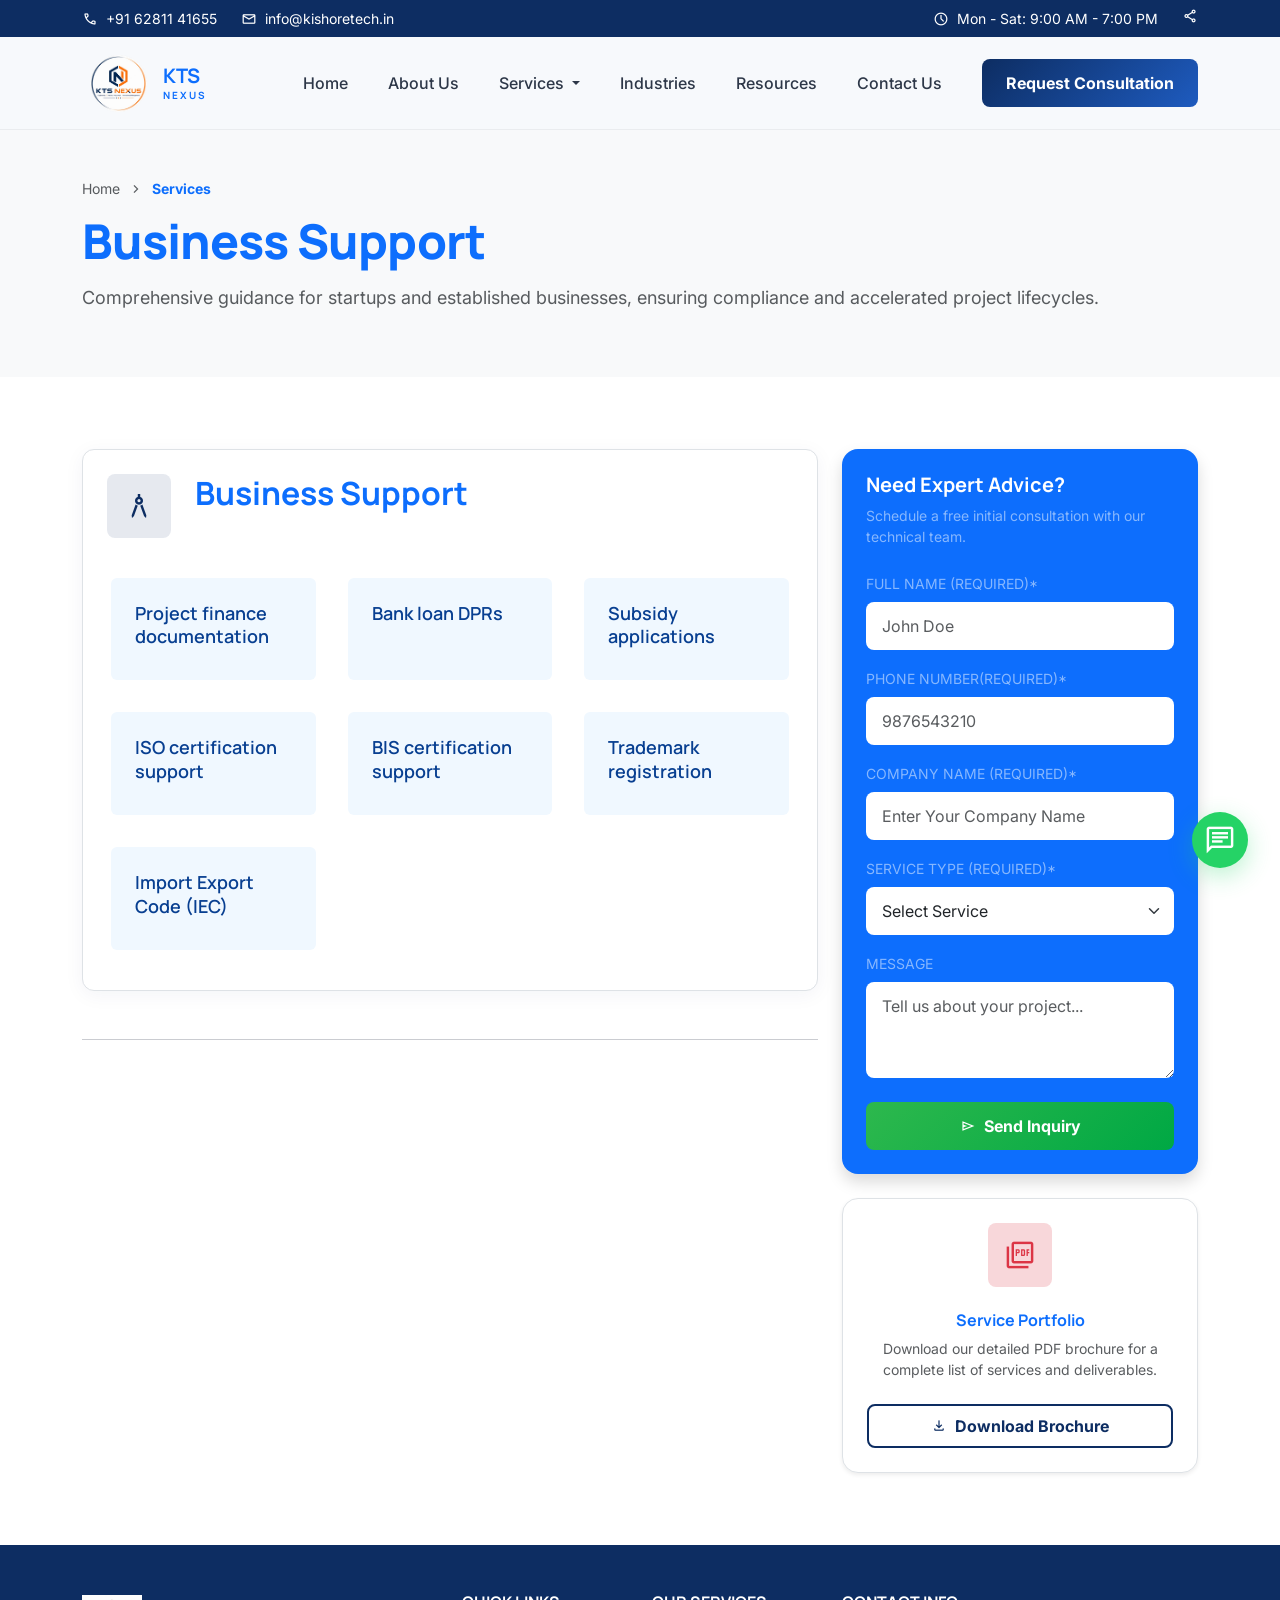
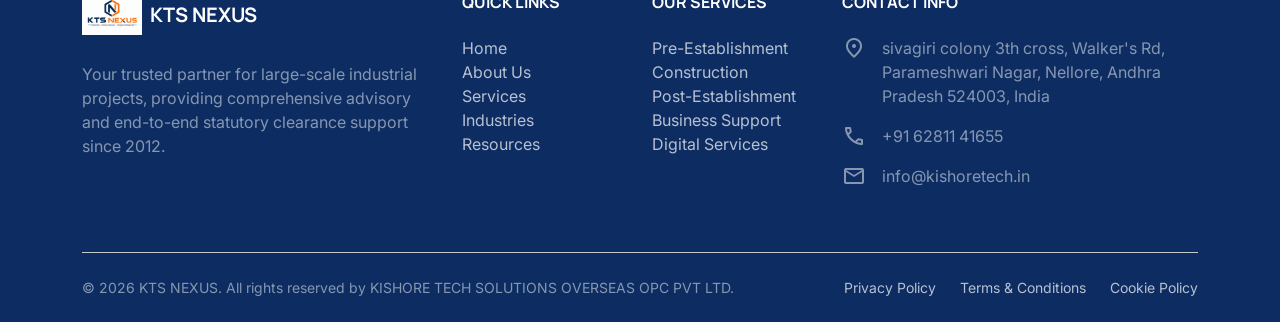
<file: business.html>
<!DOCTYPE html>
<html lang="en">
<head>
    <meta charset="UTF-8">
    <meta name="viewport" content="width=device-width, initial-scale=1.0">
    <title>Services - KTS NEXUS Solutions | Industrial Consultancy Experts</title>
    <meta name="description" content="Explore our comprehensive industrial consultancy services, including DPR preparation, environmental compliance documentation, and statutory government approvals.">
    <!-- Google Fonts -->
    <link href="https://fonts.googleapis.com/css2?family=Inter:wght@400;500;600;700&family=Manrope:wght@600;700;800&display=swap" rel="stylesheet">
    <!-- Material Symbols -->
    <link href="https://fonts.googleapis.com/css2?family=Material+Symbols+Outlined:opsz,wght,FILL,GRAD@24,400,0,0" rel="stylesheet">
    <!-- Bootstrap 5.3 CSS -->
    <link href="https://cdn.jsdelivr.net/npm/bootstrap@5.3.3/dist/css/bootstrap.min.css" rel="stylesheet">
    <!-- Custom CSS -->
    <link rel="stylesheet" href="css/style.css">
    <link rel="stylesheet" href="css/responsive.css">
    <link rel="stylesheet" href="css/animations.css">

<style>
.service-card{cursor:pointer;transition:.3s}
.service-card:hover{transform:translateY(-6px)}
.service-card.active{background:#0d6efd!important}
.service-card.active h3{color:#fff!important}
#serviceDetails{animation:fade .4s}
@keyframes fade{from{opacity:0;transform:translateY(20px)}to{opacity:1;transform:translateY(0)}}
</style>

</head>
<body>

    <!-- Top Information Bar -->
    <div class="top-info-bar d-none d-md-block">
        <div class="container d-flex justify-content-between align-items-center">
            <div class="d-flex gap-4">
                <span class="d-flex align-items-center gap-2">
                    <span class="material-symbols-outlined fs-6">call</span> +91 62811 41655
                </span>
                <span class="d-flex align-items-center gap-2">
                    <span class="material-symbols-outlined fs-6">mail</span> info@kishoretech.in
                </span>
            </div>
            <div class="d-flex gap-4 align-items-center">
                <span class="d-flex align-items-center gap-2">
                    <span class="material-symbols-outlined fs-6">schedule</span> Mon - Sat: 9:00 AM - 7:00 PM
                </span>
                <div class="d-flex gap-2">
                    <a href="#" class="text-white text-decoration-none"><span class="material-symbols-outlined fs-6">share</span></a>
                </div>
            </div>
        </div>
    </div>

    <!-- Sticky Navigation Bar -->
    <nav class="navbar navbar-expand-lg sticky-top main-navbar py-3">
        <div class="container">
            <a class="navbar-brand d-flex align-items-center gap-2 text-primary" href="index.html">
             <div class="text-white rounded p-2 fw-bold d-flex align-items-center justify-content-center" style="width: 73px; height: 50px;">
                     <img src="images/logo.png" alt="Logo" class="img-fluid">
                </div>
               <div>
                    <span class="d-block h5 mb-0 fw-bold">KTS</span>
                    <span class="d-block text-secondary-color text-uppercase fw-bold" style="font-size: 10px; letter-spacing: 2px;">NEXUS</span>
                </div>
            </a>
            <button class="navbar-toggler" type="button" data-bs-toggle="collapse" data-bs-target="#mainNavbar" aria-controls="mainNavbar" aria-expanded="false" aria-label="Toggle navigation">
                <span class="material-symbols-outlined text-primary fs-2">menu</span>
            </button>
            <div class="collapse navbar-collapse" id="mainNavbar">
                <ul class="navbar-nav ms-auto mb-2 mb-lg-0 align-items-lg-center gap-2">
                    <li class="nav-item"><a class="nav-link active" href="index.html">Home</a></li>
                    <li class="nav-item"><a class="nav-link" href="about.html">About Us</a></li>
                    <!-- Mega Menu Dropdown -->
                    <li class="nav-item dropdown mega-menu-dropdown">
                        <a class="nav-link dropdown-toggle d-flex align-items-center gap-1" href="#" id="servicesDropdown" role="button" aria-expanded="false">
                            Services
                        </a>
                        <div class="mega-menu-container" aria-labelledby="servicesDropdown">
                            <div class="d-flex flex-column gap-2">
                                <a class="dropdown-item py-2 fw-bold text-primary" href="pre-establishment.html">Pre-Establishment Approvals</a>
                                <a class="dropdown-item py-2 fw-bold text-primary" href="contruction.html">Construction & Installation</a>
                                <a class="dropdown-item py-2 fw-bold text-primary" href="post-establishment.html">Post-Establishment Compliance</a>
                                <a class="dropdown-item py-2 fw-bold text-primary" href="business.html">Business Support</a>
                                <a class="dropdown-item py-2 fw-bold text-primary" href="digital.html">Digital Services</a>
                            </div>
                        </div>
                    </li>
                    <li class="nav-item"><a class="nav-link" href="industries.html">Industries</a></li>
                    <li class="nav-item"><a class="nav-link" href="resources.html">Resources</a></li>
                    <li class="nav-item"><a class="nav-link" href="contact.html">Contact Us</a></li>
                    <li class="nav-item ms-lg-3">
                        <a href="consultation.html" class="btn btn-primary-gradient px-4 py-2.5 rounded-lg btn-ripple text-white text-decoration-none d-inline-block">Request Consultation</a>
                    </li>
                </ul>
            </div>
        </div>
    </nav>

    <!-- Page Header & Breadcrumbs -->
    <section class="relative py-5 bg-light overflow-hidden">
        <div class="container relative z-10 reveal animate-fade-in-up">
            <nav class="mb-3 d-flex align-items-center gap-2 text-muted small">
                <a href="index.html" class="text-decoration-none text-muted">Home</a>
                <span class="material-symbols-outlined fs-6">chevron_right</span>
                <span class="text-primary fw-bold">Services</span>
            </nav>
            <h1 class="font-display-lg text-primary mb-3">Business Support</h1>
            <p class="font-body-lg text-muted max-w-2xl">
               Comprehensive guidance for startups and established businesses, ensuring compliance and accelerated project lifecycles.
            </p>
        </div>
    </section>

    <!-- Main Content Grid -->
    <main class="py-5 bg-white">
        <div class="container py-4">
            <div class="row g-4">
                <!-- Service Cards Column -->
                <div class="col-lg-8">
                    <div class="d-flex flex-column gap-5">
                        
                        <!-- Industrial Consultancy -->
                        <article class="custom-card p-4 border reveal" id="dpr">
                            <div class="d-flex align-items-start gap-4 mb-4">
                                <div class="icon-wrapper bg-primary-tint shrink-0 mb-0">
                                    <span class="material-symbols-outlined fs-2">architecture</span>
                                </div>
                                <div>
                                    <h2 class="font-headline-lg text-primary mb-2">Business Support</h2>
                                    <!-- <p class="text-muted mb-0">Expert guidance on project viability and economic frameworks.</p> -->
                                </div>
                            </div>
                            <div class="row g-4">
                                <div class="col-md-4 p-3" id="tev">
                                    <div class="p-4 rounded hover-lift h-100 service-card" data-service="finance"style="background-color: #F0F8FF">
                                        <h3 class="font-headline-md text-primary mb-2" style="font-size: 1.125rem; color: rgb(8 63 145) !important;">Project finance documentation</h3>
                                        <!-- <p class="text-muted small">Preparation of Bankable Detailed Project Reports for financial closures.</p> -->
                                    </div>
                                </div>
                                <div class="col-md-4 p-3" id="advisory">
                                    <div class="p-4 rounded hover-lift h-100 service-card" data-service="Bank" style="background-color: #F0F8FF">
                                        <h3 class="font-headline-md text-primary mb-2" style="font-size: 1.125rem; color: rgb(8 63 145) !important;">Bank loan DPRs</h3>
                                        <!-- <p class="text-muted small">In-depth TEV reports to assess project risks, capital output ratio, and sustainability.</p> -->
                                    </div>
                                </div>
                                <div class="col-md-4 p-3" id="advisory">
                                    <div class="p-4 rounded hover-lift h-100 service-card" data-service="Subsidy" style="background-color: #F0F8FF">
                                        <h3 class="font-headline-md text-primary mb-2" style="font-size: 1.125rem; color: rgb(8 63 145) !important;">Subsidy applications</h3>
                                        <!-- <p class="text-muted small">In-depth TEV reports to assess project risks, capital output ratio, and sustainability.</p> -->
                                    </div>
                                </div>
                            </div>
                            <div class="row g-4">
                                <div class="col-md-4 p-3" id="tev">
                                    <div class="p-4 rounded hover-lift h-100 service-card" data-service="ISO" style="background-color: #F0F8FF">
                                        <h3 class="font-headline-md text-primary mb-2" style="font-size: 1.125rem; color: rgb(8 63 145) !important;">ISO certification support</h3>
                                      
                                    </div>
                                </div>
                                <div class="col-md-4 p-3" id="advisory">
                                    <div class="p-4 rounded hover-lift h-100 service-card" data-service="BIS" style="background-color: #F0F8FF">
                                        <h3 class="font-headline-md text-primary mb-2" style="font-size: 1.125rem; color: rgb(8 63 145) !important;">BIS certification support</h3>
                                        <!-- <p class="text-muted small">In-depth TEV reports to assess project risks, capital output ratio, and sustainability.</p> -->
                                    </div>
                                </div>
                                <div class="col-md-4 p-3" id="advisory">
                                    <div class="p-4 rounded hover-lift h-100 service-card" data-service="Trademark" style="background-color: #F0F8FF">
                                        <h3 class="font-headline-md text-primary mb-2" style="font-size: 1.125rem; color: rgb(8 63 145) !important;">Trademark registration</h3>
                                        <!-- <p class="text-muted small">In-depth TEV reports to assess project risks, capital output ratio, and sustainability.</p> -->
                                    </div>
                                </div>
                            </div>

                            <div class="row g-4">
                                <div class="col-md-4 p-3" id="tev">
                                    <div class="p-4 rounded hover-lift h-100 service-card" data-service="ImportExport" style="background-color: #F0F8FF">
                                        <h3 class="font-headline-md text-primary mb-2" style="font-size: 1.125rem; color: rgb(8 63 145) !important;">Import Export Code (IEC)</h3>
                                        <!-- <p class="text-muted small">Preparation of Bankable Detailed Project Reports for financial closures.</p> -->
                                    </div>
                                </div>
                            </div>
                            </div>
                        
<hr class="my-5">
<div id="serviceDetails" class="card shadow-sm border-0 d-none">
<div class="card-body p-4">
<h3 id="serviceTitle" class="text-primary mb-3"></h3>
<div id="serviceContent"></div>
</div></div>

</article>

                        <!-- Documentation -->
                        <!-- <article class="custom-card p-4 border reveal" id="emp">
                            <div class="d-flex align-items-start gap-4 mb-4">
                                <div class="icon-wrapper bg-primary-tint shrink-0 mb-0">
                                    <span class="material-symbols-outlined fs-2">description</span>
                                </div>
                                <div>
                                    <h2 class="font-headline-lg text-primary mb-2">Technical Documentation</h2>
                                    <p class="text-muted mb-0">Mandatory environmental and operational reporting for regulatory bodies.</p>
                                </div>
                            </div>
                            <div class="row g-4">
                                <div class="col-md-6">
                                    <div class="p-4 rounded bg-light hover-lift h-100">
                                        <h3 class="font-headline-md text-primary mb-2" style="font-size: 1.125rem;">EMP Preparation</h3>
                                        <p class="text-muted small">Comprehensive Environmental Management Plans to ensure full compliance with green targets.</p>
                                    </div>
                                </div>
                                <div class="col-md-6">
                                    <div class="p-4 rounded bg-light hover-lift h-100">
                                        <h3 class="font-headline-md text-primary mb-2" style="font-size: 1.125rem;">EIA Coordination</h3>
                                        <p class="text-muted small">End-to-end Environmental Impact Assessment reporting coordinated with accredited agencies.</p>
                                    </div>
                                </div>
                            </div>
                        </article> -->

                        <!-- Government Approvals -->
                        <!-- <article class="custom-card p-4 border reveal" id="pollution">
                            <div class="d-flex align-items-start gap-4 mb-4">
                                <div class="icon-wrapper bg-primary-tint shrink-0 mb-0">
                                    <span class="material-symbols-outlined fs-2">verified</span>
                                </div>
                                <div>
                                    <h2 class="font-headline-lg text-primary mb-2">Government Approvals</h2>
                                    <p class="text-muted mb-0">Liaising for statutory clearances and operational licenses.</p>
                                </div>
                            </div>
                            <div class="row g-3">
                                <div class="col-md-6">
                                    <div class="d-flex gap-3 p-3 rounded bg-light">
                                        <span class="material-symbols-outlined text-secondary-color">check_circle</span>
                                        <div>
                                            <h4 class="h6 fw-bold text-primary mb-1">Pollution Control</h4>
                                            <p class="text-muted small mb-0">CTE/CTO approvals and APPCB compliance.</p>
                                        </div>
                                    </div>
                                </div>
                                <div class="col-md-6" id="license">
                                    <div class="d-flex gap-3 p-3 rounded bg-light">
                                        <span class="material-symbols-outlined text-secondary-color">check_circle</span>
                                        <div>
                                            <h4 class="h6 fw-bold text-primary mb-1">Factory & Labour</h4>
                                            <p class="text-muted small mb-0">Factory license registration and site layout plans.</p>
                                        </div>
                                    </div>
                                </div>
                                <div class="col-md-6">
                                    <div class="d-flex gap-3 p-3 rounded bg-light">
                                        <span class="material-symbols-outlined text-secondary-color">check_circle</span>
                                        <div>
                                            <h4 class="h6 fw-bold text-primary mb-1">Fire & Safety</h4>
                                            <p class="text-muted small mb-0">Fire NOC approval design and coordination.</p>
                                        </div>
                                    </div>
                                </div>
                                <div class="col-md-6" id="fssai">
                                    <div class="d-flex gap-3 p-3 rounded bg-light">
                                        <span class="material-symbols-outlined text-secondary-color">check_circle</span>
                                        <div>
                                            <h4 class="h6 fw-bold text-primary mb-1">Food Industry</h4>
                                            <p class="text-muted small mb-0">FSSAI state & central licensing support.</p>
                                        </div>
                                    </div>
                                </div>
                            </div>
                        </article> -->

                    </div>
                <!-- </div> -->

                <!-- Sidebar Column -->
                <div class="col-lg-4">
                    <div class="sticky-top" style="top: 100px; z-index: 10;">
                        <!-- Contact form card -->
                        <div class="bg-primary text-white rounded-4 p-4 mb-4 shadow">
                            <h3 class="h5 fw-bold text-white mb-2">Need Expert Advice?</h3>
                            <p class="text-white-50 small mb-4">Schedule a free initial consultation with our technical team.</p>
                            
                            <form class="needs-validation text-white" novalidate>
                                <div class="mb-3">
                                    <label class="form-label small text-uppercase text-white-50">Full Name (Required)*</label>
                                    <input type="text" class="form-control bg-white-10 border-0" placeholder="John Doe" required>
                                    <div class="invalid-feedback">Enter your name.</div>
                                </div>
                                <div class="mb-3">
                                    <label class="form-label small text-uppercase text-white-50">Phone Number(Required)*</label>
                                    <input type="text" class="form-control bg-white-10 border-0" placeholder="9876543210" required>
                                    <div class="invalid-feedback">Enter your phone number.</div>
                                </div>
                                <div class="mb-3">
                                    <label class="form-label small text-uppercase text-white-50">Company Name (Required)*</label>
                                    <input type="text" class="form-control bg-white-10 border-0" placeholder="Enter Your Company Name" required>
                                    <div class="invalid-feedback">Enter your Company name.</div>
                                </div>
                                <div class="mb-3">
                                    <label class="form-label small text-uppercase text-white-50">Service Type (Required)*</label>
                                    <select class="form-select bg-white-10 border-0 text-dark" required>
                                        <option value="" disabled selected>Select Service</option>
                                        <option>Project finance documentation</option>
                                        <option>Bank loan DPRs</option>
                                        <option>Subsidy applications</option>
                                        <option>ISO certification support</option>
                                        <option>BIS certification support</option>
                                        <option>Trademark registration</option>
                                        <option>Import Export Code (IEC)</option>
                                    </select>
                                    <div class="invalid-feedback">Select an industry.</div>
                                </div>
                                <div class="mb-4">
                                    <label class="form-label small text-uppercase text-white-50">Message</label>
                                    <textarea class="form-control bg-white-10 border-0" placeholder="Tell us about your project..." rows="3" required></textarea>
                                    <div class="invalid-feedback">Share a quick description.</div>
                                </div>
                                <button type="submit" class="btn btn-secondary-gradient w-100 py-2.5 rounded-lg btn-ripple d-flex align-items-center justify-content-center gap-2">
                                    <span class="material-symbols-outlined fs-6">send</span> Send Inquiry
                                </button>
                            </form>
                        </div>

                        <!-- Download Brochure Card -->
                        <div class="bg-white rounded-4 p-4 border text-center shadow-sm">
                            <div class="icon-wrapper bg-danger-subtle text-danger mx-auto">
                                <span class="material-symbols-outlined fs-2">picture_as_pdf</span>
                            </div>
                            <h3 class="h6 fw-bold text-primary mb-2">Service Portfolio</h3>
                            <p class="text-muted small mb-4">Download our detailed PDF brochure for a complete list of services and deliverables.</p>
                            <a href="#" class="btn btn-outline-custom w-100 py-2 rounded-lg d-inline-flex align-items-center justify-content-center gap-2">
                                <span class="material-symbols-outlined fs-6">download</span> Download Brochure
                            </a>
                        </div>
                    </div>
                </div>
            </div>
        </div>
    </main>

    <!-- Footer -->
    <footer class="pt-5 pb-4">
        <div class="container">
            <div class="row g-4 mb-5">
                <div class="col-lg-4">
                    <div class="d-flex align-items-center gap-2 text-white mb-4">
                         <div class="text-primary rounded p-1.5 fw-bold d-flex align-items-center justify-content-center" style="width: 60px; height: 45px;">
                              <img src="images/logo_2.jpeg" alt="Logo" class="img-fluid">  
                        </div>
                        <h4 class="h5 fw-bold text-white mb-0">KTS NEXUS</h4>
                    </div>
                    <p class="text-white-50 leading-relaxed pr-lg-4">Your trusted partner for large-scale industrial projects, providing comprehensive advisory and end-to-end statutory clearance support since 2012.</p>
                    <div class="d-flex gap-3">
                        <!-- <a href="#" class="w-10 h-10 rounded-circle bg-white-10 d-flex align-items-center justify-content-center" style="width: 40px; height: 40px; background: rgba(255,255,255,0.08);"><span class="material-symbols-outlined text-white fs-6">share</span></a> -->
                    </div>
                </div>
                <div class="col-md-4 col-lg-2">
                    <h5 class="h6 text-uppercase fw-bold text-white mb-4">Quick Links</h5>
                    <ul class="list-unstyled space-y-3">
                        <li class="mb-2.5"><a href="index.html">Home</a></li>
                        <li class="mb-2.5"><a href="about.html">About Us</a></li>
                        <li class="mb-2.5"><a href="services.html">Services</a></li>
                        <li class="mb-2.5"><a href="industries.html">Industries</a></li>
                        <li class="mb-2.5"><a href="resources.html">Resources</a></li>
                    </ul>
                </div>
                <div class="col-md-4 col-lg-2">
                    <h5 class="h6 text-uppercase fw-bold text-white mb-4">Our Services</h5>
                    <ul class="list-unstyled space-y-3">
                        <li class="mb-2.5"><a href="pre-establishment.html">Pre-Establishment</a></li>
                        <li class="mb-2.5"><a href="contruction.html">Construction</a></li>
                        <li class="mb-2.5"><a href="post-establishment.html">Post-Establishment</a></li>
                        <li class="mb-2.5"><a href="business.html">Business Support</a></li>
                        <li class="mb-2.5"><a href="digital.html">Digital Services</a></li>
                    </ul>
                </div>
                <div class="col-md-4 col-lg-4">
                    <h5 class="h6 text-uppercase fw-bold text-white mb-4">Contact Info</h5>
                    <ul class="list-unstyled text-white-50">
                        <li class="d-flex gap-3 mb-3 align-items-start">
                            <span class="material-symbols-outlined text-secondary-color">location_on</span>
                            <span>sivagiri colony 3th cross, Walker's Rd, Parameshwari Nagar, Nellore, Andhra Pradesh 524003, India</span>
                        </li>
                        <li class="d-flex gap-3 mb-3 align-items-center">
                            <span class="material-symbols-outlined text-secondary-color">call</span>
                            <span>+91 62811 41655</span>
                        </li>
                        <li class="d-flex gap-3 align-items-center">
                            <span class="material-symbols-outlined text-secondary-color">mail</span>
                            <span>info@kishoretech.in</span>
                        </li>
                    </ul>
                </div>
            </div>
            
            <div class="border-top border-secondary-subtle pt-4 d-flex flex-column flex-md-row justify-content-between align-items-center text-white-50 small">
                <p class="mb-0">© 2026 KTS NEXUS. All rights reserved by KISHORE TECH SOLUTIONS OVERSEAS OPC PVT LTD.</p>
                <div class="d-flex gap-4 mt-3 mt-md-0">
                    <a href="#">Privacy Policy</a>
                    <a href="#">Terms & Conditions</a>
                    <a href="#">Cookie Policy</a>
                </div>
            </div>
        </div>
    </footer>

    <!-- WhatsApp Floating Action Button -->
    <a href="https://wa.me/916281141655" class="whatsapp-fab" target="_blank">
        <span class="material-symbols-outlined fs-2">chat</span>
    </a>

    <!-- Bootstrap 5.3 JS Bundle -->
    <script src="https://cdn.jsdelivr.net/npm/bootstrap@5.3.3/dist/js/bootstrap.bundle.min.js"></script>
    <!-- Custom Scripts -->
    <script src="js/navigation.js"></script>
    <script src="js/scroll.js"></script>
    <script src="js/animation.js"></script>
    <script src="js/form.js"></script>

<script>
const services={
"finance":{title:"Project Finance Documentation",content:"<p>Comprehensive preparation of bankable project financial dossiers, debt syndication proposals, capital structuring, and cash flow projections. We assist industrial promoters in structuring loan applications and presenting robust financial models to commercial banks and financial institutions.</p><ul><li>Debt Syndication & Structuring</li><li>Financial Modeling & Cash Flow Statements</li><li>Lender's Independent Engineer (LIE) Documentation</li><li>Working Capital & Term Loan Proposal Files</li></ul>"},
"Bank":{title:"Bank Loan DPRs",content:"<p>Formulation of Detailed Project Reports (DPRs) and Techno-Economic Viability (TEV) study reports tailored for securing project loans and credit lines from public and private banks. Our reports thoroughly evaluate financial ratios, break-even points, and payback periods.</p><ul><li>Detailed Project Reports (DPR)</li><li>Techno-Economic Viability (TEV) Studies</li><li>Debt-Equity Ratio & Sensitivity Analysis</li><li>CMA Data Preparation for Bank Sanctions</li></ul>"},
"Subsidy":{title:"Subsidy Applications",content:"<p>End-to-end management of state and central government industrial incentive and subsidy applications. We handle capital investment subsidies, interest subvention schemes, power tariff concessions, and GST reimbursement filings under industrial policies.</p><ul><li>Central & State Industrial Policy Subsidies</li><li>Capital Investment & Technology Upgradation Subsidies</li><li>Interest Subvention & Power Tariff Concession Filings</li><li>Claim Verification & Subsidy Disbursement Follow-ups</li></ul>"},
"ISO":{title:"ISO Certification Support",content:"<p>Complete consultancy and audit support for obtaining international quality, environmental, and safety certifications including ISO 9001, ISO 14001, and ISO 45001. We guide organizations through Gap Analysis, SOP drafting, internal audits, and external certification audits.</p><ul><li>ISO 9001 (Quality Management System)</li><li>ISO 14001 (Environmental Management)</li><li>ISO 45001 (Occupational Health & Safety)</li><li>Gap Analysis & Internal Audit Preparation</li></ul>"},
"BIS":{title:"BIS Certification Support",content:"<p>Assistance in obtaining mandatory and voluntary Bureau of Indian Standards (BIS) certifications and ISI marks for manufactured products. We help setting up testing lab requirements, documentation, factory audit readiness, and license grant procedures.</p><ul><li>ISI Mark Certification & Testing Documentation</li><li>Compulsory Registration Scheme (CRS) Assistance</li><li>Factory Inspection & Testing Lab Guidance</li><li>BIS Product Manual & Quality Control Compliance</li></ul>"},
"Trademark":{title:"Trademark Registration",content:"<p>End-to-end intellectual property protection services including trademark search, brand registration filing, opposition response, and portfolio management. Secure exclusive legal rights to your brand logo, name, and industrial designs.</p><ul><li>Comprehensive Trademark Availability Search</li><li>Class-wise Application Filing & Documentation</li><li>Objection & Examination Report Responses</li><li>Brand Protection & Trademark Renewal Filings</li></ul>"},
"ImportExport":{title:"Import Export Code (IEC)",content:"<p>Swift procurement and modification of Import Export Code (IEC) from the Directorate General of Foreign Trade (DGFT). Essential clearance for expanding business operations, importing industrial machinery, and exporting manufactured products globally.</p><ul><li>New IEC License Application</li><li>DGFT Portal Profile Verification & Updates</li><li>IEC Amendment & Branch Addition</li><li>RCMC & Export Promotion Council Registration</li></ul>"}
};
document.querySelectorAll(".service-card").forEach(card=>{
card.onclick=()=>{
document.querySelectorAll(".service-card").forEach(c=>c.classList.remove("active"));
card.classList.add("active");
const s=services[card.dataset.service];
document.getElementById("serviceTitle").innerHTML=s.title;
document.getElementById("serviceContent").innerHTML=s.content;
document.getElementById("serviceDetails").classList.remove("d-none");
document.getElementById("serviceDetails").scrollIntoView({behavior:"smooth",block:"start"});
};
});
</script>

</body>
</html>
</file>
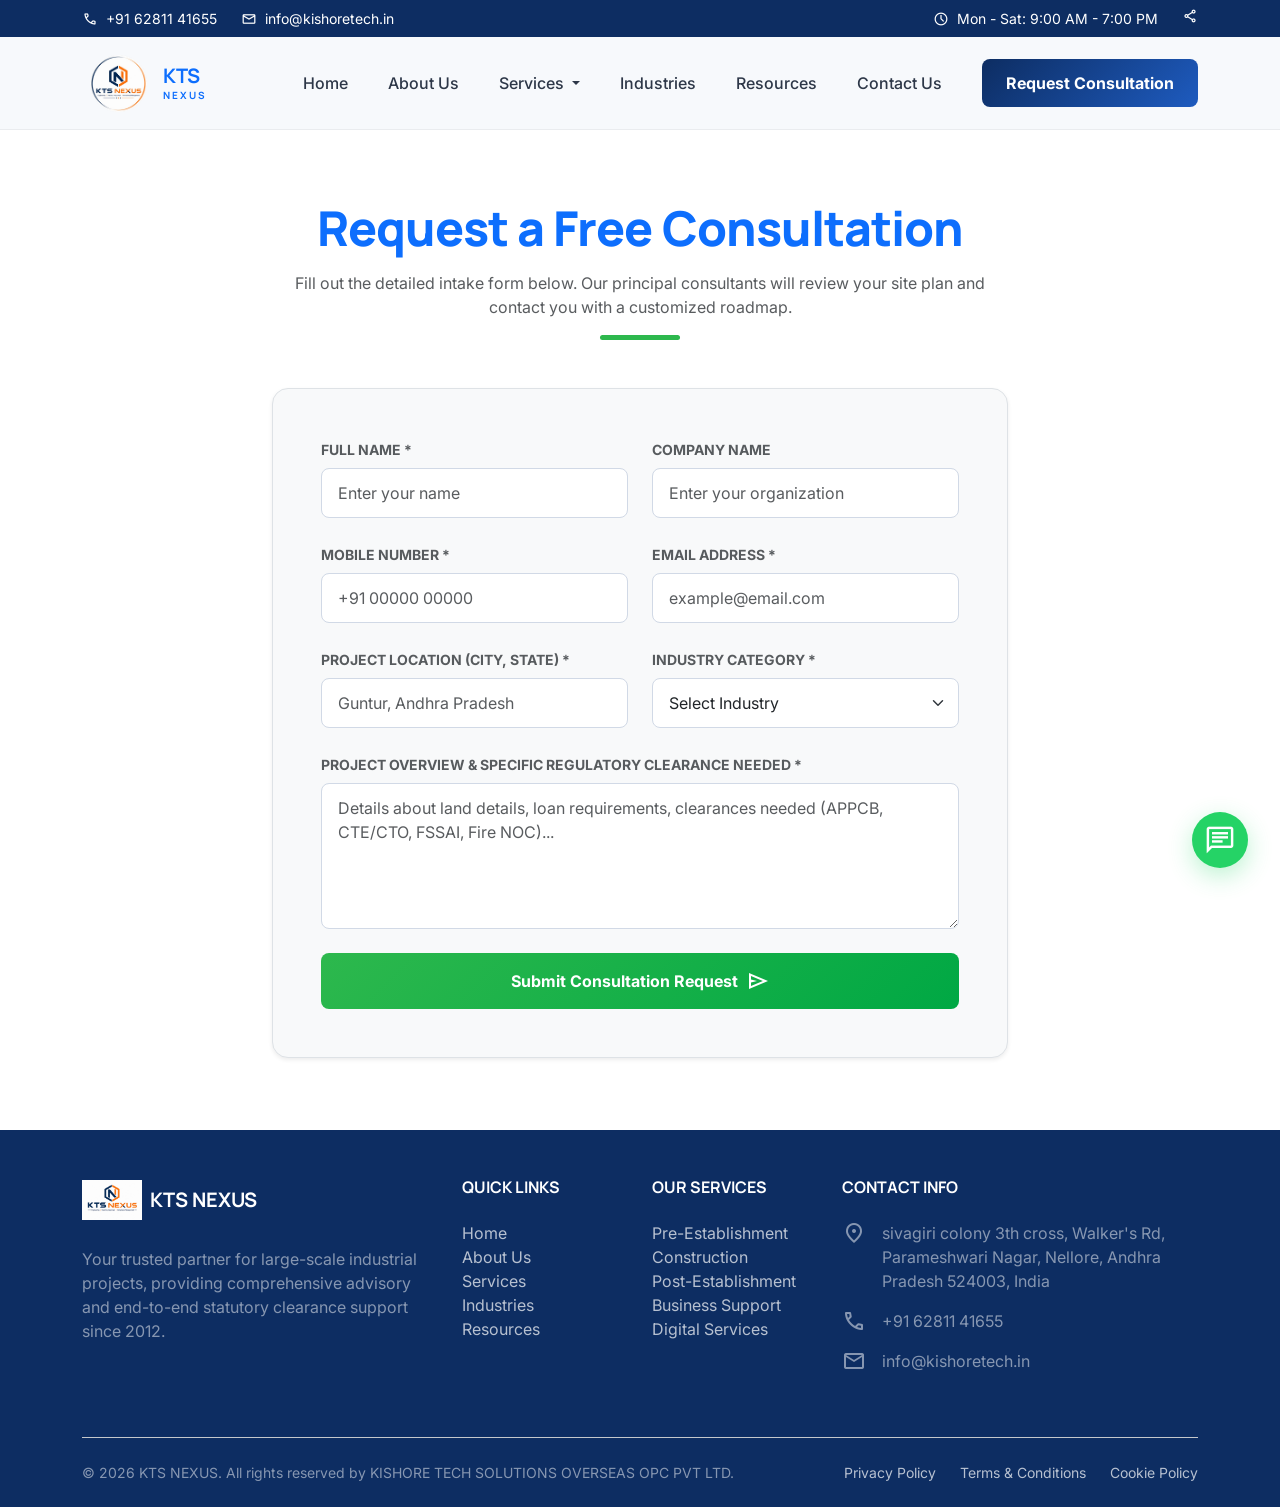
<file: consultation.html>
<!DOCTYPE html>
<html lang="en">
<head>
    <meta charset="UTF-8">
    <meta name="viewport" content="width=device-width, initial-scale=1.0">
    <title>KTS NEXUS Solutions | Industrial Advisory & Project Consultancy</title>
    <meta name="description" content="Expert industrial consultancy services preparing bankable DPRs, EMP documentation, and securing statutory approvals for diverse industrial sectors.">
    <!-- Google Fonts -->
    <link href="https://fonts.googleapis.com/css2?family=Inter:wght@400;500;600;700&family=Manrope:wght@600;700;800&display=swap" rel="stylesheet">
    <!-- Material Symbols -->
    <link href="https://fonts.googleapis.com/css2?family=Material+Symbols+Outlined:opsz,wght,FILL,GRAD@24,400,0,0" rel="stylesheet">
    <!-- Bootstrap 5.3 CSS -->
    <link href="https://cdn.jsdelivr.net/npm/bootstrap@5.3.3/dist/css/bootstrap.min.css" rel="stylesheet">
    <!-- Custom CSS -->
    <link rel="stylesheet" href="css/style.css">
    <link rel="stylesheet" href="css/responsive.css">
    <link rel="stylesheet" href="css/animations.css">
</head>
<body>

    <!-- Top Information Bar -->
    <div class="top-info-bar d-none d-md-block">
        <div class="container d-flex justify-content-between align-items-center">
            <div class="d-flex gap-4">
                <span class="d-flex align-items-center gap-2">
                    <span class="material-symbols-outlined fs-6">call</span> +91 62811 41655
                </span>
                <span class="d-flex align-items-center gap-2">
                    <span class="material-symbols-outlined fs-6">mail</span> info@kishoretech.in
                </span>
            </div>
            <div class="d-flex gap-4 align-items-center">
                <span class="d-flex align-items-center gap-2">
                    <span class="material-symbols-outlined fs-6">schedule</span> Mon - Sat: 9:00 AM - 7:00 PM
                </span>
                <div class="d-flex gap-2">
                    <a href="#" class="text-white text-decoration-none"><span class="material-symbols-outlined fs-6">share</span></a>
                </div>
            </div>
        </div>
    </div>

    <!-- Sticky Navigation Bar -->
    <nav class="navbar navbar-expand-lg sticky-top main-navbar py-3">
        <div class="container">
            <a class="navbar-brand d-flex align-items-center gap-2 text-primary" href="index.html">
            <div class="text-white rounded p-2 fw-bold d-flex align-items-center justify-content-center" style="width: 73px; height: 50px;">
                     <img src="images/logo.png" alt="Logo" class="img-fluid">
                </div>
                    <div>
                    <span class="d-block h5 mb-0 fw-bold">KTS</span>
                    <span class="d-block text-secondary-color text-uppercase fw-bold" style="font-size: 10px; letter-spacing: 2px;">NEXUS</span>
                </div>
            </a>
            <button class="navbar-toggler" type="button" data-bs-toggle="collapse" data-bs-target="#mainNavbar" aria-controls="mainNavbar" aria-expanded="false" aria-label="Toggle navigation">
                <span class="material-symbols-outlined text-primary fs-2">menu</span>
            </button>
            <div class="collapse navbar-collapse" id="mainNavbar">
                <ul class="navbar-nav ms-auto mb-2 mb-lg-0 align-items-lg-center gap-2">
                    <li class="nav-item"><a class="nav-link active" href="index.html">Home</a></li>
                    <li class="nav-item"><a class="nav-link" href="about.html">About Us</a></li>
                    <!-- Mega Menu Dropdown -->
                    <li class="nav-item dropdown mega-menu-dropdown">
                        <a class="nav-link dropdown-toggle d-flex align-items-center gap-1" href="#" id="servicesDropdown" role="button" aria-expanded="false">
                            Services
                        </a>
                        <div class="mega-menu-container" aria-labelledby="servicesDropdown">
                            <div class="d-flex flex-column gap-2">
                                <a class="dropdown-item py-2 fw-bold text-primary" href="pre-establishment.html">Pre-Establishment Approvals</a>
                                <a class="dropdown-item py-2 fw-bold text-primary" href="contruction.html">Construction & Installation</a>
                                <a class="dropdown-item py-2 fw-bold text-primary" href="post-establishment.html">Post-Establishment Compliance</a>
                                <a class="dropdown-item py-2 fw-bold text-primary" href="business.html">Business Support</a>
                                <a class="dropdown-item py-2 fw-bold text-primary" href="digital.html">Digital Services</a>
                            </div>
                        </div>
                    </li>
                    <li class="nav-item"><a class="nav-link" href="industries.html">Industries</a></li>
                    <li class="nav-item"><a class="nav-link" href="resources.html">Resources</a></li>
                    <li class="nav-item"><a class="nav-link" href="contact.html">Contact Us</a></li>
                    <li class="nav-item ms-lg-3">
                        <a href="consultation.html" class="btn btn-primary-gradient px-4 py-2.5 rounded-lg btn-ripple text-white text-decoration-none d-inline-block">Request Consultation</a>
                    </li>
                </ul>
            </div>
        </div>
    </nav>

    <!-- Main Content -->
    <main class="py-5 bg-white">
        <div class="container py-4">
            <div class="row justify-content-center">
                <div class="col-lg-8 reveal">
                    <div class="text-center mb-5">
                        <h1 class="font-display-lg text-primary mb-3">Request a Free Consultation</h1>
                        <p class="text-muted">Fill out the detailed intake form below. Our principal consultants will review your site plan and contact you with a customized roadmap.</p>
                        <div class="mx-auto rounded-pill" style="width: 80px; height: 5px; background-color: var(--secondary-color);"></div>
                    </div>

                    <div class="bg-light p-5 rounded-4 border shadow-sm">
                        <form class="needs-validation row g-4" novalidate>
                            <div class="col-md-6">
                                <label class="form-label text-uppercase fw-bold text-muted small">Full Name *</label>
                                <input type="text" class="form-control" placeholder="Enter your name" required>
                                <div class="invalid-feedback">Full name is required.</div>
                            </div>
                            <div class="col-md-6">
                                <label class="form-label text-uppercase fw-bold text-muted small">Company Name</label>
                                <input type="text" class="form-control" placeholder="Enter your organization">
                            </div>
                            <div class="col-md-6">
                                <label class="form-label text-uppercase fw-bold text-muted small">Mobile Number *</label>
                                <input type="tel" class="form-control" placeholder="+91 00000 00000" pattern="[0-9]{10}" required>
                                <div class="invalid-feedback">Please enter a valid 10-digit mobile number.</div>
                            </div>
                            <div class="col-md-6">
                                <label class="form-label text-uppercase fw-bold text-muted small">Email Address *</label>
                                <input type="email" class="form-control" placeholder="example@email.com" required>
                                <div class="invalid-feedback">Please enter a valid email.</div>
                            </div>
                            <div class="col-md-6">
                                <label class="form-label text-uppercase fw-bold text-muted small">Project Location (City, State) *</label>
                                <input type="text" class="form-control" placeholder="Guntur, Andhra Pradesh" required>
                                <div class="invalid-feedback">Please specify project location.</div>
                            </div>
                            <div class="col-md-6">
                                <label class="form-label text-uppercase fw-bold text-muted small">Industry Category *</label>
                                <select class="form-select" required>
                                    <option value="" disabled selected>Select Industry</option>
                                    <option>Rice Mill</option>
                                    <option>Dal Mill</option>
                                    <option>Oil Mill</option>
                                    <option>Food Processing</option>
                                    <option>Pharma / Chemical</option>
                                    <option>Warehousing / Logistics</option>
                                    <option>Other</option>
                                </select>
                                <div class="invalid-feedback">Please select an industry category.</div>
                            </div>
                            <div class="col-12">
                                <label class="form-label text-uppercase fw-bold text-muted small">Project Overview & Specific Regulatory Clearance Needed *</label>
                                <textarea class="form-control" placeholder="Details about land details, loan requirements, clearances needed (APPCB, CTE/CTO, FSSAI, Fire NOC)..." rows="5" required></textarea>
                                <div class="invalid-feedback">Please share some project context.</div>
                            </div>
                            <div class="col-12">
                                <button type="submit" class="btn btn-secondary-gradient w-100 py-3 font-bold rounded-lg btn-ripple d-flex align-items-center justify-content-center gap-2">
                                    Submit Consultation Request <span class="material-symbols-outlined">send</span>
                                </button>
                            </div>
                        </form>
                    </div>
                </div>
            </div>
        </div>
    </main>

    <!-- Footer -->
  <footer class="pt-5 pb-4">
        <div class="container">
            <div class="row g-4 mb-5">
                <div class="col-lg-4">
                    <div class="d-flex align-items-center gap-2 text-white mb-4">
                     <div class="text-primary rounded p-1.5 fw-bold d-flex align-items-center justify-content-center" style="width: 60px; height: 45px;">
                              <img src="images/logo_2.jpeg" alt="Logo" class="img-fluid">  
                        </div>
                        <h4 class="h5 fw-bold text-white mb-0">KTS NEXUS</h4>
                    </div>
                    <p class="text-white-50 leading-relaxed pr-lg-4">Your trusted partner for large-scale industrial projects, providing comprehensive advisory and end-to-end statutory clearance support since 2012.</p>
                    <div class="d-flex gap-3">
                        <!-- <a href="#" class="w-10 h-10 rounded-circle bg-white-10 d-flex align-items-center justify-content-center" style="width: 40px; height: 40px; background: rgba(255,255,255,0.08);"><span class="material-symbols-outlined text-white fs-6">share</span></a> -->
                    </div>
                </div>
                <div class="col-md-4 col-lg-2">
                    <h5 class="h6 text-uppercase fw-bold text-white mb-4">Quick Links</h5>
                    <ul class="list-unstyled space-y-3">
                        <li class="mb-2.5"><a href="index.html">Home</a></li>
                        <li class="mb-2.5"><a href="about.html">About Us</a></li>
                        <li class="mb-2.5"><a href="services.html">Services</a></li>
                        <li class="mb-2.5"><a href="industries.html">Industries</a></li>
                        <li class="mb-2.5"><a href="resources.html">Resources</a></li>
                    </ul>
                </div>
                <div class="col-md-4 col-lg-2">
                    <h5 class="h6 text-uppercase fw-bold text-white mb-4">Our Services</h5>
                    <ul class="list-unstyled space-y-3">
                        <li class="mb-2.5"><a href="pre-establishment.html">Pre-Establishment</a></li>
                        <li class="mb-2.5"><a href="contruction.html">Construction</a></li>
                        <li class="mb-2.5"><a href="post-establishment.html">Post-Establishment</a></li>
                        <li class="mb-2.5"><a href="business.html">Business Support</a></li>
                        <li class="mb-2.5"><a href="digital.html">Digital Services</a></li>
                    </ul>
                </div>
                <div class="col-md-4 col-lg-4">
                    <h5 class="h6 text-uppercase fw-bold text-white mb-4">Contact Info</h5>
                    <ul class="list-unstyled text-white-50">
                        <li class="d-flex gap-3 mb-3 align-items-start">
                            <span class="material-symbols-outlined text-secondary-color">location_on</span>
                            <span>sivagiri colony 3th cross, Walker's Rd, Parameshwari Nagar, Nellore, Andhra Pradesh 524003, India</span>
                        </li>
                        <li class="d-flex gap-3 mb-3 align-items-center">
                            <span class="material-symbols-outlined text-secondary-color">call</span>
                            <span>+91 62811 41655</span>
                        </li>
                        <li class="d-flex gap-3 align-items-center">
                            <span class="material-symbols-outlined text-secondary-color">mail</span>
                            <span>info@kishoretech.in</span>
                        </li>
                    </ul>
                </div>
            </div>
            
            <div class="border-top border-secondary-subtle pt-4 d-flex flex-column flex-md-row justify-content-between align-items-center text-white-50 small">
                <p class="mb-0">© 2026 KTS NEXUS. All rights reserved by KISHORE TECH SOLUTIONS OVERSEAS OPC PVT LTD.</p>
                <div class="d-flex gap-4 mt-3 mt-md-0">
                    <a href="#">Privacy Policy</a>
                    <a href="#">Terms & Conditions</a>
                    <a href="#">Cookie Policy</a>
                </div>
            </div>
        </div>
    </footer>


    <!-- WhatsApp Floating Action Button -->
    <a href="https://wa.me/916281141655" class="whatsapp-fab" target="_blank">
        <span class="material-symbols-outlined fs-2">chat</span>
    </a>

    <!-- Bootstrap 5.3 JS Bundle -->
    <script src="https://cdn.jsdelivr.net/npm/bootstrap@5.3.3/dist/js/bootstrap.bundle.min.js"></script>
    <!-- Custom Scripts -->
    <script src="js/navigation.js"></script>
    <script src="js/scroll.js"></script>
    <script src="js/animation.js"></script>
    <script src="js/form.js"></script>
</body>
</html>
</file>
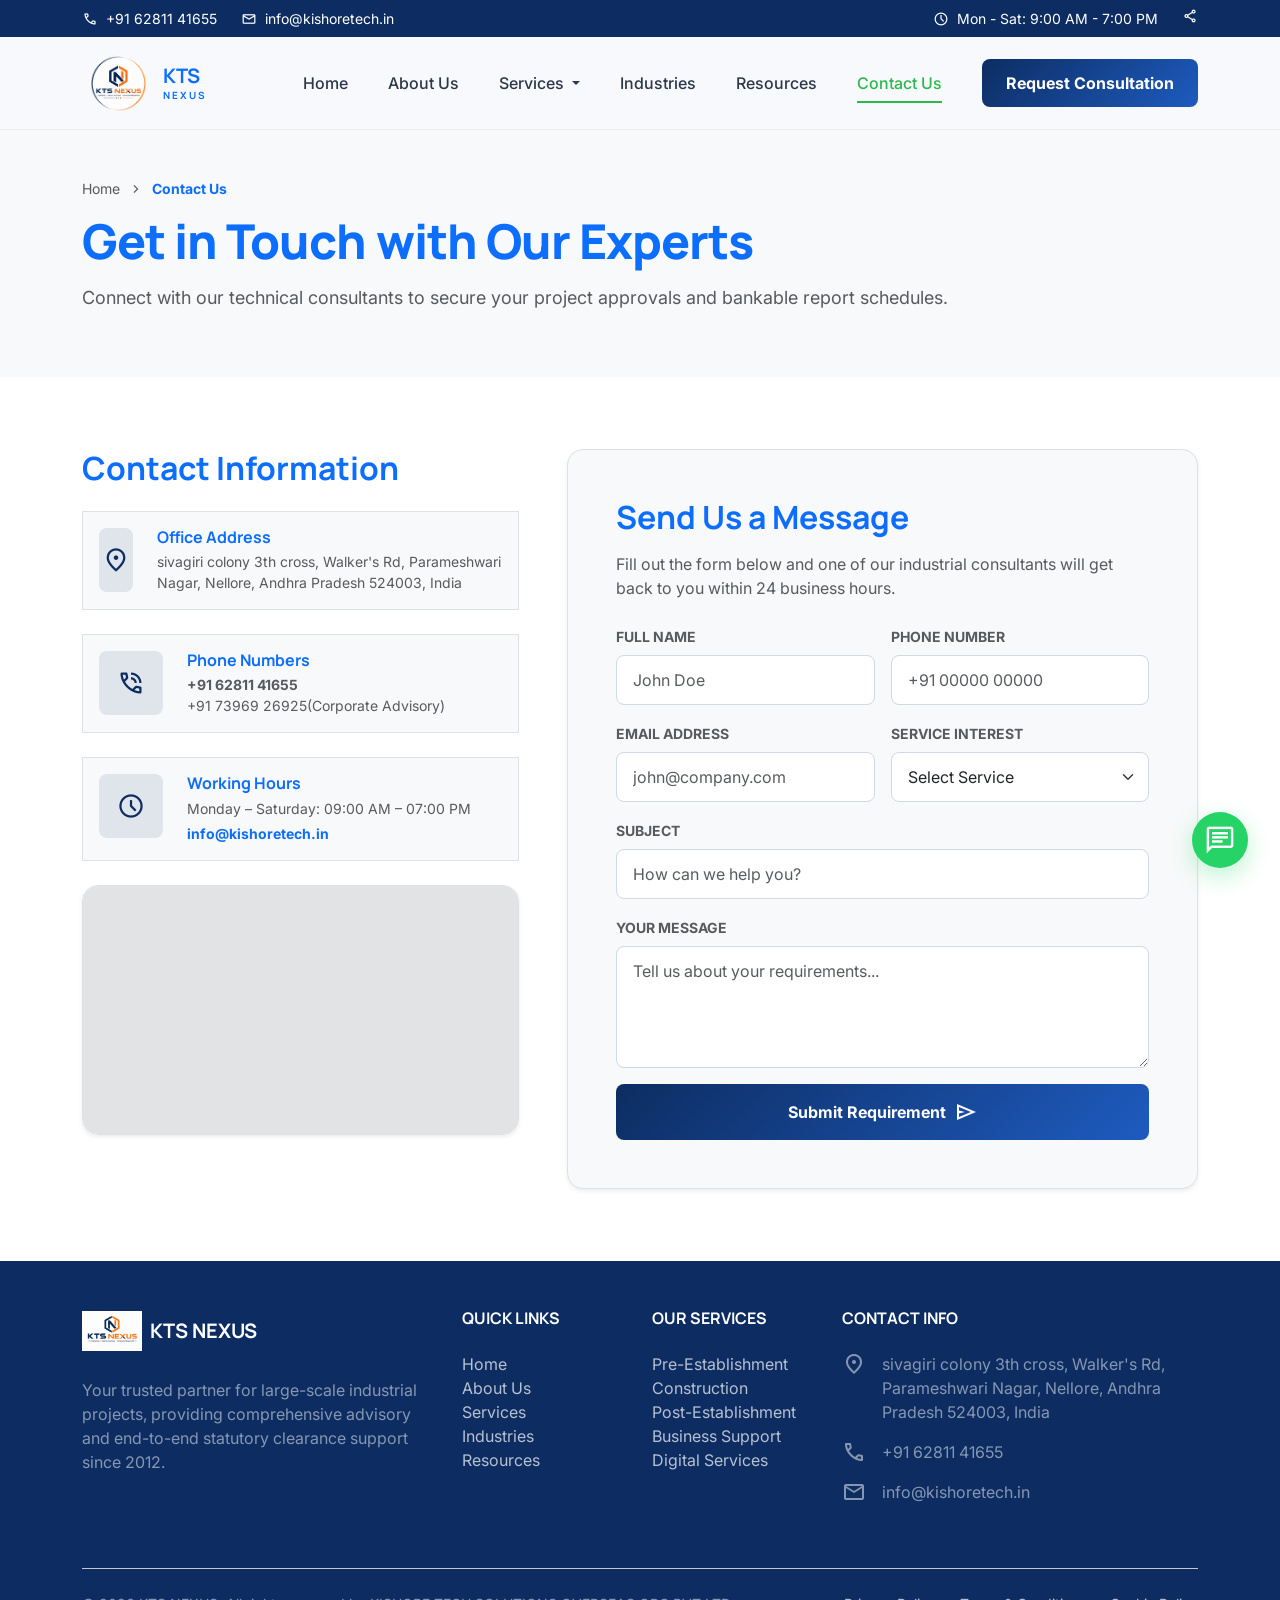
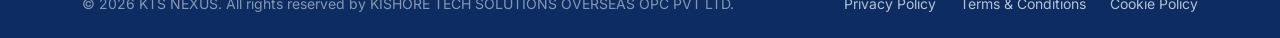
<file: contact.html>
<!DOCTYPE html>
<html lang="en">
<head>
    <meta charset="UTF-8">
    <meta name="viewport" content="width=device-width, initial-scale=1.0">
    <title>Contact Us | KTS NEXUS SOLUTIONS</title>
    <meta name="description" content="Get in touch with KTS NEXUS Solutions for industrial project reports and consultancy services. Reach our offices in Guntur and Visakhapatnam.">
    <!-- Google Fonts -->
    <link href="https://fonts.googleapis.com/css2?family=Inter:wght@400;500;600;700&family=Manrope:wght@600;700;800&display=swap" rel="stylesheet">
    <!-- Material Symbols -->
    <link href="https://fonts.googleapis.com/css2?family=Material+Symbols+Outlined:opsz,wght,FILL,GRAD@24,400,0,0" rel="stylesheet">
    <!-- Bootstrap 5.3 CSS -->
    <link href="https://cdn.jsdelivr.net/npm/bootstrap@5.3.3/dist/css/bootstrap.min.css" rel="stylesheet">
    <!-- Custom CSS -->
    <link rel="stylesheet" href="css/style.css">
    <link rel="stylesheet" href="css/responsive.css">
    <link rel="stylesheet" href="css/animations.css">
</head>
<body>

    <!-- Top Information Bar -->
    <div class="top-info-bar d-none d-md-block">
        <div class="container d-flex justify-content-between align-items-center">
            <div class="d-flex gap-4">
                <span class="d-flex align-items-center gap-2">
                    <span class="material-symbols-outlined fs-6">call</span> +91 62811 41655
                </span>
                <span class="d-flex align-items-center gap-2">
                    <span class="material-symbols-outlined fs-6">mail</span> info@kishoretech.in
                </span>
            </div>
            <div class="d-flex gap-4 align-items-center">
                <span class="d-flex align-items-center gap-2">
                    <span class="material-symbols-outlined fs-6">schedule</span> Mon - Sat: 9:00 AM - 7:00 PM
                </span>
                <div class="d-flex gap-2">
                    <a href="#" class="text-white text-decoration-none"><span class="material-symbols-outlined fs-6">share</span></a>
                </div>
            </div>
        </div>
    </div>

      <!-- Sticky Navigation Bar -->
    <nav class="navbar navbar-expand-lg sticky-top main-navbar py-3">
        <div class="container">
            <a class="navbar-brand d-flex align-items-center gap-2 text-primary" href="index.html">
             <div class="text-white rounded p-2 fw-bold d-flex align-items-center justify-content-center" style="width: 73px; height: 50px;">
                     <img src="images/logo.png" alt="Logo" class="img-fluid">
                </div>
                  <div>
                    <span class="d-block h5 mb-0 fw-bold">KTS</span>
                    <span class="d-block text-secondary-color text-uppercase fw-bold" style="font-size: 10px; letter-spacing: 2px;">NEXUS</span>
                </div>
            </a>
            <button class="navbar-toggler" type="button" data-bs-toggle="collapse" data-bs-target="#mainNavbar" aria-controls="mainNavbar" aria-expanded="false" aria-label="Toggle navigation">
                <span class="material-symbols-outlined text-primary fs-2">menu</span>
            </button>
            <div class="collapse navbar-collapse" id="mainNavbar">
                <ul class="navbar-nav ms-auto mb-2 mb-lg-0 align-items-lg-center gap-2">
                    <li class="nav-item"><a class="nav-link" href="index.html">Home</a></li>
                    <li class="nav-item"><a class="nav-link" href="about.html">About Us</a></li>
                    <!-- Mega Menu Dropdown -->
                    <li class="nav-item dropdown mega-menu-dropdown">
                        <a class="nav-link dropdown-toggle d-flex align-items-center gap-1" href="#" id="servicesDropdown" role="button" aria-expanded="false">
                            Services
                        </a>
                        <div class="mega-menu-container" aria-labelledby="servicesDropdown">
                            <div class="d-flex flex-column gap-2">
                                <a class="dropdown-item py-2 fw-bold text-primary" href="pre-establishment.html">Pre-Establishment Approvals</a>
                                <a class="dropdown-item py-2 fw-bold text-primary" href="contruction.html">Construction & Installation</a>
                                <a class="dropdown-item py-2 fw-bold text-primary" href="post-establishment.html">Post-Establishment Compliance</a>
                                <a class="dropdown-item py-2 fw-bold text-primary" href="business.html">Business Support</a>
                                <a class="dropdown-item py-2 fw-bold text-primary" href="digital.html">Digital Services</a>
                            </div>
                        </div>
                    </li>
                    <li class="nav-item"><a class="nav-link" href="industries.html">Industries</a></li>
                    <li class="nav-item"><a class="nav-link" href="resources.html">Resources</a></li>
                    <li class="nav-item"><a class="nav-link" href="contact.html">Contact Us</a></li>
                    <li class="nav-item ms-lg-3">
                        <a href="consultation.html" class="btn btn-primary-gradient px-4 py-2.5 rounded-lg btn-ripple text-white text-decoration-none d-inline-block">Request Consultation</a>
                    </li>
                </ul>
            </div>
        </div>
    </nav>

    <!-- Page Header -->
    <section class="relative py-5 bg-light overflow-hidden">
        <div class="container relative z-10 reveal animate-fade-in-up">
            <nav class="mb-3 d-flex align-items-center gap-2 text-muted small">
                <a href="index.html" class="text-decoration-none text-muted">Home</a>
                <span class="material-symbols-outlined fs-6">chevron_right</span>
                <span class="text-primary fw-bold">Contact Us</span>
            </nav>
            <h1 class="font-display-lg text-primary mb-3">Get in Touch with Our Experts</h1>
            <p class="font-body-lg text-muted max-w-2xl">
                Connect with our technical consultants to secure your project approvals and bankable report schedules.
            </p>
        </div>
    </section>

    <!-- Contact Content Section -->
    <main class="py-5 bg-white">
        <div class="container py-4">
            <div class="row g-5">
                <!-- Left Column: Contact info & map -->
                <div class="col-lg-5 reveal">
                    <h2 class="font-headline-lg text-primary mb-4">Contact Information</h2>
                    
                    <div class="d-flex gap-4 mb-4 p-3 border rounded-xl bg-light">
                        <div class="icon-wrapper bg-primary-tint shrink-0 mb-0">
                            <span class="material-symbols-outlined fs-3">location_on</span>
                        </div>
                        <div>
                            <h4 class="h6 fw-bold text-primary mb-1">Office Address</h4>
                            <p class="text-muted small mb-0">sivagiri colony 3th cross, Walker's Rd, Parameshwari Nagar, Nellore, Andhra Pradesh 524003, India</p>
                        </div>
                    </div>

                    <div class="d-flex gap-4 mb-4 p-3 border rounded-xl bg-light">
                        <div class="icon-wrapper bg-primary-tint shrink-0 mb-0">
                            <span class="material-symbols-outlined fs-3">phone_in_talk</span>
                        </div>
                        <div>
                            <h4 class="h6 fw-bold text-primary mb-1">Phone Numbers</h4>
                            <p class="text-muted small mb-0 fw-bold">+91 62811 41655</p>
                            <p class="text-muted small mb-0">+91 73969 26925(Corporate Advisory)</p>
                        </div>
                    </div>

                    <div class="d-flex gap-4 mb-4 p-3 border rounded-xl bg-light">
                        <div class="icon-wrapper bg-primary-tint shrink-0 mb-0">
                            <span class="material-symbols-outlined fs-3">schedule</span>
                        </div>
                        <div>
                            <h4 class="h6 fw-bold text-primary mb-1">Working Hours</h4>
                            <p class="text-muted small mb-0">Monday – Saturday: 09:00 AM – 07:00 PM</p>
                            <p class="text-primary small mb-0 fw-bold mt-1">info@kishoretech.in</p>
                        </div>
                    </div>

                    <!-- Map Placeholder -->
                    <div class="rounded-4 overflow-hidden border shadow-sm" style="height: 250px;">
                        <div class="w-100 h-100 bg-secondary-subtle d-flex flex-column align-items-center justify-content-center text-primary">
                            <!-- <span class="material-symbols-outlined fs-1 mb-2">map</span>
                            <span class="fw-bold">Autonagar, Vijayawada & Guntur</span>
                            <span class="small text-muted">Andhra Pradesh, India</span> -->
                            <iframe src="https://www.google.com/maps/embed?pb=!1m18!1m12!1m3!1d3863.603748753438!2d79.96491887394643!3d14.449984986018748!2m3!1f0!2f0!3f0!3m2!1i1024!2i768!4f13.1!3m3!1m2!1s0x67ab2b0ac21874f7%3A0xd3c19e9965564dbf!2skts%20fire%20service!5e0!3m2!1sen!2sin!4v1784910623622!5m2!1sen!2sin" width="100%" height="100%" style="border:0;" allowfullscreen="" loading="lazy" referrerpolicy="strict-origin-when-cross-origin"></iframe>
                        </div>
                    </div>
                </div>

                <!-- Right Column: Contact form -->
                <div class="col-lg-7 reveal">
                    <div class="bg-light p-5 rounded-4 border shadow-sm">
                        <h3 class="font-headline-lg text-primary mb-3">Send Us a Message</h3>
                        <p class="text-muted mb-4">Fill out the form below and one of our industrial consultants will get back to you within 24 business hours.</p>
                        
                        <form class="needs-validation row g-3" novalidate>
                            <div class="col-md-6">
                                <label class="form-label text-uppercase fw-bold text-muted small">Full Name</label>
                                <input type="text" class="form-control" placeholder="John Doe" required>
                                <div class="invalid-feedback">Please enter your name.</div>
                            </div>
                            <div class="col-md-6">
                                <label class="form-label text-uppercase fw-bold text-muted small">Phone Number</label>
                                <input type="tel" class="form-control" placeholder="+91 00000 00000" pattern="[0-9]{10}" required>
                                <div class="invalid-feedback">Please enter a valid 10-digit phone number.</div>
                            </div>
                            <div class="col-md-6">
                                <label class="form-label text-uppercase fw-bold text-muted small">Email Address</label>
                                <input type="email" class="form-control" placeholder="john@company.com" required>
                                <div class="invalid-feedback">Please enter a valid email.</div>
                            </div>
                            <div class="col-md-6">
                                <label class="form-label text-uppercase fw-bold text-muted small">Service Interest</label>
                                <select class="form-select" required>
                                    <option value="" disabled selected>Select Service</option>
                                    <option>DPR Preparation</option>
                                    <option>Environmental Clearance</option>
                                    <option>Industrial Advisory</option>
                                    <option>Pollution Control (APPCB)</option>
                                    <option>Other</option>
                                </select>
                                <div class="invalid-feedback">Please select a service interest.</div>
                            </div>
                            <div class="col-12">
                                <label class="form-label text-uppercase fw-bold text-muted small">Subject</label>
                                <input type="text" class="form-control" placeholder="How can we help you?" required>
                                <div class="invalid-feedback">Please add a subject.</div>
                            </div>
                            <div class="col-12">
                                <label class="form-label text-uppercase fw-bold text-muted small">Your Message</label>
                                <textarea class="form-control" placeholder="Tell us about your requirements..." rows="4" required></textarea>
                                <div class="invalid-feedback">Please share your message contents.</div>
                            </div>
                            <div class="col-12">
                                <button type="submit" class="btn btn-primary-gradient w-100 py-3 font-bold rounded-lg btn-ripple d-flex align-items-center justify-content-center gap-2">
                                    Submit Requirement <span class="material-symbols-outlined">send</span>
                                </button>
                            </div>
                        </form>
                    </div>
                </div>
            </div>
        </div>
    </main>

    <!-- Footer -->
     <footer class="pt-5 pb-4">
        <div class="container">
            <div class="row g-4 mb-5">
                <div class="col-lg-4">
                    <div class="d-flex align-items-center gap-2 text-white mb-4">
                        <div class="text-primary rounded p-1.5 fw-bold d-flex align-items-center justify-content-center" style="width: 60px; height: 45px;">
                              <img src="images/logo_2.jpeg" alt="Logo" class="img-fluid">  
                        </div>
                        <h4 class="h5 fw-bold text-white mb-0">KTS NEXUS</h4>
                    </div>
                    <p class="text-white-50 leading-relaxed pr-lg-4">Your trusted partner for large-scale industrial projects, providing comprehensive advisory and end-to-end statutory clearance support since 2012.</p>
                    <div class="d-flex gap-3">
                        <!-- <a href="#" class="w-10 h-10 rounded-circle bg-white-10 d-flex align-items-center justify-content-center" style="width: 40px; height: 40px; background: rgba(255,255,255,0.08);"><span class="material-symbols-outlined text-white fs-6">share</span></a> -->
                    </div>
                </div>
                <div class="col-md-4 col-lg-2">
                    <h5 class="h6 text-uppercase fw-bold text-white mb-4">Quick Links</h5>
                    <ul class="list-unstyled space-y-3">
                        <li class="mb-2.5"><a href="index.html">Home</a></li>
                        <li class="mb-2.5"><a href="about.html">About Us</a></li>
                        <li class="mb-2.5"><a href="services.html">Services</a></li>
                        <li class="mb-2.5"><a href="industries.html">Industries</a></li>
                        <li class="mb-2.5"><a href="resources.html">Resources</a></li>
                    </ul>
                </div>
                <div class="col-md-4 col-lg-2">
                    <h5 class="h6 text-uppercase fw-bold text-white mb-4">Our Services</h5>
                    <ul class="list-unstyled space-y-3">
                        <li class="mb-2.5"><a href="pre-establishment.html">Pre-Establishment</a></li>
                        <li class="mb-2.5"><a href="contruction.html">Construction</a></li>
                        <li class="mb-2.5"><a href="post-establishment.html">Post-Establishment</a></li>
                        <li class="mb-2.5"><a href="business.html">Business Support</a></li>
                        <li class="mb-2.5"><a href="digital.html">Digital Services</a></li>
                    </ul>
                </div>
                <div class="col-md-4 col-lg-4">
                    <h5 class="h6 text-uppercase fw-bold text-white mb-4">Contact Info</h5>
                    <ul class="list-unstyled text-white-50">
                        <li class="d-flex gap-3 mb-3 align-items-start">
                            <span class="material-symbols-outlined text-secondary-color">location_on</span>
                            <span>sivagiri colony 3th cross, Walker's Rd, Parameshwari Nagar, Nellore, Andhra Pradesh 524003, India</span>
                        </li>
                        <li class="d-flex gap-3 mb-3 align-items-center">
                            <span class="material-symbols-outlined text-secondary-color">call</span>
                            <span>+91 62811 41655</span>
                        </li>
                        <li class="d-flex gap-3 align-items-center">
                            <span class="material-symbols-outlined text-secondary-color">mail</span>
                            <span>info@kishoretech.in</span>
                        </li>
                    </ul>
                </div>
            </div>
            
            <div class="border-top border-secondary-subtle pt-4 d-flex flex-column flex-md-row justify-content-between align-items-center text-white-50 small">
                <p class="mb-0">© 2026 KTS NEXUS. All rights reserved by KISHORE TECH SOLUTIONS OVERSEAS OPC PVT LTD.</p>
                <div class="d-flex gap-4 mt-3 mt-md-0">
                    <a href="#">Privacy Policy</a>
                    <a href="#">Terms & Conditions</a>
                    <a href="#">Cookie Policy</a>
                </div>
            </div>
        </div>
    </footer>

    <!-- WhatsApp Floating Action Button -->
    <a href="https://wa.me/916281141655" class="whatsapp-fab" target="_blank">
        <span class="material-symbols-outlined fs-2">chat</span>
    </a>

    <!-- Bootstrap 5.3 JS Bundle -->
    <script src="https://cdn.jsdelivr.net/npm/bootstrap@5.3.3/dist/js/bootstrap.bundle.min.js"></script>
    <!-- Custom Scripts -->
    <script src="js/navigation.js"></script>
    <script src="js/scroll.js"></script>
    <script src="js/animation.js"></script>
    <script src="js/form.js"></script>
</body>
</html>
</file>
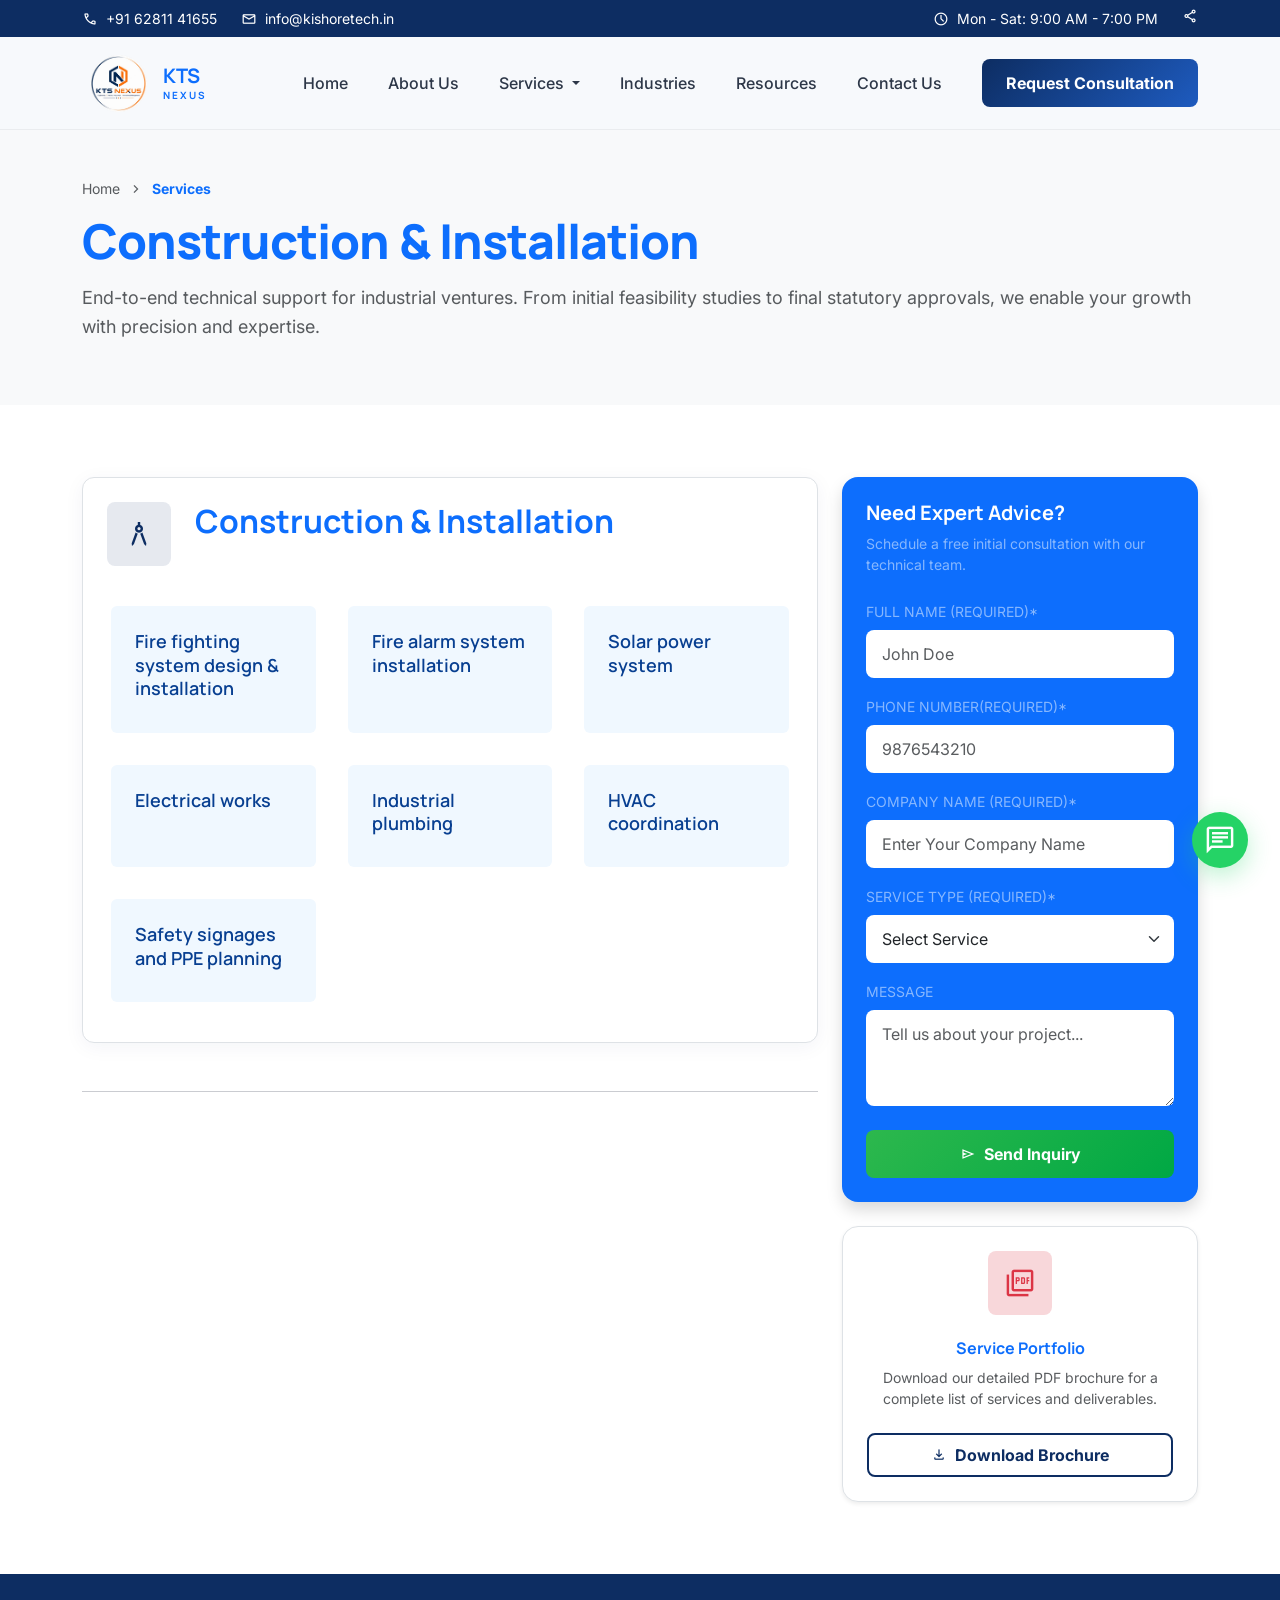
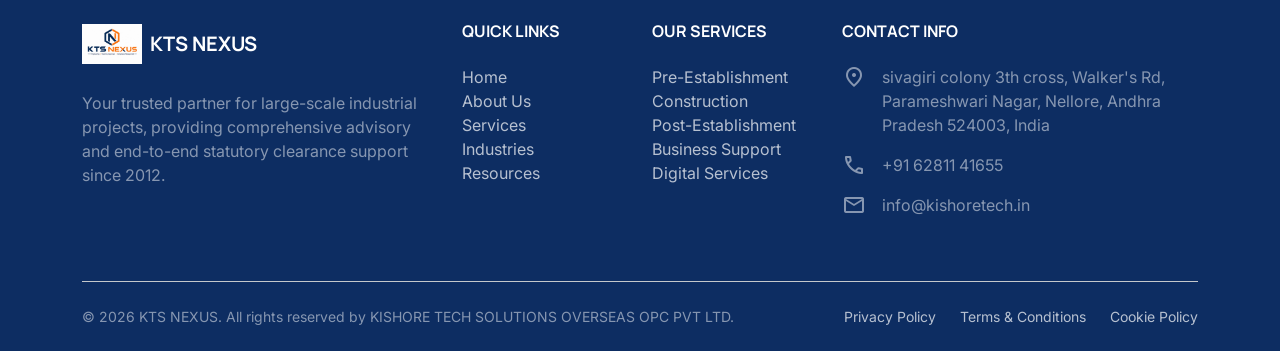
<file: contruction.html>
<!DOCTYPE html>
<html lang="en">
<head>
    <meta charset="UTF-8">
    <meta name="viewport" content="width=device-width, initial-scale=1.0">
    <title>Services - KTS NEXUS Solutions | Industrial Consultancy Experts</title>
    <meta name="description" content="Explore our comprehensive industrial consultancy services, including DPR preparation, environmental compliance documentation, and statutory government approvals.">
    <!-- Google Fonts -->
    <link href="https://fonts.googleapis.com/css2?family=Inter:wght@400;500;600;700&family=Manrope:wght@600;700;800&display=swap" rel="stylesheet">
    <!-- Material Symbols -->
    <link href="https://fonts.googleapis.com/css2?family=Material+Symbols+Outlined:opsz,wght,FILL,GRAD@24,400,0,0" rel="stylesheet">
    <!-- Bootstrap 5.3 CSS -->
    <link href="https://cdn.jsdelivr.net/npm/bootstrap@5.3.3/dist/css/bootstrap.min.css" rel="stylesheet">
    <!-- Custom CSS -->
    <link rel="stylesheet" href="css/style.css">
    <link rel="stylesheet" href="css/responsive.css">
    <link rel="stylesheet" href="css/animations.css">

<style>
.service-card{cursor:pointer;transition:.3s}
.service-card:hover{transform:translateY(-6px)}
.service-card.active{background:#0d6efd!important}
.service-card.active h3{color:#fff!important}
#serviceDetails{animation:fade .4s}
@keyframes fade{from{opacity:0;transform:translateY(20px)}to{opacity:1;transform:translateY(0)}}
</style>

</head>
<body>

    <!-- Top Information Bar -->
    <div class="top-info-bar d-none d-md-block">
        <div class="container d-flex justify-content-between align-items-center">
            <div class="d-flex gap-4">
                <span class="d-flex align-items-center gap-2">
                    <span class="material-symbols-outlined fs-6">call</span> +91 62811 41655
                </span>
                <span class="d-flex align-items-center gap-2">
                    <span class="material-symbols-outlined fs-6">mail</span> info@kishoretech.in
                </span>
            </div>
            <div class="d-flex gap-4 align-items-center">
                <span class="d-flex align-items-center gap-2">
                    <span class="material-symbols-outlined fs-6">schedule</span> Mon - Sat: 9:00 AM - 7:00 PM
                </span>
                <div class="d-flex gap-2">
                    <a href="#" class="text-white text-decoration-none"><span class="material-symbols-outlined fs-6">share</span></a>
                </div>
            </div>
        </div>
    </div>

     <!-- Sticky Navigation Bar -->
    <nav class="navbar navbar-expand-lg sticky-top main-navbar py-3">
        <div class="container">
            <a class="navbar-brand d-flex align-items-center gap-2 text-primary" href="index.html">
            <div class="text-white rounded p-2 fw-bold d-flex align-items-center justify-content-center" style="width: 73px; height: 50px;">
                     <img src="images/logo.png" alt="Logo" class="img-fluid">
                </div>
                <div>
                    <span class="d-block h5 mb-0 fw-bold">KTS</span>
                    <span class="d-block text-secondary-color text-uppercase fw-bold" style="font-size: 10px; letter-spacing: 2px;">NEXUS</span>
                </div>
            </a>
            <button class="navbar-toggler" type="button" data-bs-toggle="collapse" data-bs-target="#mainNavbar" aria-controls="mainNavbar" aria-expanded="false" aria-label="Toggle navigation">
                <span class="material-symbols-outlined text-primary fs-2">menu</span>
            </button>
            <div class="collapse navbar-collapse" id="mainNavbar">
                <ul class="navbar-nav ms-auto mb-2 mb-lg-0 align-items-lg-center gap-2">
                    <li class="nav-item"><a class="nav-link active" href="index.html">Home</a></li>
                    <li class="nav-item"><a class="nav-link" href="about.html">About Us</a></li>
                    <!-- Mega Menu Dropdown -->
                    <li class="nav-item dropdown mega-menu-dropdown">
                        <a class="nav-link dropdown-toggle d-flex align-items-center gap-1" href="#" id="servicesDropdown" role="button" aria-expanded="false">
                            Services
                        </a>
                        <div class="mega-menu-container" aria-labelledby="servicesDropdown">
                            <div class="d-flex flex-column gap-2">
                                <a class="dropdown-item py-2 fw-bold text-primary" href="pre-establishment.html">Pre-Establishment Approvals</a>
                                <a class="dropdown-item py-2 fw-bold text-primary" href="contruction.html">Construction & Installation</a>
                                <a class="dropdown-item py-2 fw-bold text-primary" href="post-establishment.html">Post-Establishment Compliance</a>
                                <a class="dropdown-item py-2 fw-bold text-primary" href="business.html">Business Support</a>
                                <a class="dropdown-item py-2 fw-bold text-primary" href="digital.html">Digital Services</a>
                            </div>
                        </div>
                    </li>
                    <li class="nav-item"><a class="nav-link" href="industries.html">Industries</a></li>
                    <li class="nav-item"><a class="nav-link" href="resources.html">Resources</a></li>
                    <li class="nav-item"><a class="nav-link" href="contact.html">Contact Us</a></li>
                    <li class="nav-item ms-lg-3">
                        <a href="consultation.html" class="btn btn-primary-gradient px-4 py-2.5 rounded-lg btn-ripple text-white text-decoration-none d-inline-block">Request Consultation</a>
                    </li>
                </ul>
            </div>
        </div>
    </nav>

    <!-- Page Header & Breadcrumbs -->
    <section class="relative py-5 bg-light overflow-hidden">
        <div class="container relative z-10 reveal animate-fade-in-up">
            <nav class="mb-3 d-flex align-items-center gap-2 text-muted small">
                <a href="index.html" class="text-decoration-none text-muted">Home</a>
                <span class="material-symbols-outlined fs-6">chevron_right</span>
                <span class="text-primary fw-bold">Services</span>
            </nav>
            <h1 class="font-display-lg text-primary mb-3">Construction & Installation</h1>
            <p class="font-body-lg text-muted max-w-2xl">
                End-to-end technical support for industrial ventures. From initial feasibility studies to final statutory approvals, we enable your growth with precision and expertise.
            </p>
        </div>
    </section>

    <!-- Main Content Grid -->
    <main class="py-5 bg-white">
        <div class="container py-4">
            <div class="row g-4">
                <!-- Service Cards Column -->
                <div class="col-lg-8">
                    <div class="d-flex flex-column gap-5">
                        
                        <!-- Industrial Consultancy -->
                        <article class="custom-card p-4 border reveal" id="dpr">
                            <div class="d-flex align-items-start gap-4 mb-4">
                                <div class="icon-wrapper bg-primary-tint shrink-0 mb-0">
                                    <span class="material-symbols-outlined fs-2">architecture</span>
                                </div>
                                <div>
                                    <h2 class="font-headline-lg text-primary mb-2">Construction & Installation</h2>
                                    <!-- <p class="text-muted mb-0">Expert guidance on project viability and economic frameworks.</p> -->
                                </div>
                            </div>
                            <div class="row g-4">
                                <div class="col-md-4 p-3" id="tev">
                                    <div class="p-4 rounded hover-lift h-100 service-card" data-service="fire-fighting" style="background-color: #F0F8FF">
                                        <h3 class="font-headline-md text-primary mb-2" style="font-size: 1.125rem; color: rgb(8 63 145) !important;">Fire fighting system design & installation</h3>
                                        <!-- <p class="text-muted small">Preparation of Bankable Detailed Project Reports for financial closures.</p> -->
                                    </div>
                                </div>
                                <div class="col-md-4 p-3" id="advisory">
                                    <div class="p-4 rounded hover-lift h-100 service-card" data-service="fire-alarm" style="background-color: #F0F8FF">
                                        <h3 class="font-headline-md text-primary mb-2" style="font-size: 1.125rem; color: rgb(8 63 145) !important;">Fire alarm system installation</h3>
                                        <!-- <p class="text-muted small">In-depth TEV reports to assess project risks, capital output ratio, and sustainability.</p> -->
                                    </div>
                                </div>
                                <div class="col-md-4 p-3" id="advisory">
                                    <div class="p-4 rounded hover-lift h-100 service-card" data-service="solar" style="background-color: #F0F8FF">
                                        <h3 class="font-headline-md text-primary mb-2" style="font-size: 1.125rem; color: rgb(8 63 145) !important;">Solar power system</h3>
                                        <!-- <p class="text-muted small">In-depth TEV reports to assess project risks, capital output ratio, and sustainability.</p> -->
                                    </div>
                                </div>
                            </div>
                            <div class="row g-4">
                                <div class="col-md-4 p-3" id="tev">
                                    <div class="p-4 rounded hover-lift h-100 service-card" data-service="electrical" style="background-color: #F0F8FF">
                                        <h3 class="font-headline-md text-primary mb-2" style="font-size: 1.125rem; color: rgb(8 63 145) !important;">Electrical works</h3>
                                      
                                    </div>
                                </div>
                                <div class="col-md-4 p-3" id="advisory">
                                    <div class="p-4 rounded hover-lift h-100 service-card" data-service="plumbing" style="background-color: #F0F8FF">
                                        <h3 class="font-headline-md text-primary mb-2" style="font-size: 1.125rem; color: rgb(8 63 145) !important;">Industrial plumbing</h3>
                                        <!-- <p class="text-muted small">In-depth TEV reports to assess project risks, capital output ratio, and sustainability.</p> -->
                                    </div>
                                </div>
                                <div class="col-md-4 p-3" id="advisory">
                                    <div class="p-4 rounded hover-lift h-100 service-card" data-service="hvac" style="background-color: #F0F8FF">
                                        <h3 class="font-headline-md text-primary mb-2" style="font-size: 1.125rem; color: rgb(8 63 145) !important;">HVAC coordination</h3>
                                        <!-- <p class="text-muted small">In-depth TEV reports to assess project risks, capital output ratio, and sustainability.</p> -->
                                    </div>
                                </div>
                            </div>

                            <div class="row g-4">
                                <div class="col-md-4 p-3" id="tev">
                                    <div class="p-4 rounded hover-lift h-100 service-card" data-service="ppe" style="background-color: #F0F8FF">
                                        <h3 class="font-headline-md text-primary mb-2" style="font-size: 1.125rem; color: rgb(8 63 145) !important;">Safety signages and PPE planning</h3>
                                        <!-- <p class="text-muted small">Preparation of Bankable Detailed Project Reports for financial closures.</p> -->
                                    </div>
                                </div>
                            </div>
                            </div>
                        
<hr class="my-5">
<div id="serviceDetails" class="card shadow-sm border-0 d-none">
<div class="card-body p-4">
<h3 id="serviceTitle" class="text-primary mb-3"></h3>
<div id="serviceContent"></div>
</div></div>

</article>

                        <!-- Documentation -->
                        <!-- <article class="custom-card p-4 border reveal" id="emp">
                            <div class="d-flex align-items-start gap-4 mb-4">
                                <div class="icon-wrapper bg-primary-tint shrink-0 mb-0">
                                    <span class="material-symbols-outlined fs-2">description</span>
                                </div>
                                <div>
                                    <h2 class="font-headline-lg text-primary mb-2">Technical Documentation</h2>
                                    <p class="text-muted mb-0">Mandatory environmental and operational reporting for regulatory bodies.</p>
                                </div>
                            </div>
                            <div class="row g-4">
                                <div class="col-md-6">
                                    <div class="p-4 rounded bg-light hover-lift h-100">
                                        <h3 class="font-headline-md text-primary mb-2" style="font-size: 1.125rem;">EMP Preparation</h3>
                                        <p class="text-muted small">Comprehensive Environmental Management Plans to ensure full compliance with green targets.</p>
                                    </div>
                                </div>
                                <div class="col-md-6">
                                    <div class="p-4 rounded bg-light hover-lift h-100">
                                        <h3 class="font-headline-md text-primary mb-2" style="font-size: 1.125rem;">EIA Coordination</h3>
                                        <p class="text-muted small">End-to-end Environmental Impact Assessment reporting coordinated with accredited agencies.</p>
                                    </div>
                                </div>
                            </div>
                        </article> -->

                        <!-- Government Approvals -->
                        <!-- <article class="custom-card p-4 border reveal" id="pollution">
                            <div class="d-flex align-items-start gap-4 mb-4">
                                <div class="icon-wrapper bg-primary-tint shrink-0 mb-0">
                                    <span class="material-symbols-outlined fs-2">verified</span>
                                </div>
                                <div>
                                    <h2 class="font-headline-lg text-primary mb-2">Government Approvals</h2>
                                    <p class="text-muted mb-0">Liaising for statutory clearances and operational licenses.</p>
                                </div>
                            </div>
                            <div class="row g-3">
                                <div class="col-md-6">
                                    <div class="d-flex gap-3 p-3 rounded bg-light">
                                        <span class="material-symbols-outlined text-secondary-color">check_circle</span>
                                        <div>
                                            <h4 class="h6 fw-bold text-primary mb-1">Pollution Control</h4>
                                            <p class="text-muted small mb-0">CTE/CTO approvals and APPCB compliance.</p>
                                        </div>
                                    </div>
                                </div>
                                <div class="col-md-6" id="license">
                                    <div class="d-flex gap-3 p-3 rounded bg-light">
                                        <span class="material-symbols-outlined text-secondary-color">check_circle</span>
                                        <div>
                                            <h4 class="h6 fw-bold text-primary mb-1">Factory & Labour</h4>
                                            <p class="text-muted small mb-0">Factory license registration and site layout plans.</p>
                                        </div>
                                    </div>
                                </div>
                                <div class="col-md-6">
                                    <div class="d-flex gap-3 p-3 rounded bg-light">
                                        <span class="material-symbols-outlined text-secondary-color">check_circle</span>
                                        <div>
                                            <h4 class="h6 fw-bold text-primary mb-1">Fire & Safety</h4>
                                            <p class="text-muted small mb-0">Fire NOC approval design and coordination.</p>
                                        </div>
                                    </div>
                                </div>
                                <div class="col-md-6" id="fssai">
                                    <div class="d-flex gap-3 p-3 rounded bg-light">
                                        <span class="material-symbols-outlined text-secondary-color">check_circle</span>
                                        <div>
                                            <h4 class="h6 fw-bold text-primary mb-1">Food Industry</h4>
                                            <p class="text-muted small mb-0">FSSAI state & central licensing support.</p>
                                        </div>
                                    </div>
                                </div>
                            </div>
                        </article> -->

                    </div>
                <!-- </div> -->

                <!-- Sidebar Column -->
                <div class="col-lg-4">
                    <div class="sticky-top" style="top: 100px; z-index: 10;">
                        <!-- Contact form card -->
                        <div class="bg-primary text-white rounded-4 p-4 mb-4 shadow">
                            <h3 class="h5 fw-bold text-white mb-2">Need Expert Advice?</h3>
                            <p class="text-white-50 small mb-4">Schedule a free initial consultation with our technical team.</p>
                            
                            <form class="needs-validation text-white" novalidate>
                                <div class="mb-3">
                                    <label class="form-label small text-uppercase text-white-50">Full Name (Required)*</label>
                                    <input type="text" class="form-control bg-white-10 border-0" placeholder="John Doe" required>
                                    <div class="invalid-feedback">Enter your name.</div>
                                </div>
                                <div class="mb-3">
                                    <label class="form-label small text-uppercase text-white-50">Phone Number(Required)*</label>
                                    <input type="text" class="form-control bg-white-10 border-0" placeholder="9876543210" required>
                                    <div class="invalid-feedback">Enter your phone number.</div>
                                </div>
                                <div class="mb-3">
                                    <label class="form-label small text-uppercase text-white-50">Company Name (Required)*</label>
                                    <input type="text" class="form-control bg-white-10 border-0" placeholder="Enter Your Company Name" required>
                                    <div class="invalid-feedback">Enter your Company name.</div>
                                </div>
                                <div class="mb-3">
                                    <label class="form-label small text-uppercase text-white-50">Service Type (Required)*</label>
                                    <select class="form-select bg-white-10 border-0" required>
                                        <option value="" disabled selected>Select Service</option>
                                        <option>Fire fighting system design & installation</option>
                                        <option>Fire alarm system installation</option>
                                        <option>Solar power system</option>
                                        <option>Electrical works</option>
                                        <option>Industrial plumbing</option>
                                        <option>HVAC coordination</option>
                                        <option>Safety signages and PPE planning</option>
                                    </select>
                                    <div class="invalid-feedback">Select an industry.</div>
                                </div>
                                <div class="mb-4">
                                    <label class="form-label small text-uppercase text-white-50">Message</label>
                                    <textarea class="form-control bg-white-10 border-0" placeholder="Tell us about your project..." rows="3" required></textarea>
                                    <div class="invalid-feedback">Share a quick description.</div>
                                </div>
                                <button type="submit" class="btn btn-secondary-gradient w-100 py-2.5 rounded-lg btn-ripple d-flex align-items-center justify-content-center gap-2">
                                    <span class="material-symbols-outlined fs-6">send</span> Send Inquiry
                                </button>
                            </form>
                        </div>

                        <!-- Download Brochure Card -->
                        <div class="bg-white rounded-4 p-4 border text-center shadow-sm">
                            <div class="icon-wrapper bg-danger-subtle text-danger mx-auto">
                                <span class="material-symbols-outlined fs-2">picture_as_pdf</span>
                            </div>
                            <h3 class="h6 fw-bold text-primary mb-2">Service Portfolio</h3>
                            <p class="text-muted small mb-4">Download our detailed PDF brochure for a complete list of services and deliverables.</p>
                            <a href="#" class="btn btn-outline-custom w-100 py-2 rounded-lg d-inline-flex align-items-center justify-content-center gap-2">
                                <span class="material-symbols-outlined fs-6">download</span> Download Brochure
                            </a>
                        </div>
                    </div>
                </div>
            </div>
        </div>
    </main>

    <!-- Footer -->
    <footer class="pt-5 pb-4">
        <div class="container">
            <div class="row g-4 mb-5">
                <div class="col-lg-4">
                    <div class="d-flex align-items-center gap-2 text-white mb-4">
                      <div class="text-primary rounded p-1.5 fw-bold d-flex align-items-center justify-content-center" style="width: 60px; height: 45px;">
                              <img src="images/logo_2.jpeg" alt="Logo" class="img-fluid">  
                        </div>
                        <h4 class="h5 fw-bold text-white mb-0">KTS NEXUS</h4>
                    </div>
                    <p class="text-white-50 leading-relaxed pr-lg-4">Your trusted partner for large-scale industrial projects, providing comprehensive advisory and end-to-end statutory clearance support since 2012.</p>
                    <div class="d-flex gap-3">
                        <!-- <a href="#" class="w-10 h-10 rounded-circle bg-white-10 d-flex align-items-center justify-content-center" style="width: 40px; height: 40px; background: rgba(255,255,255,0.08);"><span class="material-symbols-outlined text-white fs-6">share</span></a> -->
                    </div>
                </div>
                <div class="col-md-4 col-lg-2">
                    <h5 class="h6 text-uppercase fw-bold text-white mb-4">Quick Links</h5>
                    <ul class="list-unstyled space-y-3">
                        <li class="mb-2.5"><a href="index.html">Home</a></li>
                        <li class="mb-2.5"><a href="about.html">About Us</a></li>
                        <li class="mb-2.5"><a href="services.html">Services</a></li>
                        <li class="mb-2.5"><a href="industries.html">Industries</a></li>
                        <li class="mb-2.5"><a href="resources.html">Resources</a></li>
                    </ul>
                </div>
                <div class="col-md-4 col-lg-2">
                    <h5 class="h6 text-uppercase fw-bold text-white mb-4">Our Services</h5>
                    <ul class="list-unstyled space-y-3">
                        <li class="mb-2.5"><a href="pre-establishment.html">Pre-Establishment</a></li>
                        <li class="mb-2.5"><a href="contruction.html">Construction</a></li>
                        <li class="mb-2.5"><a href="post-establishment.html">Post-Establishment</a></li>
                        <li class="mb-2.5"><a href="business.html">Business Support</a></li>
                        <li class="mb-2.5"><a href="digital.html">Digital Services</a></li>
                    </ul>
                </div>
                <div class="col-md-4 col-lg-4">
                    <h5 class="h6 text-uppercase fw-bold text-white mb-4">Contact Info</h5>
                    <ul class="list-unstyled text-white-50">
                        <li class="d-flex gap-3 mb-3 align-items-start">
                            <span class="material-symbols-outlined text-secondary-color">location_on</span>
                            <span>sivagiri colony 3th cross, Walker's Rd, Parameshwari Nagar, Nellore, Andhra Pradesh 524003, India</span>
                        </li>
                        <li class="d-flex gap-3 mb-3 align-items-center">
                            <span class="material-symbols-outlined text-secondary-color">call</span>
                            <span>+91 62811 41655</span>
                        </li>
                        <li class="d-flex gap-3 align-items-center">
                            <span class="material-symbols-outlined text-secondary-color">mail</span>
                            <span>info@kishoretech.in</span>
                        </li>
                    </ul>
                </div>
            </div>
            
            <div class="border-top border-secondary-subtle pt-4 d-flex flex-column flex-md-row justify-content-between align-items-center text-white-50 small">
                <p class="mb-0">© 2026 KTS NEXUS. All rights reserved by KISHORE TECH SOLUTIONS OVERSEAS OPC PVT LTD.</p>
                <div class="d-flex gap-4 mt-3 mt-md-0">
                    <a href="#">Privacy Policy</a>
                    <a href="#">Terms & Conditions</a>
                    <a href="#">Cookie Policy</a>
                </div>
            </div>
        </div>
    </footer>

    <!-- WhatsApp Floating Action Button -->
    <a href="https://wa.me/916281141655" class="whatsapp-fab" target="_blank">
        <span class="material-symbols-outlined fs-2">chat</span>
    </a>

    <!-- Bootstrap 5.3 JS Bundle -->
    <script src="https://cdn.jsdelivr.net/npm/bootstrap@5.3.3/dist/js/bootstrap.bundle.min.js"></script>
    <!-- Custom Scripts -->
    <script src="js/navigation.js"></script>
    <script src="js/scroll.js"></script>
    <script src="js/animation.js"></script>
    <script src="js/form.js"></script>

<script>
const services={
"fire-fighting":{title:"Fire Fighting System Design & Installation",content:"<p>We provide comprehensive fire fighting system design, supply, installation, and certification for industrial facilities. Our solutions strictly adhere to NBC and local fire safety norms, ensuring robust protection against fire hazards and seamless clearance from authorities.</p><ul><li>Hydrant Systems</li><li>Sprinklers</li><li>Fire Pumps</li><li>Testing & Commissioning</li></ul>"},
"fire-alarm":{title:"Fire Alarm System Installation",content:"<p>State-of-the-art addressable and conventional fire alarm system installation tailored to your building layout. We ensure early detection, precise zone identification, and integrated alert systems for high-occupancy industrial units.</p><ul><li>Smoke Detectors</li><li>Alarm Panels</li><li>Maintenance</li></ul>"},
"solar":{title:"Solar Power System",content:"<p>Sustainable green energy solutions featuring industrial and rooftop solar power systems. Reduce operational electricity costs and maximize energy efficiency with custom engineered solar infrastructure.</p><ul><li>On-grid</li><li>Off-grid</li><li>Hybrid Systems</li></ul>"},
"electrical":{title:"Electrical Works",content:"<p>End-to-end industrial electrical electrification, power distribution design, high voltage/low voltage works, and cable routing tailored for heavy machinery and continuous plant operations.</p><ul><li>HT/LT Works</li><li>Cable Laying</li><li>Panels</li></ul>"},
"plumbing":{title:"Industrial Plumbing",content:"<p>High-capacity industrial plumbing systems designed for heavy water supply, effluent treatment integration, process liquid transport, and efficient stormwater drainage systems.</p><ul><li>Piping</li><li>Water Supply</li><li>Drainage</li></ul>"},
"hvac":{title:"HVAC Coordination",content:"<p>Complete Heating, Ventilation, and Air Conditioning (HVAC) coordination and installation to maintain cleanroom standards, controlled ambient temperatures, and optimal air flow in manufacturing environments.</p><ul><li>Ducting</li><li>Ventilation</li><li>AHU</li></ul>"},
"ppe":{title:"Safety Signages & PPE Planning",content:"<p>Comprehensive workplace safety audit, custom safety signages, emergency egress mapping, and complete PPE deployment plans to enforce strict compliance with regulatory safety protocols.</p><ul><li>Safety Boards</li><li>PPE Planning</li><li>Emergency Layouts</li></ul>"}
};
document.querySelectorAll(".service-card").forEach(card=>{
card.onclick=()=>{
document.querySelectorAll(".service-card").forEach(c=>c.classList.remove("active"));
card.classList.add("active");
const s=services[card.dataset.service];
document.getElementById("serviceTitle").innerHTML=s.title;
document.getElementById("serviceContent").innerHTML=s.content;
document.getElementById("serviceDetails").classList.remove("d-none");
document.getElementById("serviceDetails").scrollIntoView({behavior:"smooth",block:"start"});
};
});
</script>

</body>
</html>
</file>
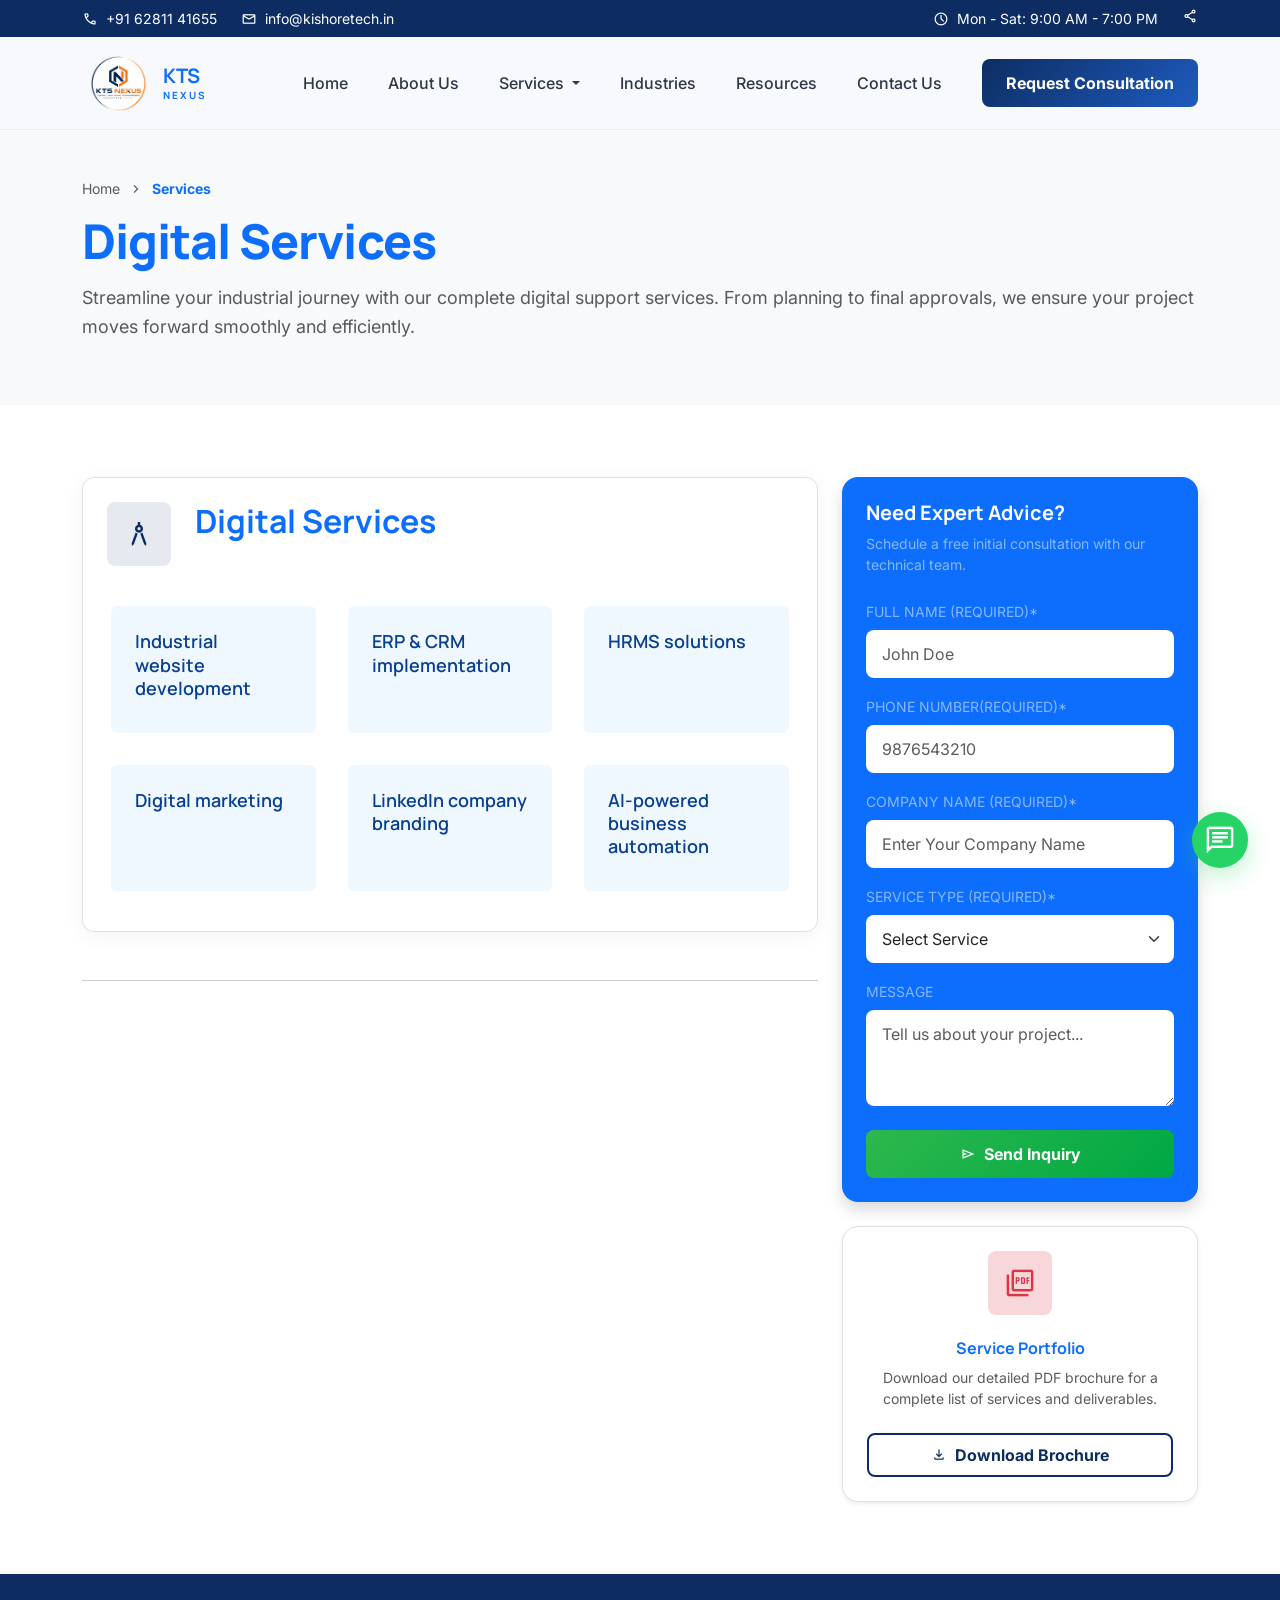
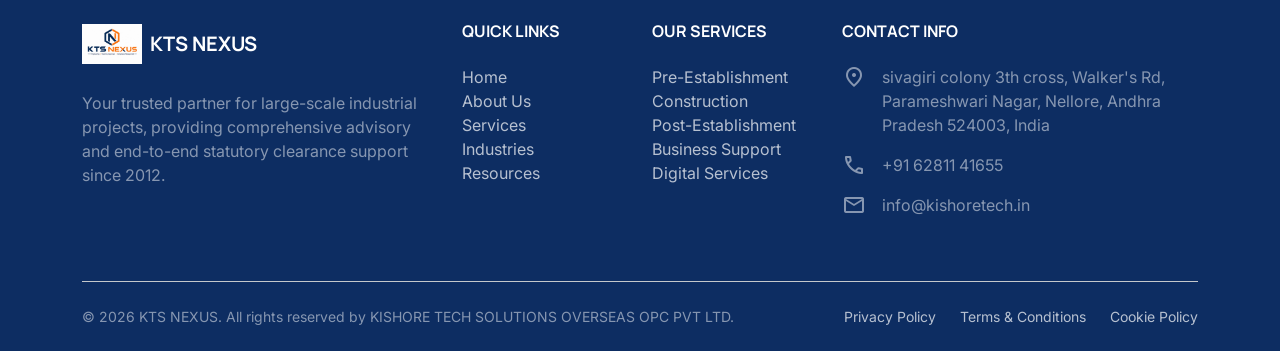
<file: digital.html>
<!DOCTYPE html>
<html lang="en">
<head>
    <meta charset="UTF-8">
    <meta name="viewport" content="width=device-width, initial-scale=1.0">
    <title>Services - KTS NEXUS Solutions | Industrial Consultancy Experts</title>
    <meta name="description" content="Explore our comprehensive industrial consultancy services, including DPR preparation, environmental compliance documentation, and statutory government approvals.">
    <!-- Google Fonts -->
    <link href="https://fonts.googleapis.com/css2?family=Inter:wght@400;500;600;700&family=Manrope:wght@600;700;800&display=swap" rel="stylesheet">
    <!-- Material Symbols -->
    <link href="https://fonts.googleapis.com/css2?family=Material+Symbols+Outlined:opsz,wght,FILL,GRAD@24,400,0,0" rel="stylesheet">
    <!-- Bootstrap 5.3 CSS -->
    <link href="https://cdn.jsdelivr.net/npm/bootstrap@5.3.3/dist/css/bootstrap.min.css" rel="stylesheet">
    <!-- Custom CSS -->
    <link rel="stylesheet" href="css/style.css">
    <link rel="stylesheet" href="css/responsive.css">
    <link rel="stylesheet" href="css/animations.css">

<style>
.service-card{cursor:pointer;transition:.3s}
.service-card:hover{transform:translateY(-6px)}
.service-card.active{background:#0d6efd!important}
.service-card.active h3{color:#fff!important}
#serviceDetails{animation:fade .4s}
@keyframes fade{from{opacity:0;transform:translateY(20px)}to{opacity:1;transform:translateY(0)}}
</style>

</head>
<body>

    <!-- Top Information Bar -->
    <div class="top-info-bar d-none d-md-block">
        <div class="container d-flex justify-content-between align-items-center">
            <div class="d-flex gap-4">
                <span class="d-flex align-items-center gap-2">
                    <span class="material-symbols-outlined fs-6">call</span> +91 62811 41655
                </span>
                <span class="d-flex align-items-center gap-2">
                    <span class="material-symbols-outlined fs-6">mail</span> info@kishoretech.in
                </span>
            </div>
            <div class="d-flex gap-4 align-items-center">
                <span class="d-flex align-items-center gap-2">
                    <span class="material-symbols-outlined fs-6">schedule</span> Mon - Sat: 9:00 AM - 7:00 PM
                </span>
                <div class="d-flex gap-2">
                    <a href="#" class="text-white text-decoration-none"><span class="material-symbols-outlined fs-6">share</span></a>
                </div>
            </div>
        </div>
    </div>

      <!-- Sticky Navigation Bar -->
    <nav class="navbar navbar-expand-lg sticky-top main-navbar py-3">
        <div class="container">
            <a class="navbar-brand d-flex align-items-center gap-2 text-primary" href="index.html">
             
             <div class="text-white rounded p-2 fw-bold d-flex align-items-center justify-content-center" style="width: 73px; height: 50px;">
                     <img src="images/logo.png" alt="Logo" class="img-fluid">
                </div>
                   <div>
                    <span class="d-block h5 mb-0 fw-bold">KTS</span>
                    <span class="d-block text-secondary-color text-uppercase fw-bold" style="font-size: 10px; letter-spacing: 2px;">NEXUS</span>
                </div>
            </a>
            <button class="navbar-toggler" type="button" data-bs-toggle="collapse" data-bs-target="#mainNavbar" aria-controls="mainNavbar" aria-expanded="false" aria-label="Toggle navigation">
                <span class="material-symbols-outlined text-primary fs-2">menu</span>
            </button>
            <div class="collapse navbar-collapse" id="mainNavbar">
                <ul class="navbar-nav ms-auto mb-2 mb-lg-0 align-items-lg-center gap-2">
                    <li class="nav-item"><a class="nav-link active" href="index.html">Home</a></li>
                    <li class="nav-item"><a class="nav-link" href="about.html">About Us</a></li>
                    <!-- Mega Menu Dropdown -->
                    <li class="nav-item dropdown mega-menu-dropdown">
                        <a class="nav-link dropdown-toggle d-flex align-items-center gap-1" href="#" id="servicesDropdown" role="button" aria-expanded="false">
                            Services
                        </a>
                        <div class="mega-menu-container" aria-labelledby="servicesDropdown">
                            <div class="d-flex flex-column gap-2">
                                <a class="dropdown-item py-2 fw-bold text-primary" href="pre-establishment.html">Pre-Establishment Approvals</a>
                                <a class="dropdown-item py-2 fw-bold text-primary" href="contruction.html">Construction & Installation</a>
                                <a class="dropdown-item py-2 fw-bold text-primary" href="post-establishment.html">Post-Establishment Compliance</a>
                                <a class="dropdown-item py-2 fw-bold text-primary" href="business.html">Business Support</a>
                                <a class="dropdown-item py-2 fw-bold text-primary" href="digital.html">Digital Services</a>
                            </div>
                        </div>
                    </li>
                    <li class="nav-item"><a class="nav-link" href="industries.html">Industries</a></li>
                    <li class="nav-item"><a class="nav-link" href="resources.html">Resources</a></li>
                    <li class="nav-item"><a class="nav-link" href="contact.html">Contact Us</a></li>
                    <li class="nav-item ms-lg-3">
                        <a href="consultation.html" class="btn btn-primary-gradient px-4 py-2.5 rounded-lg btn-ripple text-white text-decoration-none d-inline-block">Request Consultation</a>
                    </li>
                </ul>
            </div>
        </div>
    </nav>

    <!-- Page Header & Breadcrumbs -->
    <section class="relative py-5 bg-light overflow-hidden">
        <div class="container relative z-10 reveal animate-fade-in-up">
            <nav class="mb-3 d-flex align-items-center gap-2 text-muted small">
                <a href="index.html" class="text-decoration-none text-muted">Home</a>
                <span class="material-symbols-outlined fs-6">chevron_right</span>
                <span class="text-primary fw-bold">Services</span>
            </nav>
            <h1 class="font-display-lg text-primary mb-3">Digital Services</h1>
            <p class="font-body-lg text-muted max-w-2xl">
                Streamline your industrial journey with our complete digital support services. From planning to final approvals, we ensure your project moves forward smoothly and efficiently.
            </p>
        </div>
    </section>

    <!-- Main Content Grid -->
    <main class="py-5 bg-white">
        <div class="container py-4">
            <div class="row g-4">
                <!-- Service Cards Column -->
                <div class="col-lg-8">
                    <div class="d-flex flex-column gap-5">
                        
                        <!-- Industrial Consultancy -->
                        <article class="custom-card p-4 border reveal" id="dpr">
                            <div class="d-flex align-items-start gap-4 mb-4">
                                <div class="icon-wrapper bg-primary-tint shrink-0 mb-0">
                                    <span class="material-symbols-outlined fs-2">architecture</span>
                                </div>
                                <div>
                                    <h2 class="font-headline-lg text-primary mb-2">Digital Services</h2>
                                    <!-- <p class="text-muted mb-0">Expert guidance on project viability and economic frameworks.</p> -->
                                </div>
                            </div>
                            <div class="row g-4">
                                <div class="col-md-4 p-3" id="tev">
                                    <div class="p-4 rounded hover-lift h-100 service-card" data-service="Industrial" style="background-color: #F0F8FF">
                                        <h3 class="font-headline-md text-primary mb-2" style="font-size: 1.125rem; color: rgb(8 63 145) !important;">Industrial website development</h3>
                                        <!-- <p class="text-muted small">Preparation of Bankable Detailed Project Reports for financial closures.</p> -->
                                    </div>
                                </div>
                                <div class="col-md-4 p-3" id="advisory">
                                    <div class="p-4 rounded hover-lift h-100 service-card" data-service="ERP" style="background-color: #F0F8FF">
                                        <h3 class="font-headline-md text-primary mb-2" style="font-size: 1.125rem; color: rgb(8 63 145) !important;">ERP & CRM implementation</h3>
                                        <!-- <p class="text-muted small">In-depth TEV reports to assess project risks, capital output ratio, and sustainability.</p> -->
                                    </div>
                                </div>
                                <div class="col-md-4 p-3" id="advisory">
                                    <div class="p-4 rounded hover-lift h-100 service-card" data-service="HRMS" style="background-color: #F0F8FF">
                                        <h3 class="font-headline-md text-primary mb-2" style="font-size: 1.125rem; color: rgb(8 63 145) !important;">HRMS solutions</h3>
                                        <!-- <p class="text-muted small">In-depth TEV reports to assess project risks, capital output ratio, and sustainability.</p> -->
                                    </div>
                                </div>
                            </div>
                            <div class="row g-4">
                                <div class="col-md-4 p-3" id="tev">
                                    <div class="p-4 rounded hover-lift h-100 service-card" data-service="Digital" style="background-color: #F0F8FF">
                                        <h3 class="font-headline-md text-primary mb-2" style="font-size: 1.125rem; color: rgb(8 63 145) !important;">Digital marketing</h3>
                                      
                                    </div>
                                </div>
                                <div class="col-md-4 p-3" id="advisory">
                                    <div class="p-4 rounded hover-lift h-100 service-card" data-service="LinkedIn" style="background-color: #F0F8FF">
                                        <h3 class="font-headline-md text-primary mb-2" style="font-size: 1.125rem; color: rgb(8 63 145) !important;">LinkedIn company branding</h3>
                                        <!-- <p class="text-muted small">In-depth TEV reports to assess project risks, capital output ratio, and sustainability.</p> -->
                                    </div>
                                </div>
                                <div class="col-md-4 p-3" id="advisory">
                                    <div class="p-4 rounded hover-lift h-100 service-card" data-service="AI-BA" style="background-color: #F0F8FF">
                                        <h3 class="font-headline-md text-primary mb-2" style="font-size: 1.125rem; color: rgb(8 63 145) !important;">AI-powered business automation</h3>
                                        <!-- <p class="text-muted small">In-depth TEV reports to assess project risks, capital output ratio, and sustainability.</p> -->
                                    </div>
                                </div>
                            </div>

                           
                            </div>
                            
                        
<hr class="my-5">
<div id="serviceDetails" class="card shadow-sm border-0 d-none">
<div class="card-body p-4">
<h3 id="serviceTitle" class="text-primary mb-3"></h3>
<div id="serviceContent"></div>
</div></div>

</article>

                        <!-- Documentation -->
                        <!-- <article class="custom-card p-4 border reveal" id="emp">
                            <div class="d-flex align-items-start gap-4 mb-4">
                                <div class="icon-wrapper bg-primary-tint shrink-0 mb-0">
                                    <span class="material-symbols-outlined fs-2">description</span>
                                </div>
                                <div>
                                    <h2 class="font-headline-lg text-primary mb-2">Technical Documentation</h2>
                                    <p class="text-muted mb-0">Mandatory environmental and operational reporting for regulatory bodies.</p>
                                </div>
                            </div>
                            <div class="row g-4">
                                <div class="col-md-6">
                                    <div class="p-4 rounded bg-light hover-lift h-100">
                                        <h3 class="font-headline-md text-primary mb-2" style="font-size: 1.125rem;">EMP Preparation</h3>
                                        <p class="text-muted small">Comprehensive Environmental Management Plans to ensure full compliance with green targets.</p>
                                    </div>
                                </div>
                                <div class="col-md-6">
                                    <div class="p-4 rounded bg-light hover-lift h-100">
                                        <h3 class="font-headline-md text-primary mb-2" style="font-size: 1.125rem;">EIA Coordination</h3>
                                        <p class="text-muted small">End-to-end Environmental Impact Assessment reporting coordinated with accredited agencies.</p>
                                    </div>
                                </div>
                            </div>
                        </article> -->

                        <!-- Government Approvals -->
                        <!-- <article class="custom-card p-4 border reveal" id="pollution">
                            <div class="d-flex align-items-start gap-4 mb-4">
                                <div class="icon-wrapper bg-primary-tint shrink-0 mb-0">
                                    <span class="material-symbols-outlined fs-2">verified</span>
                                </div>
                                <div>
                                    <h2 class="font-headline-lg text-primary mb-2">Government Approvals</h2>
                                    <p class="text-muted mb-0">Liaising for statutory clearances and operational licenses.</p>
                                </div>
                            </div>
                            <div class="row g-3">
                                <div class="col-md-6">
                                    <div class="d-flex gap-3 p-3 rounded bg-light">
                                        <span class="material-symbols-outlined text-secondary-color">check_circle</span>
                                        <div>
                                            <h4 class="h6 fw-bold text-primary mb-1">Pollution Control</h4>
                                            <p class="text-muted small mb-0">CTE/CTO approvals and APPCB compliance.</p>
                                        </div>
                                    </div>
                                </div>
                                <div class="col-md-6" id="license">
                                    <div class="d-flex gap-3 p-3 rounded bg-light">
                                        <span class="material-symbols-outlined text-secondary-color">check_circle</span>
                                        <div>
                                            <h4 class="h6 fw-bold text-primary mb-1">Factory & Labour</h4>
                                            <p class="text-muted small mb-0">Factory license registration and site layout plans.</p>
                                        </div>
                                    </div>
                                </div>
                                <div class="col-md-6">
                                    <div class="d-flex gap-3 p-3 rounded bg-light">
                                        <span class="material-symbols-outlined text-secondary-color">check_circle</span>
                                        <div>
                                            <h4 class="h6 fw-bold text-primary mb-1">Fire & Safety</h4>
                                            <p class="text-muted small mb-0">Fire NOC approval design and coordination.</p>
                                        </div>
                                    </div>
                                </div>
                                <div class="col-md-6" id="fssai">
                                    <div class="d-flex gap-3 p-3 rounded bg-light">
                                        <span class="material-symbols-outlined text-secondary-color">check_circle</span>
                                        <div>
                                            <h4 class="h6 fw-bold text-primary mb-1">Food Industry</h4>
                                            <p class="text-muted small mb-0">FSSAI state & central licensing support.</p>
                                        </div>
                                    </div>
                                </div>
                            </div>
                        </article> -->

                    </div>
                <!-- </div> -->

                <!-- Sidebar Column -->
                <div class="col-lg-4">
                    <div class="sticky-top" style="top: 100px; z-index: 10;">
                        <!-- Contact form card -->
                        <div class="bg-primary text-white rounded-4 p-4 mb-4 shadow">
                            <h3 class="h5 fw-bold text-white mb-2">Need Expert Advice?</h3>
                            <p class="text-white-50 small mb-4">Schedule a free initial consultation with our technical team.</p>
                            
                            <form class="needs-validation text-white" novalidate>
                                <div class="mb-3">
                                    <label class="form-label small text-uppercase text-white-50">Full Name (Required)*</label>
                                    <input type="text" class="form-control bg-white-10 border-0" placeholder="John Doe" required>
                                    <div class="invalid-feedback">Enter your name.</div>
                                </div>
                                <div class="mb-3">
                                    <label class="form-label small text-uppercase text-white-50">Phone Number(Required)*</label>
                                    <input type="text" class="form-control bg-white-10 border-0" placeholder="9876543210" required>
                                    <div class="invalid-feedback">Enter your phone number.</div>
                                </div>
                                <div class="mb-3">
                                    <label class="form-label small text-uppercase text-white-50">Company Name (Required)*</label>
                                    <input type="text" class="form-control bg-white-10 border-0" placeholder="Enter Your Company Name" required>
                                    <div class="invalid-feedback">Enter your Company name.</div>
                                </div>
                                <div class="mb-3">
                                    <label class="form-label small text-uppercase text-white-50">Service Type (Required)*</label>
                                    <select class="form-select bg-white-10 border-0 text-dark" required>
                                        <option value="" disabled selected>Select Service</option>
                                        <option>Industrial website development</option>
                                        <option>ERP & CRM implementation</option>
                                        <option>HRMS solutions</option>
                                        <option>Digital marketing</option>
                                        <option>LinkedIn company branding</option>
                                        <option>AI-powered business automation</option>
                                    </select>
                                    <div class="invalid-feedback">Select an industry.</div>
                                </div>
                                <div class="mb-4">
                                    <label class="form-label small text-uppercase text-white-50">Message</label>
                                    <textarea class="form-control bg-white-10 border-0" placeholder="Tell us about your project..." rows="3" required></textarea>
                                    <div class="invalid-feedback">Share a quick description.</div>
                                </div>
                                <button type="submit" class="btn btn-secondary-gradient w-100 py-2.5 rounded-lg btn-ripple d-flex align-items-center justify-content-center gap-2">
                                    <span class="material-symbols-outlined fs-6">send</span> Send Inquiry
                                </button>
                            </form>
                        </div>

                        <!-- Download Brochure Card -->
                        <div class="bg-white rounded-4 p-4 border text-center shadow-sm">
                            <div class="icon-wrapper bg-danger-subtle text-danger mx-auto">
                                <span class="material-symbols-outlined fs-2">picture_as_pdf</span>
                            </div>
                            <h3 class="h6 fw-bold text-primary mb-2">Service Portfolio</h3>
                            <p class="text-muted small mb-4">Download our detailed PDF brochure for a complete list of services and deliverables.</p>
                            <a href="#" class="btn btn-outline-custom w-100 py-2 rounded-lg d-inline-flex align-items-center justify-content-center gap-2">
                                <span class="material-symbols-outlined fs-6">download</span> Download Brochure
                            </a>
                        </div>
                    </div>
                </div>
            </div>
        </div>
    </main>

    <!-- Footer -->
    <footer class="pt-5 pb-4">
        <div class="container">
            <div class="row g-4 mb-5">
                <div class="col-lg-4">
                    <div class="d-flex align-items-center gap-2 text-white mb-4">
                      <div class="text-primary rounded p-1.5 fw-bold d-flex align-items-center justify-content-center" style="width: 60px; height: 45px;">
                              <img src="images/logo_2.jpeg" alt="Logo" class="img-fluid">  
                        </div>
                        <h4 class="h5 fw-bold text-white mb-0">KTS NEXUS</h4>
                    </div>
                    <p class="text-white-50 leading-relaxed pr-lg-4">Your trusted partner for large-scale industrial projects, providing comprehensive advisory and end-to-end statutory clearance support since 2012.</p>
                    <div class="d-flex gap-3">
                        <!-- <a href="#" class="w-10 h-10 rounded-circle bg-white-10 d-flex align-items-center justify-content-center" style="width: 40px; height: 40px; background: rgba(255,255,255,0.08);"><span class="material-symbols-outlined text-white fs-6">share</span></a> -->
                    </div>
                </div>
                <div class="col-md-4 col-lg-2">
                    <h5 class="h6 text-uppercase fw-bold text-white mb-4">Quick Links</h5>
                    <ul class="list-unstyled space-y-3">
                        <li class="mb-2.5"><a href="index.html">Home</a></li>
                        <li class="mb-2.5"><a href="about.html">About Us</a></li>
                        <li class="mb-2.5"><a href="services.html">Services</a></li>
                        <li class="mb-2.5"><a href="industries.html">Industries</a></li>
                        <li class="mb-2.5"><a href="resources.html">Resources</a></li>
                    </ul>
                </div>
                <div class="col-md-4 col-lg-2">
                    <h5 class="h6 text-uppercase fw-bold text-white mb-4">Our Services</h5>
                    <ul class="list-unstyled space-y-3">
                        <li class="mb-2.5"><a href="pre-establishment.html">Pre-Establishment</a></li>
                        <li class="mb-2.5"><a href="contruction.html">Construction</a></li>
                        <li class="mb-2.5"><a href="post-establishment.html">Post-Establishment</a></li>
                        <li class="mb-2.5"><a href="business.html">Business Support</a></li>
                        <li class="mb-2.5"><a href="digital.html">Digital Services</a></li>
                    </ul>
                </div>
                <div class="col-md-4 col-lg-4">
                    <h5 class="h6 text-uppercase fw-bold text-white mb-4">Contact Info</h5>
                    <ul class="list-unstyled text-white-50">
                        <li class="d-flex gap-3 mb-3 align-items-start">
                            <span class="material-symbols-outlined text-secondary-color">location_on</span>
                            <span>sivagiri colony 3th cross, Walker's Rd, Parameshwari Nagar, Nellore, Andhra Pradesh 524003, India</span>
                        </li>
                        <li class="d-flex gap-3 mb-3 align-items-center">
                            <span class="material-symbols-outlined text-secondary-color">call</span>
                            <span>+91 62811 41655</span>
                        </li>
                        <li class="d-flex gap-3 align-items-center">
                            <span class="material-symbols-outlined text-secondary-color">mail</span>
                            <span>info@kishoretech.in</span>
                        </li>
                    </ul>
                </div>
            </div>
            
            <div class="border-top border-secondary-subtle pt-4 d-flex flex-column flex-md-row justify-content-between align-items-center text-white-50 small">
                <p class="mb-0">© 2026 KTS NEXUS. All rights reserved by KISHORE TECH SOLUTIONS OVERSEAS OPC PVT LTD.</p>
                <div class="d-flex gap-4 mt-3 mt-md-0">
                    <a href="#">Privacy Policy</a>
                    <a href="#">Terms & Conditions</a>
                    <a href="#">Cookie Policy</a>
                </div>
            </div>
        </div>
    </footer>

    <!-- WhatsApp Floating Action Button -->
    <a href="https://wa.me/916281141655" class="whatsapp-fab" target="_blank">
        <span class="material-symbols-outlined fs-2">chat</span>
    </a>

    <!-- Bootstrap 5.3 JS Bundle -->
    <script src="https://cdn.jsdelivr.net/npm/bootstrap@5.3.3/dist/js/bootstrap.bundle.min.js"></script>
    <!-- Custom Scripts -->
    <script src="js/navigation.js"></script>
    <script src="js/scroll.js"></script>
    <script src="js/animation.js"></script>
    <script src="js/form.js"></script>

<script>
const services={
"Industrial":{title:"Industrial Website Development",content:"<p>Designing modern, responsive, and SEO-optimized websites tailored specifically for industrial B2B companies, manufacturing plants, and engineering firms. We build user-centric digital platforms that highlight your machinery capabilities, product catalogs, and corporate credentials.</p><ul><li>Responsive B2B Web Design</li><li>Product & Equipment Showcase Catalogs</li><li>Industrial SEO & Technical Optimization</li><li>Secure Lead Generation & Inquiry Portals</li></ul>"},
"ERP":{title:"ERP & CRM Implementation",content:"<p>Custom Enterprise Resource Planning (ERP) and Customer Relationship Management (CRM) solutions to streamline plant operations, inventory tracking, order management, and client relationships. We digitize end-to-end operational workflows for higher efficiency.</p><ul><li>Supply Chain & Inventory Modules</li><li>Production Scheduling & Tracking</li><li>Sales Pipeline & Client Portal Integration</li><li>Cloud Deployment & Legacy System Migration</li></ul>"},
"HRMS":{title:"HRMS Solutions",content:"<p>Comprehensive Human Resource Management System (HRMS) implementation designed to digitize attendance tracking, payroll processing, employee onboarding, shift management, and statutory compliance management for industrial workforces.</p><ul><li>Automated Payroll & Tax Computations</li><li>Biometric Attendance & Shift Scheduling</li><li>Leave Management & Employee Self-Service</li><li>Statutory HR Compliance Reporting</li></ul>"},
"Digital":{title:"Digital Marketing",content:"<p>Targeted performance digital marketing campaigns designed to generate high-value B2B inquiries and industrial leads. We combine Search Engine Optimization (SEO), Pay-Per-Click (PPC) search ads, content strategy, and conversion rate optimization.</p><ul><li>B2B Search Engine Optimization (SEO)</li><li>Google Search & Display Ad Campaigns</li><li>Content Strategy & Technical Blogging</li><li>Conversion Rate & Lead Funnel Optimization</li></ul>"},
"LinkedIn":{title:"LinkedIn Company Branding",content:"<p>Strategic LinkedIn branding and executive positioning to establish your manufacturing enterprise as an industry authority. We build company page authority, publish thought leadership content, and drive targeted account-based marketing (ABM).</p><ul><li>Corporate Page Optimization & Design</li><li>Thought Leadership & Content Strategy</li><li>Executive Profile Branding</li><li>B2B Account-Based Marketing (ABM)</li></ul>"},
"AI-BA":{title:"AI-Powered Business Automation",content:"<p>Integrating artificial intelligence, intelligent document processing, and robotic process automation (RPA) into your business workflows. Eliminate repetitive manual tasks, automate customer support, and gain predictive operational insights.</p><ul><li>Intelligent Document & Invoice Processing</li><li>Automated Inquiry & Lead Response Bots</li><li>Workflow Automation & System Connectors</li><li>Predictive Analytics & Executive Dashboards</li></ul>"}
};
document.querySelectorAll(".service-card").forEach(card=>{
card.onclick=()=>{
document.querySelectorAll(".service-card").forEach(c=>c.classList.remove("active"));
card.classList.add("active");
const s=services[card.dataset.service];
document.getElementById("serviceTitle").innerHTML=s.title;
document.getElementById("serviceContent").innerHTML=s.content;
document.getElementById("serviceDetails").classList.remove("d-none");
document.getElementById("serviceDetails").scrollIntoView({behavior:"smooth",block:"start"});
};
});
</script>

</body>
</html>
</file>
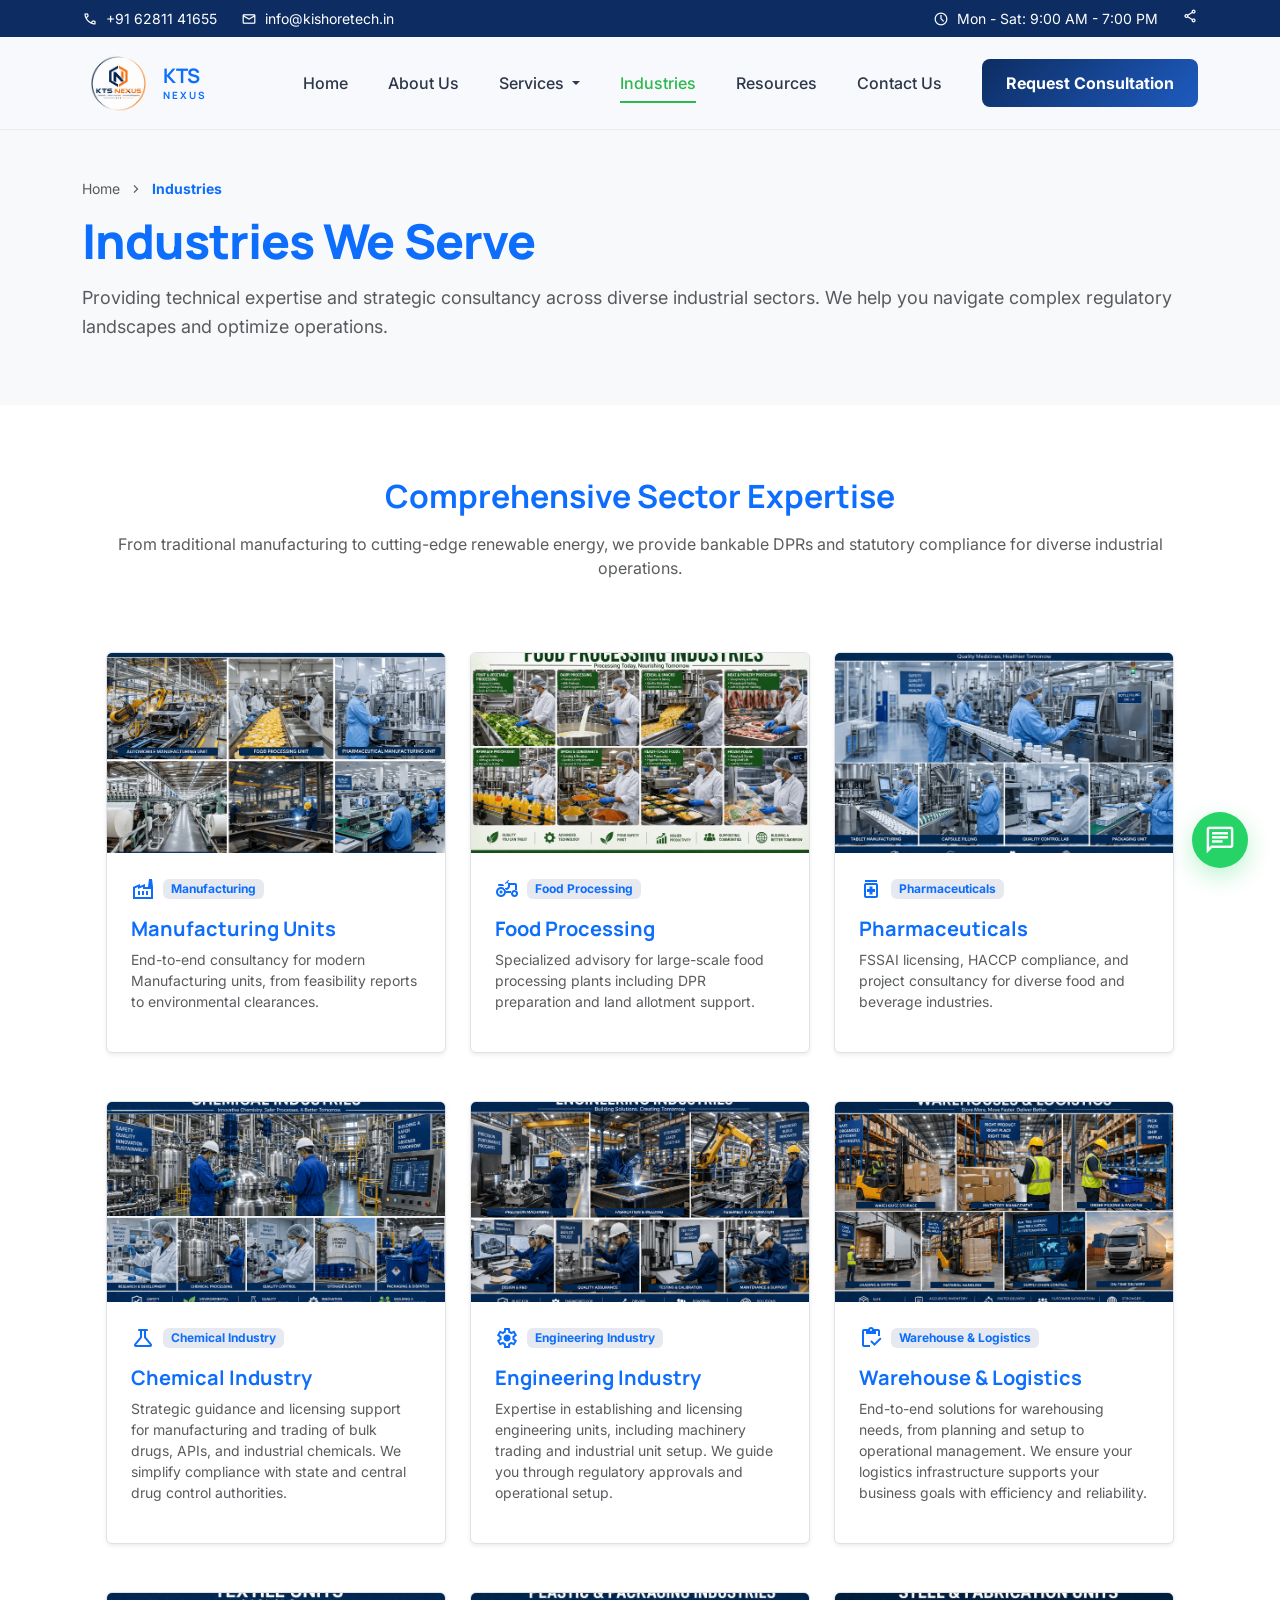
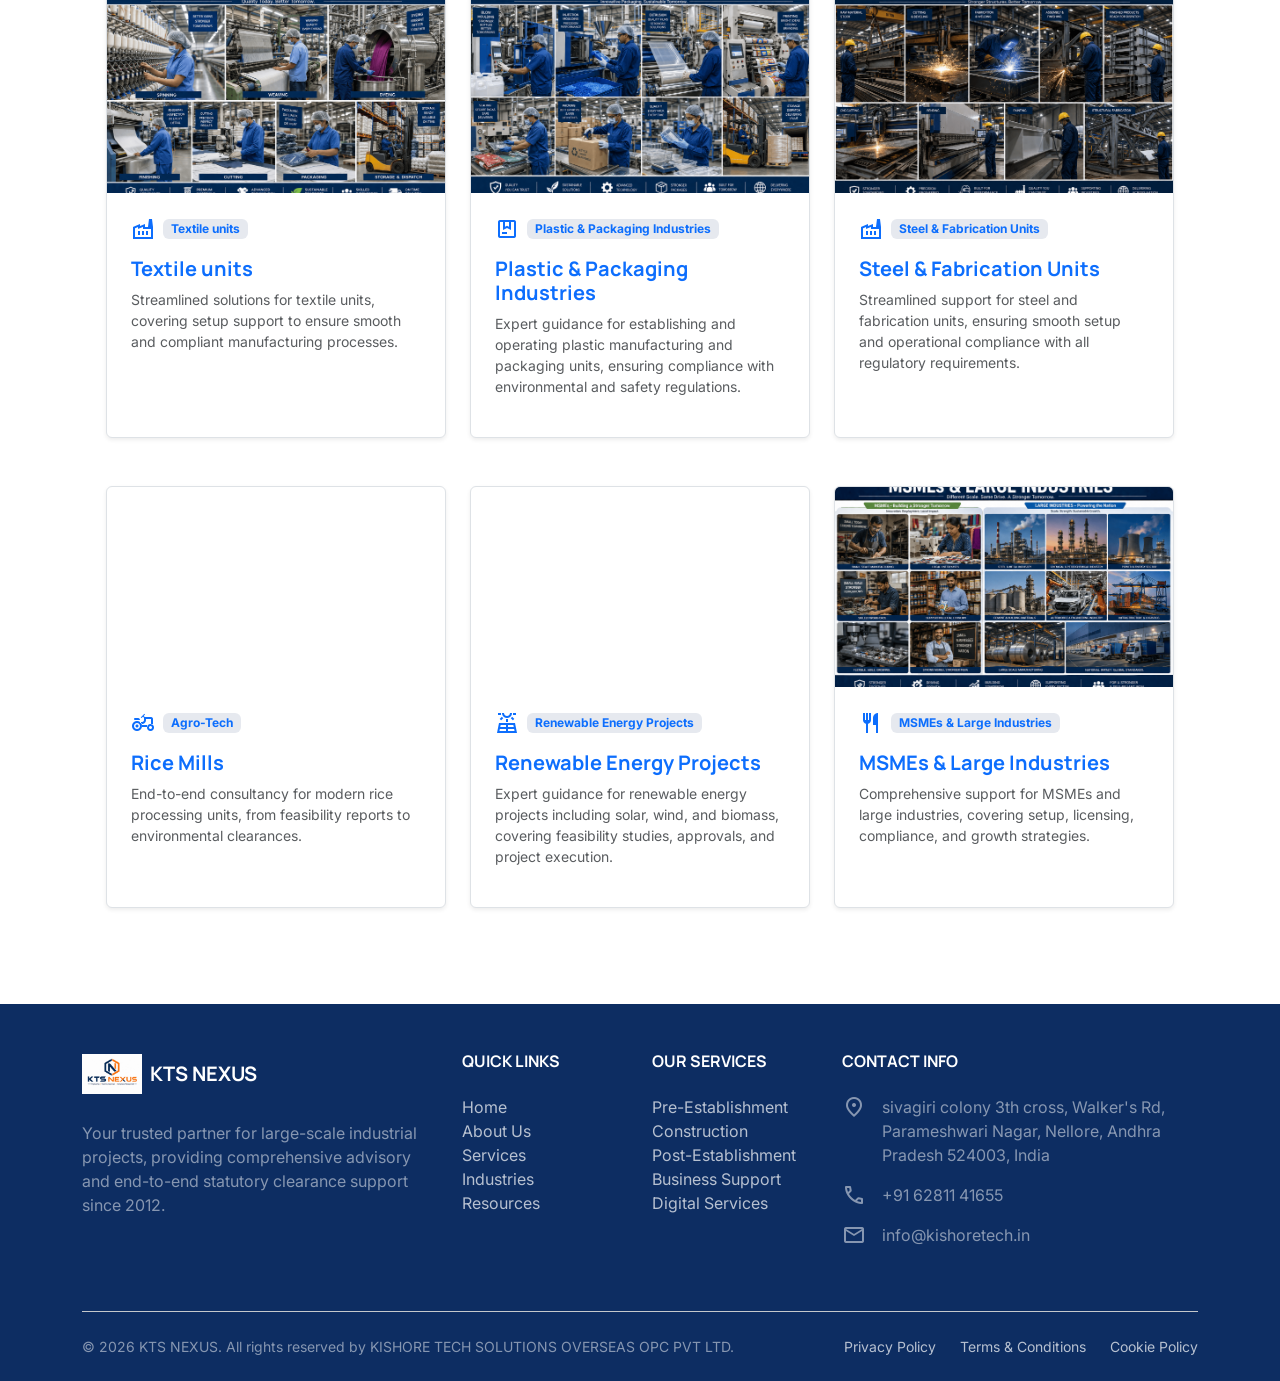
<file: industries.html>
<!DOCTYPE html>
<html lang="en">
<head>
    <meta charset="UTF-8">
    <meta name="viewport" content="width=device-width, initial-scale=1.0">
    <title>Industries We Serve | KTS NEXUS SOLUTIONS</title>
    <meta name="description" content="Expert industrial consultancy services for Rice Mills, Dal Mills, Solar Projects, Food Processing, Warehouses, Pharma, and Manufacturing units.">
    <!-- Google Fonts -->
    <link href="https://fonts.googleapis.com/css2?family=Inter:wght@400;500;600;700&family=Manrope:wght@600;700;800&display=swap" rel="stylesheet">
    <!-- Material Symbols -->
    <link href="https://fonts.googleapis.com/css2?family=Material+Symbols+Outlined:opsz,wght,FILL,GRAD@24,400,0,0" rel="stylesheet">
    <!-- Bootstrap 5.3 CSS -->
    <link href="https://cdn.jsdelivr.net/npm/bootstrap@5.3.3/dist/css/bootstrap.min.css" rel="stylesheet">
    <!-- Custom CSS -->
    <link rel="stylesheet" href="css/style.css">
    <link rel="stylesheet" href="css/responsive.css">
    <link rel="stylesheet" href="css/animations.css">
</head>
<body>

    <!-- Top Information Bar -->
    <div class="top-info-bar d-none d-md-block">
        <div class="container d-flex justify-content-between align-items-center">
            <div class="d-flex gap-4">
                <span class="d-flex align-items-center gap-2">
                    <span class="material-symbols-outlined fs-6">call</span> +91 62811 41655
                </span>
                <span class="d-flex align-items-center gap-2">
                    <span class="material-symbols-outlined fs-6">mail</span> info@kishoretech.in
                </span>
            </div>
            <div class="d-flex gap-4 align-items-center">
                <span class="d-flex align-items-center gap-2">
                    <span class="material-symbols-outlined fs-6">schedule</span> Mon - Sat: 9:00 AM - 7:00 PM
                </span>
                <div class="d-flex gap-2">
                    <a href="#" class="text-white text-decoration-none"><span class="material-symbols-outlined fs-6">share</span></a>
                </div>
            </div>
        </div>
    </div>

    <!-- Sticky Navigation Bar -->
    <nav class="navbar navbar-expand-lg sticky-top main-navbar py-3">
        <div class="container">
            <a class="navbar-brand d-flex align-items-center gap-2 text-primary" href="index.html">
             <div class="text-white rounded p-2 fw-bold d-flex align-items-center justify-content-center" style="width: 73px; height: 50px;">
                     <img src="images/logo.png" alt="Logo" class="img-fluid">
                </div>
                   <div>
                    <span class="d-block h5 mb-0 fw-bold">KTS</span>
                    <span class="d-block text-secondary-color text-uppercase fw-bold" style="font-size: 10px; letter-spacing: 2px;">NEXUS</span>
                </div>
            </a>
            <button class="navbar-toggler" type="button" data-bs-toggle="collapse" data-bs-target="#mainNavbar" aria-controls="mainNavbar" aria-expanded="false" aria-label="Toggle navigation">
                <span class="material-symbols-outlined text-primary fs-2">menu</span>
            </button>
            <div class="collapse navbar-collapse" id="mainNavbar">
                <ul class="navbar-nav ms-auto mb-2 mb-lg-0 align-items-lg-center gap-2">
                    <li class="nav-item"><a class="nav-link active" href="index.html">Home</a></li>
                    <li class="nav-item"><a class="nav-link" href="about.html">About Us</a></li>
                    <!-- Mega Menu Dropdown -->
                    <li class="nav-item dropdown mega-menu-dropdown">
                        <a class="nav-link dropdown-toggle d-flex align-items-center gap-1" href="#" id="servicesDropdown" role="button" aria-expanded="false">
                            Services
                        </a>
                        <div class="mega-menu-container" aria-labelledby="servicesDropdown">
                            <div class="d-flex flex-column gap-2">
                                <a class="dropdown-item py-2 fw-bold text-primary" href="pre-establishment.html">Pre-Establishment Approvals</a>
                                <a class="dropdown-item py-2 fw-bold text-primary" href="contruction.html">Construction & Installation</a>
                                <a class="dropdown-item py-2 fw-bold text-primary" href="post-establishment.html">Post-Establishment Compliance</a>
                                <a class="dropdown-item py-2 fw-bold text-primary" href="business.html">Business Support</a>
                                <a class="dropdown-item py-2 fw-bold text-primary" href="digital.html">Digital Services</a>
                            </div>
                        </div>
                    </li>
                    <li class="nav-item"><a class="nav-link" href="industries.html">Industries</a></li>
                    <li class="nav-item"><a class="nav-link" href="resources.html">Resources</a></li>
                    <li class="nav-item"><a class="nav-link" href="contact.html">Contact Us</a></li>
                    <li class="nav-item ms-lg-3">
                        <a href="consultation.html" class="btn btn-primary-gradient px-4 py-2.5 rounded-lg btn-ripple text-white text-decoration-none d-inline-block">Request Consultation</a>
                    </li>
                </ul>
            </div>
        </div>
    </nav>
    <!-- Page Header & Breadcrumbs -->
    <section class="relative py-5 bg-light overflow-hidden">
        <div class="container relative z-10 reveal animate-fade-in-up">
            <nav class="mb-3 d-flex align-items-center gap-2 text-muted small">
                <a href="index.html" class="text-decoration-none text-muted">Home</a>
                <span class="material-symbols-outlined fs-6">chevron_right</span>
                <span class="text-primary fw-bold">Industries</span>
            </nav>
            <h1 class="font-display-lg text-primary mb-3">Industries We Serve</h1>
            <p class="font-body-lg text-muted max-w-2xl">
                Providing technical expertise and strategic consultancy across diverse industrial sectors. We help you navigate complex regulatory landscapes and optimize operations.
            </p>
        </div>
    </section>

    <!-- Main Content Section -->
    <main class="py-5 bg-white">
        <div class="container py-4">
            
            <div class="text-center mb-5 reveal">
                <h2 class="font-headline-lg text-primary mb-3">Comprehensive Sector Expertise</h2>
                <p class="text-muted max-w-3xl mx-auto mb-0">From traditional manufacturing to cutting-edge renewable energy, we provide bankable DPRs and statutory compliance for diverse industrial operations.</p>
            </div>

            <!-- Bento Grid Layout -->
            <div class="row g-4 p-4">
                <!-- Rice Mills -->
                <div class="col-md-6 col-lg-4 reveal">
                    <div class="card h-100 border overflow-hidden shadow-sm hover-lift">
                        <div style="height: 200px; background-image: url('images/manufacturing_unit.png'); background-size: cover; background-position: center;"></div>
                        <div class="card-body p-4 d-flex flex-column justify-content-between">
                            <div>
                                <div class="d-flex align-items-center gap-2 mb-3">
                                    <span class="material-symbols-outlined text-primary">factory</span>
                                    <span class="badge bg-primary-tint text-primary small">Manufacturing</span>
                                </div>
                                <h3 class="h5 fw-bold text-primary mb-2">Manufacturing Units</h3>
                                <p class="text-muted small">End-to-end consultancy for modern Manufacturing units, from feasibility reports to environmental clearances.</p>
                            </div>
                        </div>
                    </div>
                </div>

                <!-- Solar Projects -->
                <div class="col-md-6 col-lg-4 reveal">
                    <div class="card h-100 border overflow-hidden shadow-sm hover-lift">
                        <div style="height: 200px; background-image: url('images/food_processing.png'); background-size: cover; background-position: center;"></div>
                        <div class="card-body p-4 d-flex flex-column justify-content-between">
                            <div>
                                <div class="d-flex align-items-center gap-2 mb-3">
                                    <span class="material-symbols-outlined text-primary">agriculture</span>
                                    <span class="badge bg-primary-tint text-primary small">Food Processing</span>
                                </div>
                                <h3 class="h5 fw-bold text-primary mb-2">Food Processing</h3>
                                <p class="text-muted small">Specialized advisory for large-scale food processing plants including DPR preparation and land allotment support.</p>
                            </div>
                        </div>
                    </div>
                </div>

                <!-- Pharmaceutical -->
                <div class="col-md-6 col-lg-4 reveal">
                    <div class="card h-100 border overflow-hidden shadow-sm hover-lift">
                        <div style="height: 200px; background-image: url('images/pharmaceutical.png'); background-size: cover; background-position: center;"></div>
                        <div class="card-body p-4 d-flex flex-column justify-content-between">
                            <div>
                                <div class="d-flex align-items-center gap-2 mb-3">
                                    <span class="material-symbols-outlined text-primary">medication</span>
                                    <span class="badge bg-primary-tint text-primary small">Pharmaceuticals</span>
                                </div>
                                <h3 class="h5 fw-bold text-primary mb-2">Pharmaceuticals</h3>
                                <p class="text-muted small">FSSAI licensing, HACCP compliance, and project consultancy for diverse food and beverage industries.</p>
                            </div>
                        </div>
                    </div>
                </div>
            </div>


              <div class="row g-4 p-4">
                <!-- Rice Mills -->
                <div class="col-md-6 col-lg-4 reveal">
                    <div class="card h-100 border overflow-hidden shadow-sm hover-lift">
                        <div style="height: 200px; background-image: url('images/Chemical_industry.png'); background-size: cover; background-position: center;"></div>
                        <div class="card-body p-4 d-flex flex-column justify-content-between">
                            <div>
                                <div class="d-flex align-items-center gap-2 mb-3">
                                    <span class="material-symbols-outlined text-primary">science</span>
                                    <span class="badge bg-primary-tint text-primary small">Chemical Industry</span>
                                </div>
                                <h3 class="h5 fw-bold text-primary mb-2">Chemical Industry</h3>
                                <p class="text-muted small">Strategic guidance and licensing support for manufacturing and trading of bulk drugs, APIs, and industrial chemicals. We simplify compliance with state and central drug control authorities.</p>
                            </div>
                        </div>
                    </div>
                </div>

                <!-- Solar Projects -->
                <div class="col-md-6 col-lg-4 reveal">
                    <div class="card h-100 border overflow-hidden shadow-sm hover-lift">
                        <div style="height: 200px; background-image: url('images/Engineering_industry.png'); background-size: cover; background-position: center;"></div>
                        <div class="card-body p-4 d-flex flex-column justify-content-between">
                            <div>
                                <div class="d-flex align-items-center gap-2 mb-3">
                                    <span class="material-symbols-outlined text-primary">settings</span>
                                    <span class="badge bg-primary-tint text-primary small">Engineering Industry</span>
                                </div>
                                <h3 class="h5 fw-bold text-primary mb-2">Engineering Industry</h3>
                                <p class="text-muted small">Expertise in establishing and licensing engineering units, including machinery trading and industrial unit setup. We guide you through regulatory approvals and operational setup.</p>
                            </div>
                        </div>
                    </div>
                </div>

                <!-- Warehouse -->
                <div class="col-md-6 col-lg-4 reveal">
                    <div class="card h-100 border overflow-hidden shadow-sm hover-lift">
                        <div style="height: 200px; background-image: url('images/Warehouse.png'); background-size: cover; background-position: center;"></div>
                        <div class="card-body p-4 d-flex flex-column justify-content-between">
                            <div>
                                <div class="d-flex align-items-center gap-2 mb-3">
                                    <span class="material-symbols-outlined text-primary">inventory</span>
                                    <span class="badge bg-primary-tint text-primary small">Warehouse & Logistics</span>
                                </div>
                                <h3 class="h5 fw-bold text-primary mb-2">Warehouse & Logistics</h3>
                                <p class="text-muted small">End-to-end solutions for warehousing needs, from planning and setup to operational management. We ensure your logistics infrastructure supports your business goals with efficiency and reliability.</p>
                            </div>
                        </div>
                    </div>
                </div>
            </div>

              <div class="row g-4 p-4">
                <!-- Rice Mills -->
                <div class="col-md-6 col-lg-4 reveal">
                    <div class="card h-100 border overflow-hidden shadow-sm hover-lift">
                        <div style="height: 200px; background-image: url('images/Textile.png'); background-size: cover; background-position: center;"></div>
                        <div class="card-body p-4 d-flex flex-column justify-content-between">
                            <div>
                                <div class="d-flex align-items-center gap-2 mb-3">
                                    <span class="material-symbols-outlined text-primary">factory</span>
                                    <span class="badge bg-primary-tint text-primary small">Textile units</span>
                                </div>
                                <h3 class="h5 fw-bold text-primary mb-2">Textile units</h3>
                                <p class="text-muted small">Streamlined solutions for textile units, covering setup support to ensure smooth and compliant manufacturing processes.</p>
                            </div>
                        </div>
                    </div>
                </div>

                <!-- Solar Projects -->
                <div class="col-md-6 col-lg-4 reveal">
                    <div class="card h-100 border overflow-hidden shadow-sm hover-lift">
                        <div style="height: 200px; background-image: url('images/Plastic.png'); background-size: cover; background-position: center;"></div>
                        <div class="card-body p-4 d-flex flex-column justify-content-between">
                            <div>
                                <div class="d-flex align-items-center gap-2 mb-3">
                                    <span class="material-symbols-outlined text-primary">package</span>
                                    <span class="badge bg-primary-tint text-primary small">Plastic & Packaging Industries</span>
                                </div>
                                <h3 class="h5 fw-bold text-primary mb-2">Plastic & Packaging Industries</h3>
                                <p class="text-muted small">Expert guidance for establishing and operating plastic manufacturing and packaging units, ensuring compliance with environmental and safety regulations.</p>
                            </div>
                        </div>
                    </div>
                </div>

                <!-- Food Processing -->
                <div class="col-md-6 col-lg-4 reveal">
                    <div class="card h-100 border overflow-hidden shadow-sm hover-lift">
                        <div style="height: 200px; background-image: url('images/Steel.png'); background-size: cover; background-position: center;"></div>
                        <div class="card-body p-4 d-flex flex-column justify-content-between">
                            <div>
                                <div class="d-flex align-items-center gap-2 mb-3">
                                    <span class="material-symbols-outlined text-primary">factory</span>
                                    <span class="badge bg-primary-tint text-primary small">Steel & Fabrication Units</span>
                                </div>
                                <h3 class="h5 fw-bold text-primary mb-2">Steel & Fabrication Units</h3>
                                <p class="text-muted small">Streamlined support for steel and fabrication units, ensuring smooth setup and operational compliance with all regulatory requirements.</p>
                            </div>
                        </div>
                    </div>
                </div>
            </div>


             <!-- Bento Grid Layout -->
            <div class="row g-4 p-4">
                <!-- Rice Mills -->
                <div class="col-md-6 col-lg-4 reveal">
                    <div class="card h-100 border overflow-hidden shadow-sm hover-lift">
                        <div style="height: 200px; background-image: url('https://lh3.googleusercontent.com/aida-public/[base64]'); background-size: cover; background-position: center;"></div>
                        <div class="card-body p-4 d-flex flex-column justify-content-between">
                            <div>
                                <div class="d-flex align-items-center gap-2 mb-3">
                                    <span class="material-symbols-outlined text-primary">agriculture</span>
                                    <span class="badge bg-primary-tint text-primary small">Agro-Tech</span>
                                </div>
                                <h3 class="h5 fw-bold text-primary mb-2">Rice Mills</h3>
                                <p class="text-muted small">End-to-end consultancy for modern rice processing units, from feasibility reports to environmental clearances.</p>
                            </div>
                        </div>
                    </div>
                </div>

                <!-- Solar Projects -->
                <div class="col-md-6 col-lg-4 reveal">
                    <div class="card h-100 border overflow-hidden shadow-sm hover-lift">
                        <div style="height: 200px; background-image: url('https://lh3.googleusercontent.com/aida-public/[base64]'); background-size: cover; background-position: center;"></div>
                        <div class="card-body p-4 d-flex flex-column justify-content-between">
                            <div>
                                <div class="d-flex align-items-center gap-2 mb-3">
                                    <span class="material-symbols-outlined text-primary">solar_power</span>
                                    <span class="badge bg-primary-tint text-primary small">Renewable Energy Projects</span>
                                </div>
                                <h3 class="h5 fw-bold text-primary mb-2">Renewable Energy Projects</h3>
                                <p class="text-muted small">Expert guidance for renewable energy projects including solar, wind, and biomass, covering feasibility studies, approvals, and project execution.</p>
                            </div>
                        </div>
                    </div>
                </div>

                <!-- Food Processing -->
                <div class="col-md-6 col-lg-4 reveal">
                    <div class="card h-100 border overflow-hidden shadow-sm hover-lift">
                        <div style="height: 200px; background-image: url('images/MSME.png'); background-size: cover; background-position: center;"></div>
                        <div class="card-body p-4 d-flex flex-column justify-content-between">
                            <div>
                                <div class="d-flex align-items-center gap-2 mb-3">
                                    <span class="material-symbols-outlined text-primary">restaurant</span>
                                    <span class="badge bg-primary-tint text-primary small">MSMEs & Large Industries</span>
                                </div>
                                <h3 class="h5 fw-bold text-primary mb-2">MSMEs & Large Industries</h3>
                                <p class="text-muted small">Comprehensive support for MSMEs and large industries, covering setup, licensing, compliance, and growth strategies.</p>
                            </div>
                        </div>
                    </div>
                </div>
            </div>
            <!-- Mini List of other Industries -->
            <!-- <div class="mt-5 pt-5 border-top">
                <h4 class="text-primary fw-bold text-center mb-5 reveal">Other Sectors We Advisory</h4>
                <div class="row g-4 justify-content-center">
                    <div class="col-md-4 col-lg-3 reveal">
                        <div class="p-3 border rounded-xl hover-lift bg-light d-flex align-items-center gap-3">
                            <span class="material-symbols-outlined text-primary fs-3">oil_barrel</span>
                            <span class="fw-bold text-primary">Oil Mills</span>
                        </div>
                    </div>
                    <div class="col-md-4 col-lg-3 reveal">
                        <div class="p-3 border rounded-xl hover-lift bg-light d-flex align-items-center gap-3">
                            <span class="material-symbols-outlined text-primary fs-3">ac_unit</span>
                            <span class="fw-bold text-primary">Cold Storage</span>
                        </div>
                    </div>
                    <div class="col-md-4 col-lg-3 reveal">
                        <div class="p-3 border rounded-xl hover-lift bg-light d-flex align-items-center gap-3">
                            <span class="material-symbols-outlined text-primary fs-3">warehouse</span>
                            <span class="fw-bold text-primary">Warehousing</span>
                        </div>
                    </div>
                </div>
            </div> -->

        </div>
    </main>

    <!-- Footer -->
   <footer class="pt-5 pb-4">
        <div class="container">
            <div class="row g-4 mb-5">
                <div class="col-lg-4">
                    <div class="d-flex align-items-center gap-2 text-white mb-4">
                      <div class="text-primary rounded p-1.5 fw-bold d-flex align-items-center justify-content-center" style="width: 60px; height: 45px;">
                              <img src="images/logo_2.jpeg" alt="Logo" class="img-fluid">  
                        </div>
                        <h4 class="h5 fw-bold text-white mb-0">KTS NEXUS</h4>
                    </div>
                    <p class="text-white-50 leading-relaxed pr-lg-4">Your trusted partner for large-scale industrial projects, providing comprehensive advisory and end-to-end statutory clearance support since 2012.</p>
                    <div class="d-flex gap-3">
                        <!-- <a href="#" class="w-10 h-10 rounded-circle bg-white-10 d-flex align-items-center justify-content-center" style="width: 40px; height: 40px; background: rgba(255,255,255,0.08);"><span class="material-symbols-outlined text-white fs-6">share</span></a> -->
                    </div>
                </div>
                <div class="col-md-4 col-lg-2">
                    <h5 class="h6 text-uppercase fw-bold text-white mb-4">Quick Links</h5>
                    <ul class="list-unstyled space-y-3">
                        <li class="mb-2.5"><a href="index.html">Home</a></li>
                        <li class="mb-2.5"><a href="about.html">About Us</a></li>
                        <li class="mb-2.5"><a href="services.html">Services</a></li>
                        <li class="mb-2.5"><a href="industries.html">Industries</a></li>
                        <li class="mb-2.5"><a href="resources.html">Resources</a></li>
                    </ul>
                </div>
                <div class="col-md-4 col-lg-2">
                    <h5 class="h6 text-uppercase fw-bold text-white mb-4">Our Services</h5>
                    <ul class="list-unstyled space-y-3">
                        <li class="mb-2.5"><a href="pre-establishment.html">Pre-Establishment</a></li>
                        <li class="mb-2.5"><a href="contruction.html">Construction</a></li>
                        <li class="mb-2.5"><a href="post-establishment.html">Post-Establishment</a></li>
                        <li class="mb-2.5"><a href="business.html">Business Support</a></li>
                        <li class="mb-2.5"><a href="digital.html">Digital Services</a></li>
                    </ul>
                </div>
                <div class="col-md-4 col-lg-4">
                    <h5 class="h6 text-uppercase fw-bold text-white mb-4">Contact Info</h5>
                    <ul class="list-unstyled text-white-50">
                        <li class="d-flex gap-3 mb-3 align-items-start">
                            <span class="material-symbols-outlined text-secondary-color">location_on</span>
                            <span>sivagiri colony 3th cross, Walker's Rd, Parameshwari Nagar, Nellore, Andhra Pradesh 524003, India</span>
                        </li>
                        <li class="d-flex gap-3 mb-3 align-items-center">
                            <span class="material-symbols-outlined text-secondary-color">call</span>
                            <span>+91 62811 41655</span>
                        </li>
                        <li class="d-flex gap-3 align-items-center">
                            <span class="material-symbols-outlined text-secondary-color">mail</span>
                            <span>info@kishoretech.in</span>
                        </li>
                    </ul>
                </div>
            </div>
            
            <div class="border-top border-secondary-subtle pt-4 d-flex flex-column flex-md-row justify-content-between align-items-center text-white-50 small">
                <p class="mb-0">© 2026 KTS NEXUS. All rights reserved by KISHORE TECH SOLUTIONS OVERSEAS OPC PVT LTD.</p>
                <div class="d-flex gap-4 mt-3 mt-md-0">
                    <a href="#">Privacy Policy</a>
                    <a href="#">Terms & Conditions</a>
                    <a href="#">Cookie Policy</a>
                </div>
            </div>
        </div>
    </footer>

    <!-- WhatsApp Floating Action Button -->
    <a href="https://wa.me/916281141655" class="whatsapp-fab" target="_blank">
        <span class="material-symbols-outlined fs-2">chat</span>
    </a>

    <!-- Bootstrap 5.3 JS Bundle -->
    <script src="https://cdn.jsdelivr.net/npm/bootstrap@5.3.3/dist/js/bootstrap.bundle.min.js"></script>
    <!-- Custom Scripts -->
    <script src="js/navigation.js"></script>
    <script src="js/scroll.js"></script>
    <script src="js/animation.js"></script>
</body>
</html>
</file>
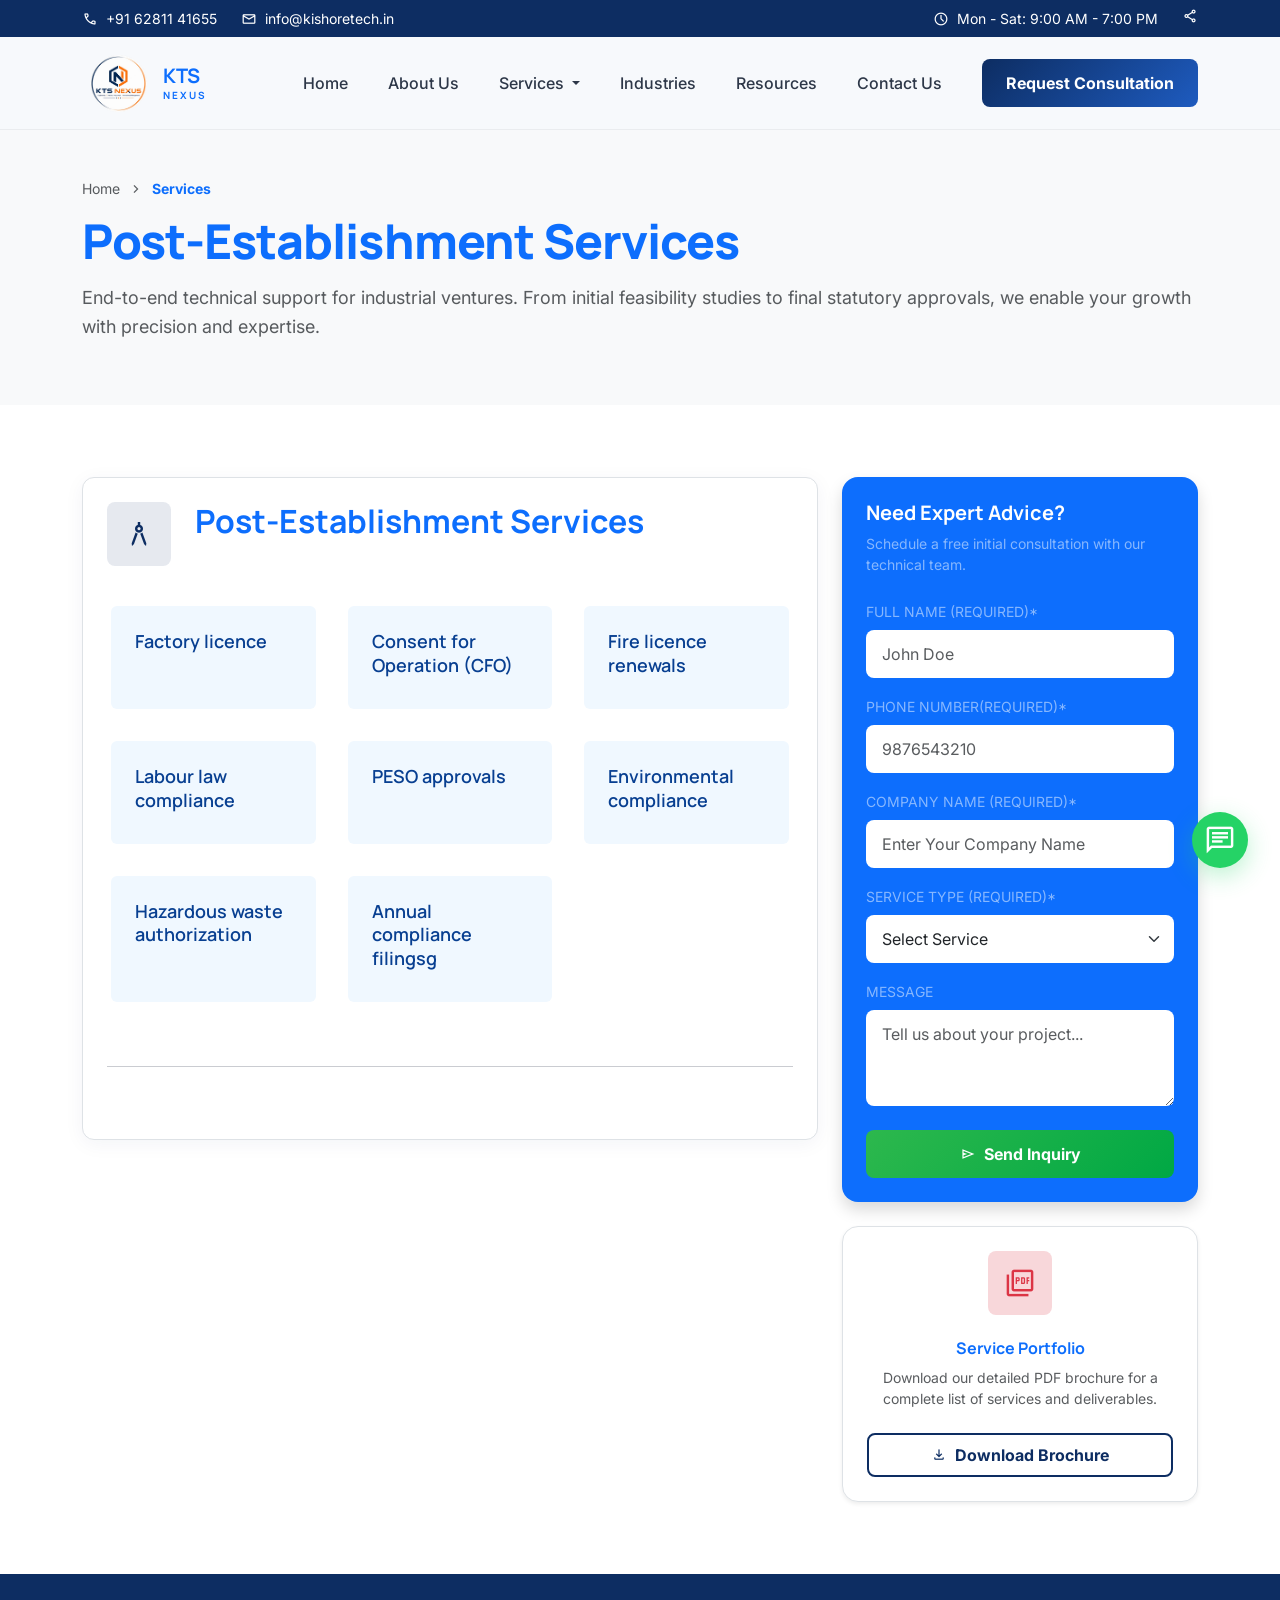
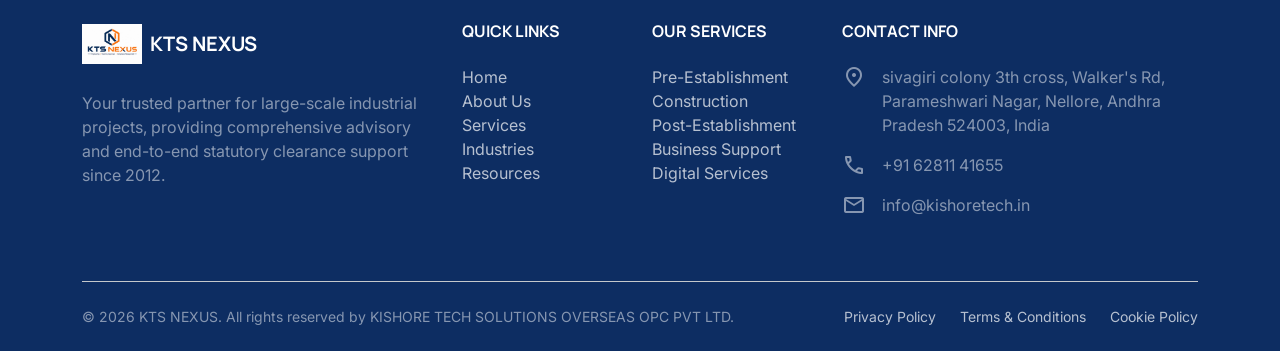
<file: post-establishment.html>
<!DOCTYPE html>
<html lang="en">
<head>
    <meta charset="UTF-8">
    <meta name="viewport" content="width=device-width, initial-scale=1.0">
    <title>Services - KTS NEXUS Solutions | Industrial Consultancy Experts</title>
    <meta name="description" content="Explore our comprehensive industrial consultancy services, including DPR preparation, environmental compliance documentation, and statutory government approvals.">
    <!-- Google Fonts -->
    <link href="https://fonts.googleapis.com/css2?family=Inter:wght@400;500;600;700&family=Manrope:wght@600;700;800&display=swap" rel="stylesheet">
    <!-- Material Symbols -->
    <link href="https://fonts.googleapis.com/css2?family=Material+Symbols+Outlined:opsz,wght,FILL,GRAD@24,400,0,0" rel="stylesheet">
    <!-- Bootstrap 5.3 CSS -->
    <link href="https://cdn.jsdelivr.net/npm/bootstrap@5.3.3/dist/css/bootstrap.min.css" rel="stylesheet">
    <!-- Custom CSS -->
    <link rel="stylesheet" href="css/style.css">
    <link rel="stylesheet" href="css/responsive.css">
    <link rel="stylesheet" href="css/animations.css">

<style>
.service-card{cursor:pointer;transition:.3s}
.service-card:hover{transform:translateY(-6px)}
.service-card.active{background:#0d6efd!important}
.service-card.active h3{color:#fff!important}
#serviceDetails{animation:fade .4s}
@keyframes fade{from{opacity:0;transform:translateY(20px)}to{opacity:1;transform:translateY(0)}}
</style>

</head>
<body>

    <!-- Top Information Bar -->
    <div class="top-info-bar d-none d-md-block">
        <div class="container d-flex justify-content-between align-items-center">
            <div class="d-flex gap-4">
                <span class="d-flex align-items-center gap-2">
                    <span class="material-symbols-outlined fs-6">call</span> +91 62811 41655
                </span>
                <span class="d-flex align-items-center gap-2">
                    <span class="material-symbols-outlined fs-6">mail</span> info@kishoretech.in
                </span>
            </div>
            <div class="d-flex gap-4 align-items-center">
                <span class="d-flex align-items-center gap-2">
                    <span class="material-symbols-outlined fs-6">schedule</span> Mon - Sat: 9:00 AM - 7:00 PM
                </span>
                <div class="d-flex gap-2">
                    <a href="#" class="text-white text-decoration-none"><span class="material-symbols-outlined fs-6">share</span></a>
                </div>
            </div>
        </div>
    </div>

   <!-- Sticky Navigation Bar -->
    <nav class="navbar navbar-expand-lg sticky-top main-navbar py-3">
        <div class="container">
            <a class="navbar-brand d-flex align-items-center gap-2 text-primary" href="index.html">
             <div class="text-white rounded p-2 fw-bold d-flex align-items-center justify-content-center" style="width: 73px; height: 50px;">
                     <img src="images/logo.png" alt="Logo" class="img-fluid">
                </div>
                <div>
                    <span class="d-block h5 mb-0 fw-bold">KTS</span>
                    <span class="d-block text-secondary-color text-uppercase fw-bold" style="font-size: 10px; letter-spacing: 2px;">NEXUS</span>
                </div>
            </a>
            <button class="navbar-toggler" type="button" data-bs-toggle="collapse" data-bs-target="#mainNavbar" aria-controls="mainNavbar" aria-expanded="false" aria-label="Toggle navigation">
                <span class="material-symbols-outlined text-primary fs-2">menu</span>
            </button>
            <div class="collapse navbar-collapse" id="mainNavbar">
                <ul class="navbar-nav ms-auto mb-2 mb-lg-0 align-items-lg-center gap-2">
                    <li class="nav-item"><a class="nav-link active" href="index.html">Home</a></li>
                    <li class="nav-item"><a class="nav-link" href="about.html">About Us</a></li>
                    <!-- Mega Menu Dropdown -->
                    <li class="nav-item dropdown mega-menu-dropdown">
                        <a class="nav-link dropdown-toggle d-flex align-items-center gap-1" href="#" id="servicesDropdown" role="button" aria-expanded="false">
                            Services
                        </a>
                        <div class="mega-menu-container" aria-labelledby="servicesDropdown">
                            <div class="d-flex flex-column gap-2">
                                <a class="dropdown-item py-2 fw-bold text-primary" href="pre-establishment.html">Pre-Establishment Approvals</a>
                                <a class="dropdown-item py-2 fw-bold text-primary" href="contruction.html">Construction & Installation</a>
                                <a class="dropdown-item py-2 fw-bold text-primary" href="post-establishment.html">Post-Establishment Compliance</a>
                                <a class="dropdown-item py-2 fw-bold text-primary" href="business.html">Business Support</a>
                                <a class="dropdown-item py-2 fw-bold text-primary" href="digital.html">Digital Services</a>
                            </div>
                        </div>
                    </li>
                    <li class="nav-item"><a class="nav-link" href="industries.html">Industries</a></li>
                    <li class="nav-item"><a class="nav-link" href="resources.html">Resources</a></li>
                    <li class="nav-item"><a class="nav-link" href="contact.html">Contact Us</a></li>
                    <li class="nav-item ms-lg-3">
                        <a href="consultation.html" class="btn btn-primary-gradient px-4 py-2.5 rounded-lg btn-ripple text-white text-decoration-none d-inline-block">Request Consultation</a>
                    </li>
                </ul>
            </div>
        </div>
    </nav>
    <!-- Page Header & Breadcrumbs -->
    <section class="relative py-5 bg-light overflow-hidden">
        <div class="container relative z-10 reveal animate-fade-in-up">
            <nav class="mb-3 d-flex align-items-center gap-2 text-muted small">
                <a href="index.html" class="text-decoration-none text-muted">Home</a>
                <span class="material-symbols-outlined fs-6">chevron_right</span>
                <span class="text-primary fw-bold">Services</span>
            </nav>
            <h1 class="font-display-lg text-primary mb-3">Post-Establishment Services</h1>
            <p class="font-body-lg text-muted max-w-2xl">
                End-to-end technical support for industrial ventures. From initial feasibility studies to final statutory approvals, we enable your growth with precision and expertise.
            </p>
        </div>
    </section>

    <!-- Main Content Grid -->
    <main class="py-5 bg-white">
        <div class="container py-4">
            <div class="row g-4">
                <!-- Service Cards Column -->
                <div class="col-lg-8">
                    <div class="d-flex flex-column gap-5">
                        
                        <!-- Industrial Consultancy -->
                        <article class="custom-card p-4 border reveal" id="dpr">
                            <div class="d-flex align-items-start gap-4 mb-4">
                                <div class="icon-wrapper bg-primary-tint shrink-0 mb-0">
                                    <span class="material-symbols-outlined fs-2">architecture</span>
                                </div>
                                <div>
                                    <h2 class="font-headline-lg text-primary mb-2">Post-Establishment Services</h2>
                                    <!-- <p class="text-muted mb-0">Expert guidance on project viability and economic frameworks.</p> -->
                                </div>
                            </div>
                            <div class="row g-4">
                                <div class="col-md-4 p-3" id="tev">
                                    <div class="p-4 rounded hover-lift h-100 service-card" data-service="Factory-licence" style="background-color: #F0F8FF">
                                        <h3 class="font-headline-md text-primary mb-2" style="font-size: 1.125rem; color: rgb(8 63 145) !important;">Factory licence</h3>
                                        <!-- <p class="text-muted small">Preparation of Bankable Detailed Project Reports for financial closures.</p> -->
                                    </div>
                                </div>
                                <div class="col-md-4 p-3" id="advisory">
                                    <div class="p-4 rounded hover-lift h-100 service-card" data-service="consent" style="background-color: #F0F8FF">
                                        <h3 class="font-headline-md text-primary mb-2" style="font-size: 1.125rem; color: rgb(8 63 145) !important;">Consent for Operation (CFO)</h3>
                                        <!-- <p class="text-muted small">In-depth TEV reports to assess project risks, capital output ratio, and sustainability.</p> -->
                                    </div>
                                </div>
                                <div class="col-md-4 p-3" id="advisory">
                                    <div class="p-4 rounded hover-lift h-100 service-card" data-service="fire" style="background-color: #F0F8FF">
                                        <h3 class="font-headline-md text-primary mb-2" style="font-size: 1.125rem; color: rgb(8 63 145) !important;">Fire licence renewals</h3>
                                        <!-- <p class="text-muted small">In-depth TEV reports to assess project risks, capital output ratio, and sustainability.</p> -->
                                    </div>
                                </div>
                            </div>
                            <div class="row g-4">
                                <div class="col-md-4 p-3" id="tev">
                                    <div class="p-4 rounded hover-lift h-100 service-card" data-service="labour" style="background-color: #F0F8FF">
                                        <h3 class="font-headline-md text-primary mb-2" style="font-size: 1.125rem; color: rgb(8 63 145) !important;">Labour law compliance</h3>
                                      
                                    </div>
                                </div>
                                <div class="col-md-4 p-3" id="advisory">
                                    <div class="p-4 rounded hover-lift h-100 service-card" data-service="PESO" style="background-color: #F0F8FF">
                                        <h3 class="font-headline-md text-primary mb-2" style="font-size: 1.125rem; color: rgb(8 63 145) !important;">PESO approvals</h3>
                                        <!-- <p class="text-muted small">In-depth TEV reports to assess project risks, capital output ratio, and sustainability.</p> -->
                                    </div>
                                </div>
                                <div class="col-md-4 p-3" id="advisory">
                                    <div class="p-4 rounded hover-lift h-100 service-card" data-service="Environmental" style="background-color: #F0F8FF">
                                        <h3 class="font-headline-md text-primary mb-2" style="font-size: 1.125rem; color: rgb(8 63 145) !important;">Environmental compliance</h3>
                                        <!-- <p class="text-muted small">In-depth TEV reports to assess project risks, capital output ratio, and sustainability.</p> -->
                                    </div>
                                </div>
                            </div>
                            <div class="row g-4">
                                 <div class="col-md-4 p-3" id="advisory">
                                    <div class="p-4 rounded hover-lift h-100 service-card" data-service="Hazardous" style="background-color: #F0F8FF">
                                        <h3 class="font-headline-md text-primary mb-2" style="font-size: 1.125rem; color: rgb(8 63 145) !important;">Hazardous waste authorization</h3>
                                        <!-- <p class="text-muted small">In-depth TEV reports to assess project risks, capital output ratio, and sustainability.</p> -->
                                    </div>
                                
                            </div>
                                <div class="col-md-4 p-3" id="tev">
                                    <div class="p-4 rounded hover-lift h-100 service-card" data-service="Annual" style="background-color: #F0F8FF">
                                        <h3 class="font-headline-md text-primary mb-2" style="font-size: 1.125rem; color: rgb(8 63 145) !important;">Annual compliance filingsg</h3>
                                        <!-- <p class="text-muted small">Preparation of Bankable Detailed Project Reports for financial closures.</p> -->
                                    </div>
                                </div>
                            </div>
                            
                        
<hr class="my-5">
<div id="serviceDetails" class="card shadow-sm border-0 d-none">
<div class="card-body p-4">
<h3 id="serviceTitle" class="text-primary mb-3"></h3>
<div id="serviceContent"></div>
</div></div>

</article>

                        <!-- Documentation -->
                        <!-- <article class="custom-card p-4 border reveal" id="emp">
                            <div class="d-flex align-items-start gap-4 mb-4">
                                <div class="icon-wrapper bg-primary-tint shrink-0 mb-0">
                                    <span class="material-symbols-outlined fs-2">description</span>
                                </div>
                                <div>
                                    <h2 class="font-headline-lg text-primary mb-2">Technical Documentation</h2>
                                    <p class="text-muted mb-0">Mandatory environmental and operational reporting for regulatory bodies.</p>
                                </div>
                            </div>
                            <div class="row g-4">
                                <div class="col-md-6">
                                    <div class="p-4 rounded bg-light hover-lift h-100">
                                        <h3 class="font-headline-md text-primary mb-2" style="font-size: 1.125rem;">EMP Preparation</h3>
                                        <p class="text-muted small">Comprehensive Environmental Management Plans to ensure full compliance with green targets.</p>
                                    </div>
                                </div>
                                <div class="col-md-6">
                                    <div class="p-4 rounded bg-light hover-lift h-100">
                                        <h3 class="font-headline-md text-primary mb-2" style="font-size: 1.125rem;">EIA Coordination</h3>
                                        <p class="text-muted small">End-to-end Environmental Impact Assessment reporting coordinated with accredited agencies.</p>
                                    </div>
                                </div>
                            </div>
                        </article> -->

                        <!-- Government Approvals -->
                        <!-- <article class="custom-card p-4 border reveal" id="pollution">
                            <div class="d-flex align-items-start gap-4 mb-4">
                                <div class="icon-wrapper bg-primary-tint shrink-0 mb-0">
                                    <span class="material-symbols-outlined fs-2">verified</span>
                                </div>
                                <div>
                                    <h2 class="font-headline-lg text-primary mb-2">Government Approvals</h2>
                                    <p class="text-muted mb-0">Liaising for statutory clearances and operational licenses.</p>
                                </div>
                            </div>
                            <div class="row g-3">
                                <div class="col-md-6">
                                    <div class="d-flex gap-3 p-3 rounded bg-light">
                                        <span class="material-symbols-outlined text-secondary-color">check_circle</span>
                                        <div>
                                            <h4 class="h6 fw-bold text-primary mb-1">Pollution Control</h4>
                                            <p class="text-muted small mb-0">CTE/CTO approvals and APPCB compliance.</p>
                                        </div>
                                    </div>
                                </div>
                                <div class="col-md-6" id="license">
                                    <div class="d-flex gap-3 p-3 rounded bg-light">
                                        <span class="material-symbols-outlined text-secondary-color">check_circle</span>
                                        <div>
                                            <h4 class="h6 fw-bold text-primary mb-1">Factory & Labour</h4>
                                            <p class="text-muted small mb-0">Factory license registration and site layout plans.</p>
                                        </div>
                                    </div>
                                </div>
                                <div class="col-md-6">
                                    <div class="d-flex gap-3 p-3 rounded bg-light">
                                        <span class="material-symbols-outlined text-secondary-color">check_circle</span>
                                        <div>
                                            <h4 class="h6 fw-bold text-primary mb-1">Fire & Safety</h4>
                                            <p class="text-muted small mb-0">Fire NOC approval design and coordination.</p>
                                        </div>
                                    </div>
                                </div>
                                <div class="col-md-6" id="fssai">
                                    <div class="d-flex gap-3 p-3 rounded bg-light">
                                        <span class="material-symbols-outlined text-secondary-color">check_circle</span>
                                        <div>
                                            <h4 class="h6 fw-bold text-primary mb-1">Food Industry</h4>
                                            <p class="text-muted small mb-0">FSSAI state & central licensing support.</p>
                                        </div>
                                    </div>
                                </div>
                            </div>
                        </article> -->

                    </div>
                </div>

                <!-- Sidebar Column -->
                <div class="col-lg-4">
                    <div class="sticky-top" style="top: 100px; z-index: 10;">
                        <!-- Contact form card -->
                        <div class="bg-primary text-white rounded-4 p-4 mb-4 shadow">
                            <h3 class="h5 fw-bold text-white mb-2">Need Expert Advice?</h3>
                            <p class="text-white-50 small mb-4">Schedule a free initial consultation with our technical team.</p>
                            
                            <form class="needs-validation text-white" novalidate>
                                <div class="mb-3">
                                    <label class="form-label small text-uppercase text-white-50">Full Name (Required)*</label>
                                    <input type="text" class="form-control bg-white-10 border-0" placeholder="John Doe" required>
                                    <div class="invalid-feedback">Enter your name.</div>
                                </div>
                                <div class="mb-3">
                                    <label class="form-label small text-uppercase text-white-50">Phone Number(Required)*</label>
                                    <input type="text" class="form-control bg-white-10 border-0" placeholder="9876543210" required>
                                    <div class="invalid-feedback">Enter your phone number.</div>
                                </div>
                                <div class="mb-3">
                                    <label class="form-label small text-uppercase text-white-50">Company Name (Required)*</label>
                                    <input type="text" class="form-control bg-white-10 border-0" placeholder="Enter Your Company Name" required>
                                    <div class="invalid-feedback">Enter your Company name.</div>
                                </div>
                                <div class="mb-3">
                                    <label class="form-label small text-uppercase text-white-50">Service Type (Required)*</label>
                                    <select class="form-select bg-white-10 border-0 text-dark" required>
                                        <option value="" disabled selected>Select Service</option>
                                        <option>Factory licence</option>
                                        <option>Consent for Operation (CFO)</option>
                                        <option>Fire licence renewals</option>
                                        <option>Labour law compliance</option>
                                        <option>PESO approvals</option>
                                        <option>Environmental compliancen</option>
                                        <option>Hazardous waste authorization</option>
                                        <option>Annual compliance filings</option>
                                    </select>
                                    <div class="invalid-feedback">Select an industry.</div>
                                </div>
                                <div class="mb-4">
                                    <label class="form-label small text-uppercase text-white-50">Message</label>
                                    <textarea class="form-control bg-white-10 border-0" placeholder="Tell us about your project..." rows="3" required></textarea>
                                    <div class="invalid-feedback">Share a quick description.</div>
                                </div>
                                <button type="submit" class="btn btn-secondary-gradient w-100 py-2.5 rounded-lg btn-ripple d-flex align-items-center justify-content-center gap-2">
                                    <span class="material-symbols-outlined fs-6">send</span> Send Inquiry
                                </button>
                            </form>
                        </div>

                        <!-- Download Brochure Card -->
                        <div class="bg-white rounded-4 p-4 border text-center shadow-sm">
                            <div class="icon-wrapper bg-danger-subtle text-danger mx-auto">
                                <span class="material-symbols-outlined fs-2">picture_as_pdf</span>
                            </div>
                            <h3 class="h6 fw-bold text-primary mb-2">Service Portfolio</h3>
                            <p class="text-muted small mb-4">Download our detailed PDF brochure for a complete list of services and deliverables.</p>
                            <a href="#" class="btn btn-outline-custom w-100 py-2 rounded-lg d-inline-flex align-items-center justify-content-center gap-2">
                                <span class="material-symbols-outlined fs-6">download</span> Download Brochure
                            </a>
                        </div>
                    </div>
                </div>
            </div>
        </div>
    </main>

    <!-- Footer -->
    <footer class="pt-5 pb-4">
        <div class="container">
            <div class="row g-4 mb-5">
                <div class="col-lg-4">
                    <div class="d-flex align-items-center gap-2 text-white mb-4">
                      <div class="text-primary rounded p-1.5 fw-bold d-flex align-items-center justify-content-center" style="width: 60px; height: 45px;">
                              <img src="images/logo_2.jpeg" alt="Logo" class="img-fluid">  
                        </div>
                        <h4 class="h5 fw-bold text-white mb-0">KTS NEXUS</h4>
                    </div>
                    <p class="text-white-50 leading-relaxed pr-lg-4">Your trusted partner for large-scale industrial projects, providing comprehensive advisory and end-to-end statutory clearance support since 2012.</p>
                    <div class="d-flex gap-3">
                        <!-- <a href="#" class="w-10 h-10 rounded-circle bg-white-10 d-flex align-items-center justify-content-center" style="width: 40px; height: 40px; background: rgba(255,255,255,0.08);"><span class="material-symbols-outlined text-white fs-6">share</span></a> -->
                    </div>
                </div>
                <div class="col-md-4 col-lg-2">
                    <h5 class="h6 text-uppercase fw-bold text-white mb-4">Quick Links</h5>
                    <ul class="list-unstyled space-y-3">
                        <li class="mb-2.5"><a href="index.html">Home</a></li>
                        <li class="mb-2.5"><a href="about.html">About Us</a></li>
                        <li class="mb-2.5"><a href="services.html">Services</a></li>
                        <li class="mb-2.5"><a href="industries.html">Industries</a></li>
                        <li class="mb-2.5"><a href="resources.html">Resources</a></li>
                    </ul>
                </div>
                <div class="col-md-4 col-lg-2">
                    <h5 class="h6 text-uppercase fw-bold text-white mb-4">Our Services</h5>
                    <ul class="list-unstyled space-y-3">
                        <li class="mb-2.5"><a href="pre-establishment.html">Pre-Establishment</a></li>
                        <li class="mb-2.5"><a href="contruction.html">Construction</a></li>
                        <li class="mb-2.5"><a href="post-establishment.html">Post-Establishment</a></li>
                        <li class="mb-2.5"><a href="business.html">Business Support</a></li>
                        <li class="mb-2.5"><a href="digital.html">Digital Services</a></li>
                    </ul>
                </div>
                <div class="col-md-4 col-lg-4">
                    <h5 class="h6 text-uppercase fw-bold text-white mb-4">Contact Info</h5>
                    <ul class="list-unstyled text-white-50">
                        <li class="d-flex gap-3 mb-3 align-items-start">
                            <span class="material-symbols-outlined text-secondary-color">location_on</span>
                            <span>sivagiri colony 3th cross, Walker's Rd, Parameshwari Nagar, Nellore, Andhra Pradesh 524003, India</span>
                        </li>
                        <li class="d-flex gap-3 mb-3 align-items-center">
                            <span class="material-symbols-outlined text-secondary-color">call</span>
                            <span>+91 62811 41655</span>
                        </li>
                        <li class="d-flex gap-3 align-items-center">
                            <span class="material-symbols-outlined text-secondary-color">mail</span>
                            <span>info@kishoretech.in</span>
                        </li>
                    </ul>
                </div>
            </div>
            
            <div class="border-top border-secondary-subtle pt-4 d-flex flex-column flex-md-row justify-content-between align-items-center text-white-50 small">
                <p class="mb-0">© 2026 KTS NEXUS. All rights reserved by KISHORE TECH SOLUTIONS OVERSEAS OPC PVT LTD.</p>
                <div class="d-flex gap-4 mt-3 mt-md-0">
                    <a href="#">Privacy Policy</a>
                    <a href="#">Terms & Conditions</a>
                    <a href="#">Cookie Policy</a>
                </div>
            </div>
        </div>
    </footer>

    <!-- WhatsApp Floating Action Button -->
    <a href="https://wa.me/916281141655" class="whatsapp-fab" target="_blank">
        <span class="material-symbols-outlined fs-2">chat</span>
    </a>

    <!-- Bootstrap 5.3 JS Bundle -->
    <script src="https://cdn.jsdelivr.net/npm/bootstrap@5.3.3/dist/js/bootstrap.bundle.min.js"></script>
    <!-- Custom Scripts -->
    <script src="js/navigation.js"></script>
    <script src="js/scroll.js"></script>
    <script src="js/animation.js"></script>
    <script src="js/form.js"></script>

<script>
const services={
"Factory-licence":{title:"Factory Licence",content:"<p>Obtaining and renewing Factory Licences under the Factories Act to ensure compliant and lawful manufacturing operations. We manage application processing, structural plan submissions, safety compliance checks, and liaison with the Department of Factories and Boilers.</p><ul><li>Plan Approval & Endorsement</li><li>Initial License Application</li><li>License Renewal & Amendments</li><li>Occupancy & Capacity Validation</li></ul>"},
"consent":{title:"Consent for Operation (CFO)",content:"<p>Securing Consent for Operation (CFO) from the State Pollution Control Board (SPCB) before initiating plant operations. We handle environmental audits, effluent and emission discharge parameter validation, and compliance documentation for Air and Water Acts.</p><ul><li>Water & Air Act Approvals</li><li>Effluent & Emission Monitoring Reports</li><li>Category-wise SPCB Submissions</li><li>Periodic CFO Renewal Management</li></ul>"},
"fire":{title:"Fire Licence Renewals",content:"<p>Periodic renewal of Fire No Objection Certificates (NOC) and safety clearances for operating industrial units. We conduct mandatory equipment checks, pressure testing, and emergency evacuation plan updates required by the Fire Services Department.</p><ul><li>Annual Fire Safety Audits</li><li>System Maintenance Certification</li><li>NOC Renewal Filings</li><li>On-site Fire Drill Approvals</li></ul>"},
"labour":{title:"Labour Law Compliance",content:"<p>Ensuring end-to-end adherence to central and state statutory labour laws, contract labour registrations, EPFO/ESIC compliance, and maintaining statutory registers to prevent legal liabilities and workforce disputes.</p><ul><li>Contract Labour License (CLRA)</li><li>EPFO & ESIC Registration & Filings</li><li>Statutory Registers & Returns</li><li>Workplace Safety & Welfare Audits</li></ul>"},
"PESO":{title:"PESO Approvals",content:"<p>Securing mandatory approvals and licenses from the Petroleum and Explosives Safety Organization (PESO) for the storage, handling, and transportation of compressed gases, petroleum products, and hazardous chemicals.</p><ul><li>Gas Cylinder & Pressure Vessel Approvals</li><li>Petroleum Storage Tank Licenses</li><li>Site Layout & Safety Audits</li><li>Periodic Inspection & Certification</li></ul>"},
"Environmental":{title:"Environmental Compliance",content:"<p>Ongoing environmental compliance monitoring and management for operating industrial facilities. We ensure adherence to environmental clearance conditions, periodic reporting, and sustainable waste management practices.</p><ul><li>Environmental Statement (Form V) Filings</li><li>Ambient Air & Noise Level Audits</li><li>E-Waste & Bio-Medical Waste Compliance</li><li>Green Belt & Sustainability Audits</li></ul>"},
"Hazardous":{title:"Hazardous Waste Authorization",content:"<p>Procuring and maintaining Hazardous Waste Authorization from Pollution Control Boards under Hazardous Waste Management Rules. We assist with safe storage protocols, manifest tracking, authorized recycler tie-ups, and annual returns.</p><ul><li>Hazardous Waste Authorization Filings</li><li>Storage Facility Safety Audits</li><li>Manifest Tracking & TSDF Liaison</li><li>Annual Return Submission (Form 4)</li></ul>"},
"Annual":{title:"Annual Compliance Filings",content:"<p>Comprehensive management of annual statutory filings across regulatory departments, including Factories Act annual returns, PCB filings, labour returns, and safety reporting to maintain uninterrupted business operations.</p><ul><li>Factories Act Annual Returns</li><li>Pollution Control Board Submissions</li><li>Labour Department Annual Filings</li><li>Statutory Compliance Repository</li></ul>"}
};
document.querySelectorAll(".service-card").forEach(card=>{
card.onclick=()=>{
document.querySelectorAll(".service-card").forEach(c=>c.classList.remove("active"));
card.classList.add("active");
const s=services[card.dataset.service];
document.getElementById("serviceTitle").innerHTML=s.title;
document.getElementById("serviceContent").innerHTML=s.content;
document.getElementById("serviceDetails").classList.remove("d-none");
document.getElementById("serviceDetails").scrollIntoView({behavior:"smooth",block:"start"});
};
});
</script>

</body>
</html>
</file>
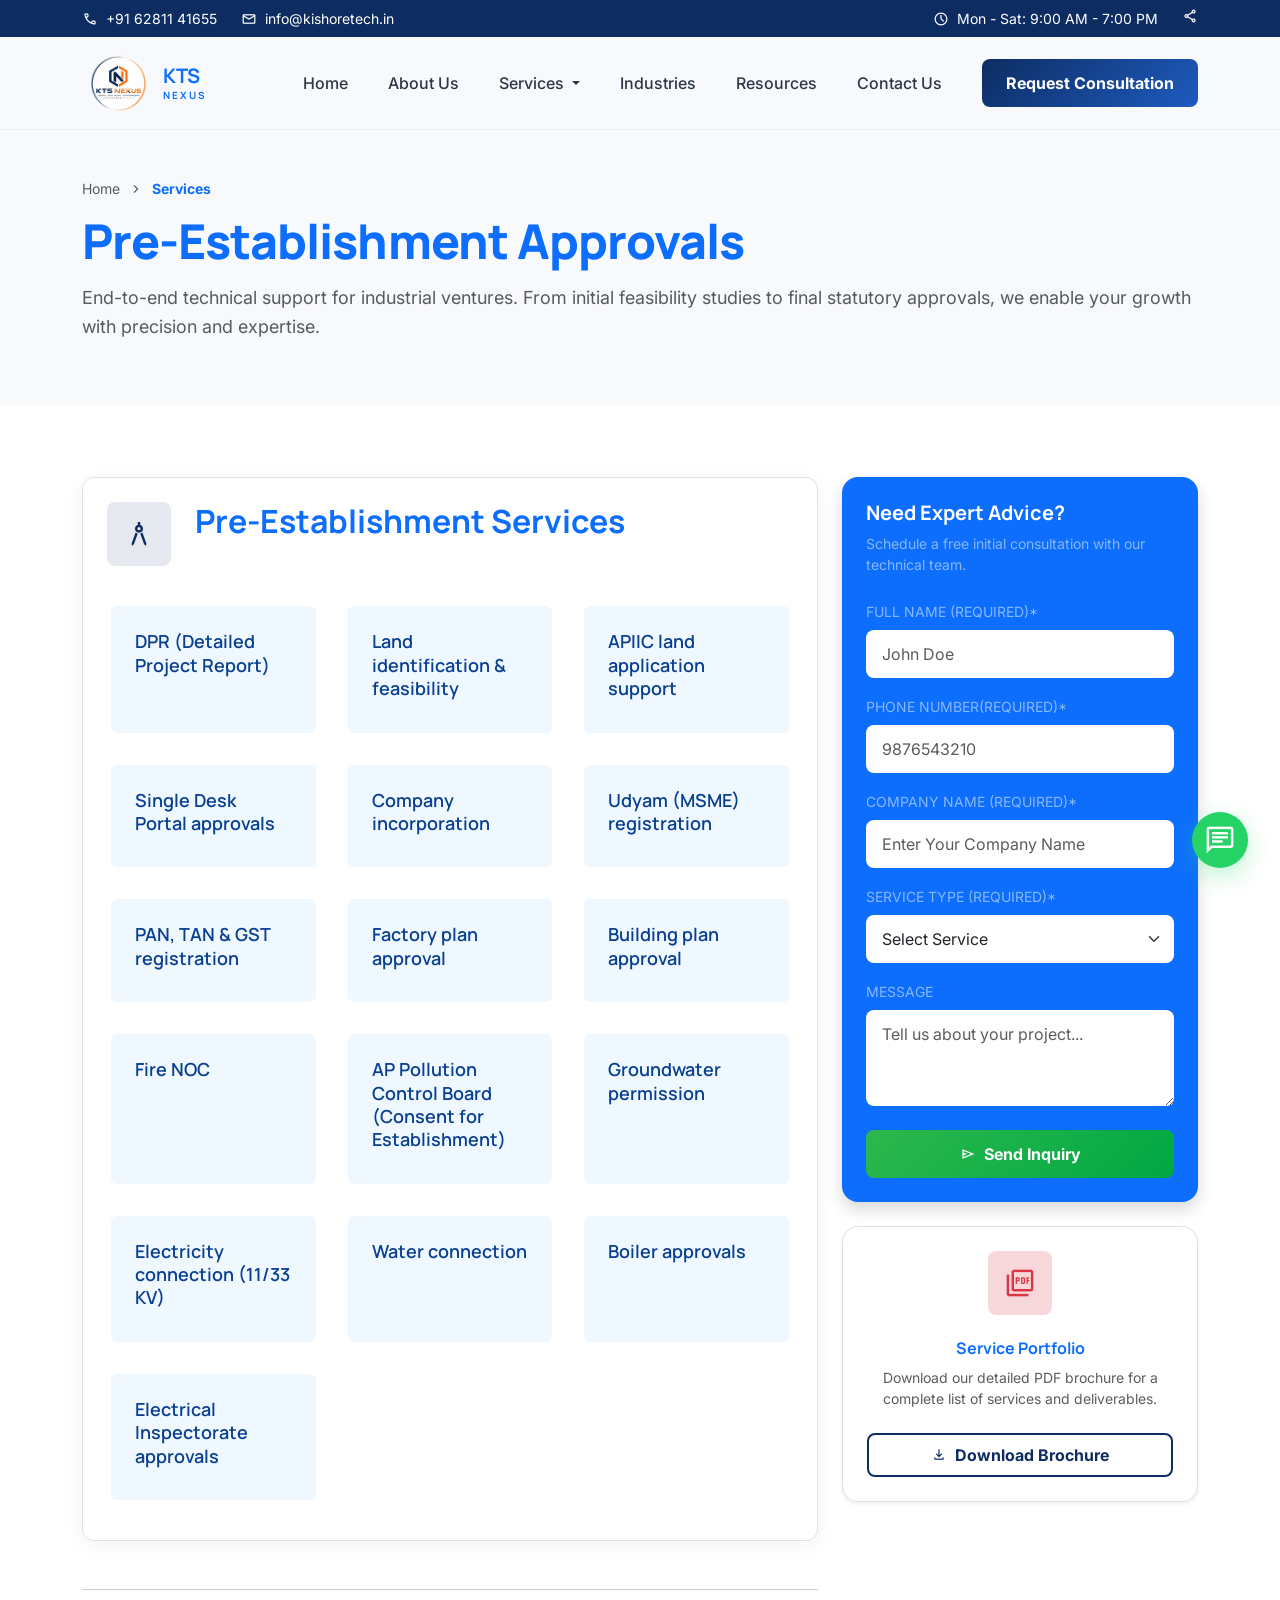
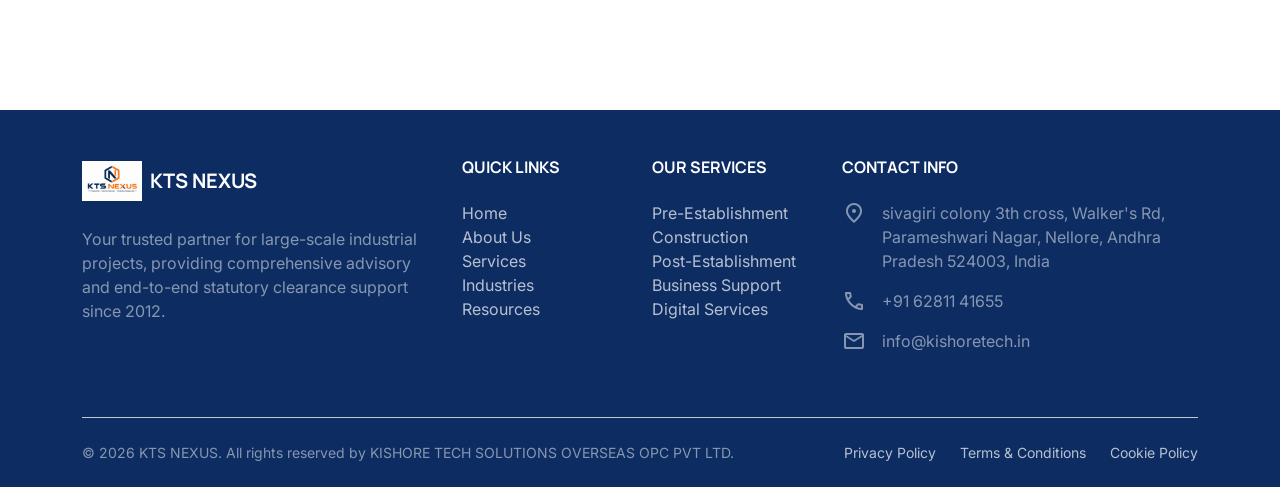
<file: pre-establishment.html>
<!DOCTYPE html>
<html lang="en">
<head>
    <meta charset="UTF-8">
    <meta name="viewport" content="width=device-width, initial-scale=1.0">
    <title>Services - KTS NEXUS Solutions | Industrial Consultancy Experts</title>
    <meta name="description" content="Explore our comprehensive industrial consultancy services, including DPR preparation, environmental compliance documentation, and statutory government approvals.">
    <!-- Google Fonts -->
    <link href="https://fonts.googleapis.com/css2?family=Inter:wght@400;500;600;700&family=Manrope:wght@600;700;800&display=swap" rel="stylesheet">
    <!-- Material Symbols -->
    <link href="https://fonts.googleapis.com/css2?family=Material+Symbols+Outlined:opsz,wght,FILL,GRAD@24,400,0,0" rel="stylesheet">
    <!-- Bootstrap 5.3 CSS -->
    <link href="https://cdn.jsdelivr.net/npm/bootstrap@5.3.3/dist/css/bootstrap.min.css" rel="stylesheet">
    <!-- Custom CSS -->
    <link rel="stylesheet" href="css/style.css">
    <link rel="stylesheet" href="css/responsive.css">
    <link rel="stylesheet" href="css/animations.css">

    <style>
.service-card{cursor:pointer;transition:.3s}
.service-card:hover{transform:translateY(-6px)}
.service-card.active{background:#0d6efd!important}
.service-card.active h3{color:#fff!important}
#serviceDetails{animation:fade .4s}
@keyframes fade{from{opacity:0;transform:translateY(20px)}to{opacity:1;transform:translateY(0)}}
</style>

</head>
<body>

    <!-- Top Information Bar -->
    <div class="top-info-bar d-none d-md-block">
        <div class="container d-flex justify-content-between align-items-center">
            <div class="d-flex gap-4">
                <span class="d-flex align-items-center gap-2">
                    <span class="material-symbols-outlined fs-6">call</span> +91 62811 41655
                </span>
                <span class="d-flex align-items-center gap-2">
                    <span class="material-symbols-outlined fs-6">mail</span> info@kishoretech.in
                </span>
            </div>
            <div class="d-flex gap-4 align-items-center">
                <span class="d-flex align-items-center gap-2">
                    <span class="material-symbols-outlined fs-6">schedule</span> Mon - Sat: 9:00 AM - 7:00 PM
                </span>
                <div class="d-flex gap-2">
                    <a href="#" class="text-white text-decoration-none"><span class="material-symbols-outlined fs-6">share</span></a>
                </div>
            </div>
        </div>
    </div>

    <!-- Sticky Navigation Bar -->
    <nav class="navbar navbar-expand-lg sticky-top main-navbar py-3">
        <div class="container">
            <a class="navbar-brand d-flex align-items-center gap-2 text-primary" href="index.html">
            <div class="text-white rounded p-2 fw-bold d-flex align-items-center justify-content-center" style="width: 73px; height: 50px;">
                     <img src="images/logo.png" alt="Logo" class="img-fluid">
                </div>
                <div>
                    <span class="d-block h5 mb-0 fw-bold">KTS</span>
                    <span class="d-block text-secondary-color text-uppercase fw-bold" style="font-size: 10px; letter-spacing: 2px;">NEXUS</span>
                </div>
            </a>
            <button class="navbar-toggler" type="button" data-bs-toggle="collapse" data-bs-target="#mainNavbar" aria-controls="mainNavbar" aria-expanded="false" aria-label="Toggle navigation">
                <span class="material-symbols-outlined text-primary fs-2">menu</span>
            </button>
            <div class="collapse navbar-collapse" id="mainNavbar">
                <ul class="navbar-nav ms-auto mb-2 mb-lg-0 align-items-lg-center gap-2">
                    <li class="nav-item"><a class="nav-link active" href="index.html">Home</a></li>
                    <li class="nav-item"><a class="nav-link" href="about.html">About Us</a></li>
                    <!-- Mega Menu Dropdown -->
                    <li class="nav-item dropdown mega-menu-dropdown">
                        <a class="nav-link dropdown-toggle d-flex align-items-center gap-1" href="#" id="servicesDropdown" role="button" aria-expanded="false">
                            Services
                        </a>
                        <div class="mega-menu-container" aria-labelledby="servicesDropdown">
                            <div class="d-flex flex-column gap-2">
                                <a class="dropdown-item py-2 fw-bold text-primary" href="pre-establishment.html">Pre-Establishment Approvals</a>
                                <a class="dropdown-item py-2 fw-bold text-primary" href="contruction.html">Construction & Installation</a>
                                <a class="dropdown-item py-2 fw-bold text-primary" href="post-establishment.html">Post-Establishment Compliance</a>
                                <a class="dropdown-item py-2 fw-bold text-primary" href="business.html">Business Support</a>
                                <a class="dropdown-item py-2 fw-bold text-primary" href="digital.html">Digital Services</a>
                            </div>
                        </div>
                    </li>
                    <li class="nav-item"><a class="nav-link" href="industries.html">Industries</a></li>
                    <li class="nav-item"><a class="nav-link" href="resources.html">Resources</a></li>
                    <li class="nav-item"><a class="nav-link" href="contact.html">Contact Us</a></li>
                    <li class="nav-item ms-lg-3">
                        <a href="consultation.html" class="btn btn-primary-gradient px-4 py-2.5 rounded-lg btn-ripple text-white text-decoration-none d-inline-block">Request Consultation</a>
                    </li>
                </ul>
            </div>
        </div>
    </nav>

    <!-- Page Header & Breadcrumbs -->
    <section class="relative py-5 bg-light overflow-hidden">
        <div class="container relative z-10 reveal animate-fade-in-up">
            <nav class="mb-3 d-flex align-items-center gap-2 text-muted small">
                <a href="index.html" class="text-decoration-none text-muted">Home</a>
                <span class="material-symbols-outlined fs-6">chevron_right</span>
                <span class="text-primary fw-bold">Services</span>
            </nav>
            <h1 class="font-display-lg text-primary mb-3">Pre-Establishment Approvals</h1>
            <p class="font-body-lg text-muted max-w-2xl">
                End-to-end technical support for industrial ventures. From initial feasibility studies to final statutory approvals, we enable your growth with precision and expertise.
            </p>
        </div>
    </section>

    <!-- Main Content Grid -->
    <main class="py-5 bg-white">
        <div class="container py-4">
            <div class="row g-4">
                <!-- Service Cards Column -->
                <div class="col-lg-8">
                    <div class="d-flex flex-column gap-5">
                        
                        <!-- Industrial Consultancy -->
                        <article class="custom-card p-4 border reveal" id="dpr">
                            <div class="d-flex align-items-start gap-4 mb-4">
                                <div class="icon-wrapper bg-primary-tint shrink-0 mb-0">
                                    <span class="material-symbols-outlined fs-2">architecture</span>
                                </div>
                                <div>
                                    <h2 class="font-headline-lg text-primary mb-2">Pre-Establishment Services</h2>
                                    <!-- <p class="text-muted mb-0">Expert guidance on project viability and economic frameworks.</p> -->
                                </div>
                            </div>
                            <div class="row g-4">
                                <div class="col-md-4 p-3" id="tev">
                                    <div class="p-4 rounded hover-lift h-100 service-card" data-service="dpr" style="background-color: #F0F8FF;">
                                        <h3 class="font-headline-md text-primary mb-2" style="font-size: 1.125rem; color: rgb(8 63 145) !important;">DPR (Detailed Project Report)</h3>
                                        <!-- <p class="text-muted small">Preparation of Bankable Detailed Project Reports for financial closures.</p> -->
                                    </div>
                                </div>
                                <div class="col-md-4 p-3" id="advisory">
                                    <div class="p-4 rounded hover-lift h-100 service-card" data-service="land" style="background-color: #F0F8FF;">
                                        <h3 class="font-headline-md text-primary mb-2" style="font-size: 1.125rem; color: rgb(8 63 145) !important;">Land identification & feasibility</h3>
                                        <!-- <p class="text-muted small">In-depth TEV reports to assess project risks, capital output ratio, and sustainability.</p> -->
                                    </div>
                                </div>
                                <div class="col-md-4 p-3" id="advisory">
                                    <div class="p-4 rounded hover-lift h-100 service-card" data-service="apiic" style="background-color: #F0F8FF;">
                                        <h3 class="font-headline-md text-primary mb-2" style="font-size: 1.125rem; color: rgb(8 63 145) !important;">APIIC land application support</h3>
                                        <!-- <p class="text-muted small">In-depth TEV reports to assess project risks, capital output ratio, and sustainability.</p> -->
                                    </div>
                                </div>
                            </div>
                            <div class="row g-4">
                                <div class="col-md-4 p-3" id="tev">
                                    <div class="p-4 rounded hover-lift h-100 service-card" data-service="single" style="background-color: #F0F8FF;">
                                        <h3 class="font-headline-md text-primary mb-2" style="font-size: 1.125rem; color: rgb(8 63 145) !important;">Single Desk Portal approvals</h3>
                                      
                                    </div>
                                </div>
                                <div class="col-md-4 p-3" id="advisory">
                                    <div class="p-4 rounded hover-lift h-100 service-card" data-service="company" style="background-color: #F0F8FF;">
                                        <h3 class="font-headline-md text-primary mb-2" style="font-size: 1.125rem; color: rgb(8 63 145) !important;">Company incorporation</h3>
                                        <!-- <p class="text-muted small">In-depth TEV reports to assess project risks, capital output ratio, and sustainability.</p> -->
                                    </div>
                                </div>
                                <div class="col-md-4 p-3" id="advisory">
                                    <div class="p-4 rounded hover-lift h-100 service-card" data-service="msme" style="background-color: #F0F8FF;">
                                        <h3 class="font-headline-md text-primary mb-2" style="font-size: 1.125rem; color: rgb(8 63 145) !important;">Udyam (MSME) registration</h3>
                                        <!-- <p class="text-muted small">In-depth TEV reports to assess project risks, capital output ratio, and sustainability.</p> -->
                                    </div>
                                </div>
                            </div>

                            <div class="row g-4">
                                <div class="col-md-4 p-3" id="tev">
                                    <div class="p-4 rounded hover-lift h-100 service-card" data-service="pan" style="background-color: #F0F8FF;">
                                        <h3 class="font-headline-md text-primary mb-2" style="font-size: 1.125rem;color: rgb(8 63 145) !important;">PAN, TAN & GST registration</h3>
                                        <!-- <p class="text-muted small">Preparation of Bankable Detailed Project Reports for financial closures.</p> -->
                                    </div>
                                </div>
                                <div class="col-md-4 p-3" id="advisory">
                                    <div class="p-4 rounded hover-lift h-100 service-card" data-service="factory" style="background-color: #F0F8FF;">
                                        <h3 class="font-headline-md text-primary mb-2" style="font-size: 1.125rem; color: rgb(8 63 145) !important;">Factory plan approval</h3>
                                        <!-- <p class="text-muted small">In-depth TEV reports to assess project risks, capital output ratio, and sustainability.</p> -->
                                    </div>
                                </div>
                                <div class="col-md-4 p-3" id="advisory">
                                    <div class="p-4 rounded hover-lift h-100 service-card" data-service="building" style="background-color: #F0F8FF;">
                                        <h3 class="font-headline-md text-primary mb-2" style="font-size: 1.125rem; color: rgb(8 63 145) !important;">Building plan approval</h3>
                                        <!-- <p class="text-muted small">In-depth TEV reports to assess project risks, capital output ratio, and sustainability.</p> -->
                                    </div>
                                </div>
                            </div>

                            <div class="row g-4">
                                <div class="col-md-4 p-3" id="tev">
                                    <div class="p-4 rounded hover-lift h-100 service-card" data-service="fire" style="background-color: #F0F8FF;">
                                        <h3 class="font-headline-md text-primary mb-2" style="font-size: 1.125rem; color: rgb(8 63 145) !important;">Fire NOC</h3>
                                        <!-- <p class="text-muted small">Preparation of Bankable Detailed Project Reports for financial closures.</p> -->
                                    </div>
                                </div>
                                <div class="col-md-4 p-3" id="advisory">
                                    <div class="p-4 rounded hover-lift h-100 service-card" data-service="pcb" style="background-color: #F0F8FF;">
                                        <h3 class="font-headline-md text-primary mb-2" style="font-size: 1.125rem; color: rgb(8 63 145) !important;">AP Pollution Control Board (Consent for Establishment)</h3>
                                        <!-- <p class="text-muted small">In-depth TEV reports to assess project risks, capital output ratio, and sustainability.</p> -->
                                    </div>
                                </div>
                                <div class="col-md-4 p-3" id="advisory">
                                    <div class="p-4 rounded hover-lift h-100 service-card" data-service="groundwater" style="background-color: #F0F8FF;">
                                        <h3 class="font-headline-md text-primary mb-2" style="font-size: 1.125rem; color: rgb(8 63 145) !important;">Groundwater permission</h3>
                                        <!-- <p class="text-muted small">In-depth TEV reports to assess project risks, capital output ratio, and sustainability.</p> -->
                                    </div>
                                </div>
                            </div>

                            <div class="row g-4">
                                <div class="col-md-4 p-3" id="tev">
                                    <div class="p-4 rounded hover-lift h-100 service-card" data-service="electricity" style="background-color: #F0F8FF;">
                                        <h3 class="font-headline-md text-primary mb-2" style="font-size: 1.125rem; color: rgb(8 63 145) !important;">Electricity connection (11/33 KV)</h3>
                                        <!-- <p class="text-muted small">Preparation of Bankable Detailed Project Reports for financial closures.</p> -->
                                    </div>
                                </div>
                                <div class="col-md-4 p-3" id="advisory">
                                    <div class="p-4 rounded hover-lift h-100 service-card" data-service="water" style="background-color: #F0F8FF;">
                                        <h3 class="font-headline-md text-primary mb-2" style="font-size: 1.125rem; color: rgb(8 63 145) !important;">Water connection</h3>
                                        <!-- <p class="text-muted small">In-depth TEV reports to assess project risks, capital output ratio, and sustainability.</p> -->
                                    </div>
                                </div>
                                <div class="col-md-4 p-3" id="advisory">
                                    <div class="p-4 rounded hover-lift h-100 service-card" data-service="boiler" style="background-color: #F0F8FF;">
                                        <h3 class="font-headline-md text-primary mb-2" style="font-size: 1.125rem; color: rgb(8 63 145) !important;">Boiler approvals</h3>
                                        <!-- <p class="text-muted small">In-depth TEV reports to assess project risks, capital output ratio, and sustainability.</p> -->
                                    </div>
                                </div>
                            </div>

                            <div class="row g-4">
                                <div class="col-md-4 p-3" id="tev">
                                    <div class="p-4 rounded hover-lift h-100 service-card" data-service="electrical" style="background-color: #F0F8FF;">
                                        <h3 class="font-headline-md text-primary mb-2" style="font-size: 1.125rem; color: rgb(8 63 145) !important;">Electrical Inspectorate approvals</h3>
                                        <!-- <p class="text-muted small">Preparation of Bankable Detailed Project Reports for financial closures.</p> -->
                                    </div>
                                </div>
                               
                              
                                </div>
                            </div>
                            <hr class="my-5">
<div id="serviceDetails" class="card shadow-sm border-0 d-none">
<div class="card-body p-4">
<h3 id="serviceTitle" class="text-primary mb-3"></h3>
<div id="serviceContent"></div>
</div></div>
                        </article>

                        <!-- Documentation -->
                        <!-- <article class="custom-card p-4 border reveal" id="emp">
                            <div class="d-flex align-items-start gap-4 mb-4">
                                <div class="icon-wrapper bg-primary-tint shrink-0 mb-0">
                                    <span class="material-symbols-outlined fs-2">description</span>
                                </div>
                                <div>
                                    <h2 class="font-headline-lg text-primary mb-2">Technical Documentation</h2>
                                    <p class="text-muted mb-0">Mandatory environmental and operational reporting for regulatory bodies.</p>
                                </div>
                            </div>
                            <div class="row g-4">
                                <div class="col-md-6">
                                    <div class="p-4 rounded bg-light hover-lift h-100">
                                        <h3 class="font-headline-md text-primary mb-2" style="font-size: 1.125rem;">EMP Preparation</h3>
                                        <p class="text-muted small">Comprehensive Environmental Management Plans to ensure full compliance with green targets.</p>
                                    </div>
                                </div>
                                <div class="col-md-6">
                                    <div class="p-4 rounded bg-light hover-lift h-100">
                                        <h3 class="font-headline-md text-primary mb-2" style="font-size: 1.125rem;">EIA Coordination</h3>
                                        <p class="text-muted small">End-to-end Environmental Impact Assessment reporting coordinated with accredited agencies.</p>
                                    </div>
                                </div>
                            </div>
                        </article> -->

                        <!-- Government Approvals -->
                        <!-- <article class="custom-card p-4 border reveal" id="pollution">
                            <div class="d-flex align-items-start gap-4 mb-4">
                                <div class="icon-wrapper bg-primary-tint shrink-0 mb-0">
                                    <span class="material-symbols-outlined fs-2">verified</span>
                                </div>
                                <div>
                                    <h2 class="font-headline-lg text-primary mb-2">Government Approvals</h2>
                                    <p class="text-muted mb-0">Liaising for statutory clearances and operational licenses.</p>
                                </div>
                            </div>
                            <div class="row g-3">
                                <div class="col-md-6">
                                    <div class="d-flex gap-3 p-3 rounded bg-light">
                                        <span class="material-symbols-outlined text-secondary-color">check_circle</span>
                                        <div>
                                            <h4 class="h6 fw-bold text-primary mb-1">Pollution Control</h4>
                                            <p class="text-muted small mb-0">CTE/CTO approvals and APPCB compliance.</p>
                                        </div>
                                    </div>
                                </div>
                                <div class="col-md-6" id="license">
                                    <div class="d-flex gap-3 p-3 rounded bg-light">
                                        <span class="material-symbols-outlined text-secondary-color">check_circle</span>
                                        <div>
                                            <h4 class="h6 fw-bold text-primary mb-1">Factory & Labour</h4>
                                            <p class="text-muted small mb-0">Factory license registration and site layout plans.</p>
                                        </div>
                                    </div>
                                </div>
                                <div class="col-md-6">
                                    <div class="d-flex gap-3 p-3 rounded bg-light">
                                        <span class="material-symbols-outlined text-secondary-color">check_circle</span>
                                        <div>
                                            <h4 class="h6 fw-bold text-primary mb-1">Fire & Safety</h4>
                                            <p class="text-muted small mb-0">Fire NOC approval design and coordination.</p>
                                        </div>
                                    </div>
                                </div>
                                <div class="col-md-6" id="fssai">
                                    <div class="d-flex gap-3 p-3 rounded bg-light">
                                        <span class="material-symbols-outlined text-secondary-color">check_circle</span>
                                        <div>
                                            <h4 class="h6 fw-bold text-primary mb-1">Food Industry</h4>
                                            <p class="text-muted small mb-0">FSSAI state & central licensing support.</p>
                                        </div>
                                    </div>
                                </div>
                            </div>
                        </article> -->

                    </div>
                <!-- </div> -->

                <!-- Sidebar Column -->
                <div class="col-lg-4">
                    <div class="sticky-top" style="top: 100px; z-index: 10;">
                        <!-- Contact form card -->
                        <div class="bg-primary text-white rounded-4 p-4 mb-4 shadow">
                            <h3 class="h5 fw-bold text-white mb-2">Need Expert Advice?</h3>
                            <p class="text-white-50 small mb-4">Schedule a free initial consultation with our technical team.</p>
                            
                            <form class="needs-validation text-white" novalidate>
                                <div class="mb-3">
                                    <label class="form-label small text-uppercase text-white-50">Full Name (Required)*</label>
                                    <input type="text" class="form-control bg-white-10 border-0 " placeholder="John Doe" required>
                                    <div class="invalid-feedback">Enter your name.</div>
                                </div>
                                <div class="mb-3">
                                    <label class="form-label small text-uppercase text-white-50">Phone Number(Required)*</label>
                                    <input type="text" class="form-control bg-white-10 border-0" placeholder="9876543210" required>
                                    <div class="invalid-feedback">Enter your phone number.</div>
                                </div>
                                <div class="mb-3">
                                    <label class="form-label small text-uppercase text-white-50">Company Name (Required)*</label>
                                    <input type="text" class="form-control bg-white-10 border-0" placeholder="Enter Your Company Name" required>
                                    <div class="invalid-feedback">Enter your Company name.</div>
                                </div>
                                <div class="mb-3">
                                    <label class="form-label small text-uppercase text-white-50">Service Type (Required)*</label>
                                    <select class="form-select bg-white-10 border-0 text-dark" required>
                                        <option value="" disabled selected>Select Service</option>
                                        <option>DPR (Detailed Project Report)</option>
                                        <option>Land identification & feasibility</option>
                                        <option>APIIC land application support</option>
                                        <option>Single Desk Portal approvals</option>
                                        <option>Company incorporation</option>
                                        <option>Udyam (MSME) registration</option>
                                        <option>PAN, TAN & GST registration</option>
                                        <option>Factory plan approval</option>
                                        <option>Building plan approval</option>
                                        <option>Fire NOC</option>
                                        <option>AP Pollution Control Board</option>
                                        <option>Groundwater permission</option>
                                        <option>Electricity connection (11/33 KV)</option>
                                        <option>Water connection</option>
                                        <option>Boiler approvals</option>
                                        <option>Electrical Inspectorate approvals</option>
                                    </select>
                                    <div class="invalid-feedback">Select an industry.</div>
                                </div>
                                <div class="mb-4">
                                    <label class="form-label small text-uppercase text-white-50">Message</label>
                                    <textarea class="form-control bg-white-10 border-0" placeholder="Tell us about your project..." rows="3" required></textarea>
                                    <div class="invalid-feedback">Share a quick description.</div>
                                </div>
                                <button type="submit" class="btn btn-secondary-gradient w-100 py-2.5 rounded-lg btn-ripple d-flex align-items-center justify-content-center gap-2">
                                    <span class="material-symbols-outlined fs-6">send</span> Send Inquiry
                                </button>
                            </form>
                        </div>

                        <!-- Download Brochure Card -->
                        <div class="bg-white rounded-4 p-4 border text-center shadow-sm">
                            <div class="icon-wrapper bg-danger-subtle text-danger mx-auto">
                                <span class="material-symbols-outlined fs-2">picture_as_pdf</span>
                            </div>
                            <h3 class="h6 fw-bold text-primary mb-2">Service Portfolio</h3>
                            <p class="text-muted small mb-4">Download our detailed PDF brochure for a complete list of services and deliverables.</p>
                            <a href="#" class="btn btn-outline-custom w-100 py-2 rounded-lg d-inline-flex align-items-center justify-content-center gap-2">
                                <span class="material-symbols-outlined fs-6">download</span> Download Brochure
                            </a>
                        </div>
                    </div>
                </div>
            </div>
        </div>
    </main>

    <!-- Footer -->
    <footer class="pt-5 pb-4">
        <div class="container">
            <div class="row g-4 mb-5">
                <div class="col-lg-4">
                    <div class="d-flex align-items-center gap-2 text-white mb-4">
                         <div class="text-primary rounded p-1.5 fw-bold d-flex align-items-center justify-content-center" style="width: 60px; height: 45px;">
                              <img src="images/logo_2.jpeg" alt="Logo" class="img-fluid">  
                        </div>
                        <h4 class="h5 fw-bold text-white mb-0">KTS NEXUS</h4>
                    </div>
                    <p class="text-white-50 leading-relaxed pr-lg-4">Your trusted partner for large-scale industrial projects, providing comprehensive advisory and end-to-end statutory clearance support since 2012.</p>
                    <div class="d-flex gap-3">
                        <!-- <a href="#" class="w-10 h-10 rounded-circle bg-white-10 d-flex align-items-center justify-content-center" style="width: 40px; height: 40px; background: rgba(255,255,255,0.08);"><span class="material-symbols-outlined text-white fs-6">share</span></a> -->
                    </div>
                </div>
                <div class="col-md-4 col-lg-2">
                    <h5 class="h6 text-uppercase fw-bold text-white mb-4">Quick Links</h5>
                    <ul class="list-unstyled space-y-3">
                        <li class="mb-2.5"><a href="index.html">Home</a></li>
                        <li class="mb-2.5"><a href="about.html">About Us</a></li>
                        <li class="mb-2.5"><a href="services.html">Services</a></li>
                        <li class="mb-2.5"><a href="industries.html">Industries</a></li>
                        <li class="mb-2.5"><a href="resources.html">Resources</a></li>
                    </ul>
                </div>
                <div class="col-md-4 col-lg-2">
                    <h5 class="h6 text-uppercase fw-bold text-white mb-4">Our Services</h5>
                    <ul class="list-unstyled space-y-3">
                        <li class="mb-2.5"><a href="pre-establishment.html">Pre-Establishment</a></li>
                        <li class="mb-2.5"><a href="contruction.html">Construction</a></li>
                        <li class="mb-2.5"><a href="post-establishment.html">Post-Establishment</a></li>
                        <li class="mb-2.5"><a href="business.html">Business Support</a></li>
                        <li class="mb-2.5"><a href="digital.html">Digital Services</a></li>
                    </ul>
                </div>
                <div class="col-md-4 col-lg-4">
                    <h5 class="h6 text-uppercase fw-bold text-white mb-4">Contact Info</h5>
                    <ul class="list-unstyled text-white-50">
                        <li class="d-flex gap-3 mb-3 align-items-start">
                            <span class="material-symbols-outlined text-secondary-color">location_on</span>
                            <span>sivagiri colony 3th cross, Walker's Rd, Parameshwari Nagar, Nellore, Andhra Pradesh 524003, India</span>
                        </li>
                        <li class="d-flex gap-3 mb-3 align-items-center">
                            <span class="material-symbols-outlined text-secondary-color">call</span>
                            <span>+91 62811 41655</span>
                        </li>
                        <li class="d-flex gap-3 align-items-center">
                            <span class="material-symbols-outlined text-secondary-color">mail</span>
                            <span>info@kishoretech.in</span>
                        </li>
                    </ul>
                </div>
            </div>
            
            <div class="border-top border-secondary-subtle pt-4 d-flex flex-column flex-md-row justify-content-between align-items-center text-white-50 small">
                <p class="mb-0">© 2026 KTS NEXUS. All rights reserved by KISHORE TECH SOLUTIONS OVERSEAS OPC PVT LTD.</p>
                <div class="d-flex gap-4 mt-3 mt-md-0">
                    <a href="#">Privacy Policy</a>
                    <a href="#">Terms & Conditions</a>
                    <a href="#">Cookie Policy</a>
                </div>
            </div>
        </div>
    </footer>

    <!-- WhatsApp Floating Action Button -->
    <a href="https://wa.me/916281141655" class="whatsapp-fab" target="_blank">
        <span class="material-symbols-outlined fs-2">chat</span>
    </a>

    <!-- Bootstrap 5.3 JS Bundle -->
    <script src="https://cdn.jsdelivr.net/npm/bootstrap@5.3.3/dist/js/bootstrap.bundle.min.js"></script>
    <!-- Custom Scripts -->
    <script src="js/navigation.js"></script>
    <script src="js/scroll.js"></script>
    <script src="js/animation.js"></script>
    <script src="js/form.js"></script>

    <script>
const services={
"dpr":{title:"DPR (Detailed Project Report)",content:"<p>A DPR or Detailed Project Report (DPR) is a comprehensive technical and financial document that analyzes the feasibility, scope, and potential outcomes of a proposed project. It serves as a roadmap for stakeholders—including investors, banks, government bodies, and project managers—to make informed decisions regarding project initiation, funding, and execution.<strong></strong></p><ul><li>Complete Technical Analysis</li><li>Financial Projections</li><li>Risk Assessment</li><li>Cost Estimation</li></ul>"},

"land":{title:"Land Acquisition and Documents",content:"<p>Land acquisition and documents are the official records that prove ownership and describe the legal boundaries of a piece of property. In the context of industrial projects, securing clear land documents is a critical first step, as it establishes the right to develop and operate a facility.<strong></strong></p><ul><li>Deed Verification</li><li>Title Search</li><li>Zoning Compliance</li><li>Registration Support</li></ul>"},

"apiic":{title:"APIIC Allotment",content:"<p>APIIC Allotment refers to the allocation of industrial plots or sheds by the Andhra Pradesh Industrial Infrastructure Corporation (APIIC) to entrepreneurs and companies for setting up manufacturing units. APIIC is the nodal agency responsible for developing industrial infrastructure across the state, providing ready-to-use facilities to promote industrial growth.<strong></strong></p><ul><li>Plot/Shed Selection</li><li>Application Process</li><li>Documentation</li><li>Allotment Support</li></ul>"},

"single":{title:"Single Desk Portal approvals",content:"<p>Single Desk Portal approvals refer to the streamlined, online clearance and licensing system established by government authorities to simplify the process of setting up and operating industrial units. This unified portal serves as a single point of contact for entrepreneurs, reducing paperwork, minimizing physical visits to government offices, and accelerating the approval timeline.<strong></strong></p><ul><li>Environmental Impact Assessment (EIA)</li><li>Consent to Establish (CTE)</li><li>Consent to Operate (CTO)</li><li>Hazardous Waste Management Plans</li></ul>"},

"company":{title:"Company incorporation",content:"<p>Company incorporation is the legal process of registering a business as a separate legal entity. It involves filing documents with the Registrar of Companies (ROC) to create a formal corporate structure that can own assets, enter into contracts, and conduct business independently of its owners.<strong></strong></p><ul><li>Private Limited Company</li><li>One Person Company (OPC)</li><li>Limited Liability Partnership (LLP)</li><li>Partnership Firm Registration</li></ul>"},

"msme":{title:"Udyam (MSME) registration",content:"<p>Udyam Registration, also known as MSME (Micro, Small and Medium Enterprises) Registration, is an online process for registering small or medium-sized businesses with the Government of India. It replaced the earlier Udyog Aadhaar registration and provides official recognition to MSMEs, enabling them to access various government schemes, subsidies, and benefits.<strong></strong></p><ul><li>Government Schemes</li><li>Subsidies</li><li>Loans</li><li>Preference in Procurement</li></ul>"},

"pan":{title:"PAN, TAN & GST registration",content:"<p>PAN, TAN, and GST registration are essential tax-related compliances for businesses in India. PAN (Permanent Account Number) is a unique 10-digit alphanumeric identifier required for all financial transactions and tax purposes. TAN (Tax Deduction and Collection Account Number) is required for entities responsible for deducting or collecting tax at the source. GST (Goods and Services Tax) registration is mandatory for businesses involved in the supply of goods or services above a certain threshold.<strong></strong></p><ul><li>PAN Application</li><li>TAN Application</li><li>GST Registration</li><li>Tax Compliance</li></ul>"},

"factory":{title:"Factory plan approval",content:"<p>Factory plan approval is the mandatory process of obtaining permission from the Directorate of Factories or relevant state authorities before constructing or modifying a factory building or its machinery layout. This approval ensures that the facility complies with safety, health, and environmental regulations designed to protect workers and the surrounding community.<strong></strong></p><ul><li>Building Plan Submission</li><li>Machinery Layout Approval</li><li>Fire Safety Compliance</li><li>Occupational Health Standards</li></ul>"},

"building":{title:"Building plan approval",content:"<p>Building plan approval is the mandatory process of obtaining permission from the local planning authority before constructing or modifying any building, whether residential, commercial, or industrial. This approval ensures that the building design complies with zoning regulations, building codes, safety standards, and land-use policies.<strong></strong></p><ul><li>Zoning Compliance</li><li>Structural Safety Approval</li><li>Fire Safety Compliance</li><li>Building Code Adherence</li></ul>"},

"fire":{title:"Fire NOC",content:"<p>Fire NOC (No Objection Certificate) is a mandatory safety clearance issued by the fire department or fire safety authority confirming that a building or facility complies with fire prevention and safety regulations. This certification is essential for obtaining occupancy certificates, operating licenses, and insurance coverage, ensuring that appropriate fire safety measures are in place to protect occupants and property.<strong></strong></p><ul><li>Fire Safety Audit</li><li>Emergency Evacuation Plans</li><li>Fire Extinguisher Compliance</li><li>Occupancy Certificate</li></ul>"},

"pcb":{title:"AP Pollution Control Board (Consent for Establishment)",content:"<p>APPCB Consent for Establishment (CFE) is a mandatory environmental clearance required from the Andhra Pradesh Pollution Control Board before setting up or expanding an industrial unit. This permit ensures that the proposed facility complies with state and regional environmental regulations related to air emissions, water discharge, and waste management, thereby minimizing pollution and protecting public health.<strong></strong></p><ul><li>Environmental Impact Assessment (EIA)</li><li>Consent to Establish (CTE)</li><li>Consent to Operate (CTO)</li><li>Hazardous Waste Management Plans</li></ul>"},

"groundwater":{title:"Groundwater permission",content:"<p>Groundwater permission is the mandatory authorization required from government authorities before drilling or operating borewells for industrial, commercial, or agricultural purposes. This permit ensures sustainable water usage, prevents depletion of groundwater resources, and ensures compliance with state and national regulations related to water management and environmental protection.<strong></strong></p><ul><li>Borewell Application</li><li>Water Usage Permit</li><li>Environmental Impact Assessment</li><li>Regulatory Compliance</li></ul>"},

"electricity":{title:"Electricity connection (11/33 KV)",content:"<p>Electricity connection (11/33 KV) refers to the procurement of high-tension (HT) power supply from the state electricity board at voltage levels of 11 kilovolts or 33 kilovolts. This type of connection is essential for industrial facilities, large commercial establishments, and manufacturing units that require substantial power capacity beyond standard low-tension connections. The process involves detailed load calculations, substation planning, and compliance with electricity safety regulations to ensure reliable power distribution and minimize energy losses.<strong></strong></p><ul><li>High-Tension (HT) Supply</li><li>Load Assessment</li><li>Substation Planning</li><li>Safety Compliance</li></ul>"},

"water":{title:"Water connection",content:"<p>Water connection is the process of obtaining a supply of potable water from a municipal water authority or private water provider for residential, commercial, or industrial use. This involves applying for a new connection, installing water meters, ensuring compliance with water quality standards, and adhering to local water usage regulations. The connection typically includes water supply lines, meters, and pressure management systems to deliver water reliably and efficiently to the premises.<strong></strong></p><ul><li>Water Supply Application</li><li>Meter Installation</li><li>Water Quality Testing</li><li>Regulatory Compliance</li></ul>"},

"boiler":{title:"Boiler approvals",content:"<p>Boiler approvals are mandatory certifications required from government authorities before installing, operating, or modifying any boiler system in industrial or commercial facilities. These approvals ensure that the boiler complies with safety standards, pressure vessel regulations, and environmental protection laws designed to prevent accidents, protect workers, and minimize pollution. The approval process typically involves technical inspections, safety audits, and documentation review to verify compliance with relevant codes and standards.<strong></strong></p><ul><li>Boiler Installation Permit</li><li>Safety Inspection and Certification</li><li>Pressure Vessel Compliance</li><li>Environmental Emission Standards</li></ul>"},

"electrical":{title:"Electrical Inspectorate approvals",content:"<p>Electrical Inspectorate approvals are mandatory clearances required from government authorities before installing, operating, or modifying electrical systems in industrial, commercial, or residential facilities. These approvals ensure that the electrical infrastructure complies with safety standards, wiring regulations, and power distribution codes designed to prevent electrical accidents, protect users, and ensure reliable power supply. The approval process typically involves electrical safety inspections, documentation review, and compliance certification.<strong></strong></p><ul><li>Electrical Safety Certificate</li><li>Wiring and Installation Approval</li><li>High-Tension (HT) Supply Approval</li><li>Compliance with Indian Electricity Rules</li></ul>"}

};
document.querySelectorAll(".service-card").forEach(card=>{
card.onclick=()=>{
document.querySelectorAll(".service-card").forEach(c=>c.classList.remove("active"));
card.classList.add("active");
const s=services[card.dataset.service];
document.getElementById("serviceTitle").innerHTML=s.title;
document.getElementById("serviceContent").innerHTML=s.content;
document.getElementById("serviceDetails").classList.remove("d-none");
document.getElementById("serviceDetails").scrollIntoView({behavior:"smooth",block:"start"});
};
});
</script>
</body>
</html>
</file>
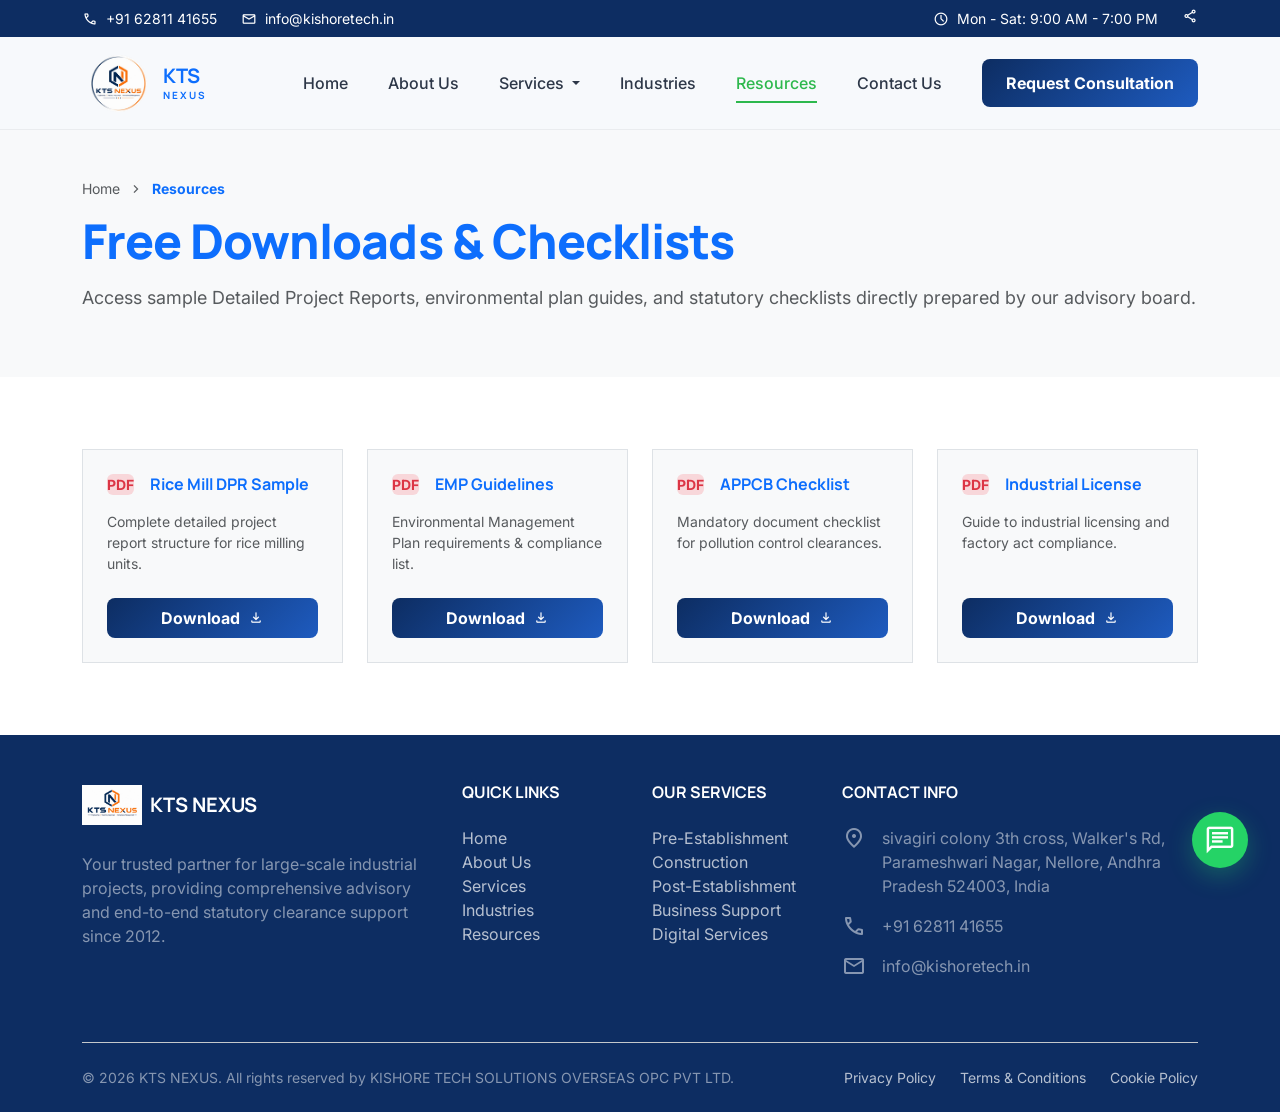
<file: resources.html>
<!DOCTYPE html>
<html lang="en">
<head>
    <meta charset="UTF-8">
    <meta name="viewport" content="width=device-width, initial-scale=1.0">
    <title>Resources | KTS NEXUS SOLUTIONS</title>
    <meta name="description" content="Download free sample detailed project reports (DPR), Environmental Management Plan checklists, and APPCB clearance regulatory sheets.">
    <!-- Google Fonts -->
    <link href="https://fonts.googleapis.com/css2?family=Inter:wght@400;500;600;700&family=Manrope:wght@600;700;800&display=swap" rel="stylesheet">
    <!-- Material Symbols -->
    <link href="https://fonts.googleapis.com/css2?family=Material+Symbols+Outlined:opsz,wght,FILL,GRAD@24,400,0,0" rel="stylesheet">
    <!-- Bootstrap 5.3 CSS -->
    <link href="https://cdn.jsdelivr.net/npm/bootstrap@5.3.3/dist/css/bootstrap.min.css" rel="stylesheet">
    <!-- Custom CSS -->
    <link rel="stylesheet" href="css/style.css">
    <link rel="stylesheet" href="css/responsive.css">
    <link rel="stylesheet" href="css/animations.css">
</head>
<body>

    <!-- Top Information Bar -->
    <div class="top-info-bar d-none d-md-block">
        <div class="container d-flex justify-content-between align-items-center">
            <div class="d-flex gap-4">
                <span class="d-flex align-items-center gap-2">
                    <span class="material-symbols-outlined fs-6">call</span> +91 62811 41655
                </span>
                <span class="d-flex align-items-center gap-2">
                    <span class="material-symbols-outlined fs-6">mail</span> info@kishoretech.in
                </span>
            </div>
            <div class="d-flex gap-4 align-items-center">
                <span class="d-flex align-items-center gap-2">
                    <span class="material-symbols-outlined fs-6">schedule</span> Mon - Sat: 9:00 AM - 7:00 PM
                </span>
                <div class="d-flex gap-2">
                    <a href="#" class="text-white text-decoration-none"><span class="material-symbols-outlined fs-6">share</span></a>
                </div>
            </div>
        </div>
    </div>

     <!-- Sticky Navigation Bar -->
    <nav class="navbar navbar-expand-lg sticky-top main-navbar py-3">
        <div class="container">
            <a class="navbar-brand d-flex align-items-center gap-2 text-primary" href="index.html">
             <div class="text-white rounded p-2 fw-bold d-flex align-items-center justify-content-center" style="width: 73px; height: 50px;">
                     <img src="images/logo.png" alt="Logo" class="img-fluid">
                </div>
                <div>
                    <span class="d-block h5 mb-0 fw-bold">KTS</span>
                    <span class="d-block text-secondary-color text-uppercase fw-bold" style="font-size: 10px; letter-spacing: 2px;">NEXUS</span>
                </div>
            </a>
            <button class="navbar-toggler" type="button" data-bs-toggle="collapse" data-bs-target="#mainNavbar" aria-controls="mainNavbar" aria-expanded="false" aria-label="Toggle navigation">
                <span class="material-symbols-outlined text-primary fs-2">menu</span>
            </button>
            <div class="collapse navbar-collapse" id="mainNavbar">
                <ul class="navbar-nav ms-auto mb-2 mb-lg-0 align-items-lg-center gap-2">
                    <li class="nav-item"><a class="nav-link active" href="index.html">Home</a></li>
                    <li class="nav-item"><a class="nav-link" href="about.html">About Us</a></li>
                    <!-- Mega Menu Dropdown -->
                    <li class="nav-item dropdown mega-menu-dropdown">
                        <a class="nav-link dropdown-toggle d-flex align-items-center gap-1" href="#" id="servicesDropdown" role="button" aria-expanded="false">
                            Services
                        </a>
                        <div class="mega-menu-container" aria-labelledby="servicesDropdown">
                            <div class="d-flex flex-column gap-2">
                                <a class="dropdown-item py-2 fw-bold text-primary" href="pre-establishment.html">Pre-Establishment Approvals</a>
                                <a class="dropdown-item py-2 fw-bold text-primary" href="contruction.html">Construction & Installation</a>
                                <a class="dropdown-item py-2 fw-bold text-primary" href="post-establishment.html">Post-Establishment Compliance</a>
                                <a class="dropdown-item py-2 fw-bold text-primary" href="business.html">Business Support</a>
                                <a class="dropdown-item py-2 fw-bold text-primary" href="digital.html">Digital Services</a>
                            </div>
                        </div>
                    </li>
                    <li class="nav-item"><a class="nav-link" href="industries.html">Industries</a></li>
                    <li class="nav-item"><a class="nav-link" href="resources.html">Resources</a></li>
                    <li class="nav-item"><a class="nav-link" href="contact.html">Contact Us</a></li>
                    <li class="nav-item ms-lg-3">
                        <a href="consultation.html" class="btn btn-primary-gradient px-4 py-2.5 rounded-lg btn-ripple text-white text-decoration-none d-inline-block">Request Consultation</a>
                    </li>
                </ul>
            </div>
        </div>
    </nav>

    <!-- Page Header & Breadcrumbs -->
    <section class="relative py-5 bg-light overflow-hidden">
        <div class="container relative z-10 reveal animate-fade-in-up">
            <nav class="mb-3 d-flex align-items-center gap-2 text-muted small">
                <a href="index.html" class="text-decoration-none text-muted">Home</a>
                <span class="material-symbols-outlined fs-6">chevron_right</span>
                <span class="text-primary fw-bold">Resources</span>
            </nav>
            <h1 class="font-display-lg text-primary mb-3">Free Downloads & Checklists</h1>
            <p class="font-body-lg text-muted max-w-2xl">
                Access sample Detailed Project Reports, environmental plan guides, and statutory checklists directly prepared by our advisory board.
            </p>
        </div>
    </section>

    <!-- Main Content Section -->
    <main class="py-5 bg-white">
        <div class="container py-4">
            <div class="row g-4">
                <!-- Resource 1 -->
                <div class="col-md-6 col-lg-3 reveal">
                    <div class="bg-light p-4 rounded-xl border h-100 d-flex flex-column justify-content-between">
                        <div>
                            <div class="d-flex align-items-center gap-3 mb-3">
                                <div class="bg-danger-subtle text-danger px-2.5 py-1.5 rounded fw-bold small">PDF</div>
                                <h4 class="h6 fw-bold text-primary mb-0">Rice Mill DPR Sample</h4>
                            </div>
                            <p class="text-muted small mb-4">Complete detailed project report structure for rice milling units.</p>
                        </div>
                        <a href="#" class="btn btn-primary-gradient w-100 py-2 btn-ripple d-flex align-items-center justify-content-center gap-2">
                            Download <span class="material-symbols-outlined fs-6">download</span>
                        </a>
                    </div>
                </div>
                <!-- Resource 2 -->
                <div class="col-md-6 col-lg-3 reveal">
                    <div class="bg-light p-4 rounded-xl border h-100 d-flex flex-column justify-content-between">
                        <div>
                            <div class="d-flex align-items-center gap-3 mb-3">
                                <div class="bg-danger-subtle text-danger px-2.5 py-1.5 rounded fw-bold small">PDF</div>
                                <h4 class="h6 fw-bold text-primary mb-0">EMP Guidelines</h4>
                            </div>
                            <p class="text-muted small mb-4">Environmental Management Plan requirements & compliance list.</p>
                        </div>
                        <a href="#" class="btn btn-primary-gradient w-100 py-2 btn-ripple d-flex align-items-center justify-content-center gap-2">
                            Download <span class="material-symbols-outlined fs-6">download</span>
                        </a>
                    </div>
                </div>
                <!-- Resource 3 -->
                <div class="col-md-6 col-lg-3 reveal">
                    <div class="bg-light p-4 rounded-xl border h-100 d-flex flex-column justify-content-between">
                        <div>
                            <div class="d-flex align-items-center gap-3 mb-3">
                                <div class="bg-danger-subtle text-danger px-2.5 py-1.5 rounded fw-bold small">PDF</div>
                                <h4 class="h6 fw-bold text-primary mb-0">APPCB Checklist</h4>
                            </div>
                            <p class="text-muted small mb-4">Mandatory document checklist for pollution control clearances.</p>
                        </div>
                        <a href="#" class="btn btn-primary-gradient w-100 py-2 btn-ripple d-flex align-items-center justify-content-center gap-2">
                            Download <span class="material-symbols-outlined fs-6">download</span>
                        </a>
                    </div>
                </div>
                <!-- Resource 4 -->
                <div class="col-md-6 col-lg-3 reveal">
                    <div class="bg-light p-4 rounded-xl border h-100 d-flex flex-column justify-content-between">
                        <div>
                            <div class="d-flex align-items-center gap-3 mb-3">
                                <div class="bg-danger-subtle text-danger px-2.5 py-1.5 rounded fw-bold small">PDF</div>
                                <h4 class="h6 fw-bold text-primary mb-0">Industrial License</h4>
                            </div>
                            <p class="text-muted small mb-4">Guide to industrial licensing and factory act compliance.</p>
                        </div>
                        <a href="#" class="btn btn-primary-gradient w-100 py-2 btn-ripple d-flex align-items-center justify-content-center gap-2">
                            Download <span class="material-symbols-outlined fs-6">download</span>
                        </a>
                    </div>
                </div>
            </div>
        </div>
    </main>

    <!-- Footer -->
     <footer class="pt-5 pb-4">
        <div class="container">
            <div class="row g-4 mb-5">
                <div class="col-lg-4">
                    <div class="d-flex align-items-center gap-2 text-white mb-4">
                     <div class="text-primary rounded p-1.5 fw-bold d-flex align-items-center justify-content-center" style="width: 60px; height: 45px;">
                              <img src="images/logo_2.jpeg" alt="Logo" class="img-fluid">  
                        </div>
                        <h4 class="h5 fw-bold text-white mb-0">KTS NEXUS</h4>
                    </div>
                    <p class="text-white-50 leading-relaxed pr-lg-4">Your trusted partner for large-scale industrial projects, providing comprehensive advisory and end-to-end statutory clearance support since 2012.</p>
                    <div class="d-flex gap-3">
                        <!-- <a href="#" class="w-10 h-10 rounded-circle bg-white-10 d-flex align-items-center justify-content-center" style="width: 40px; height: 40px; background: rgba(255,255,255,0.08);"><span class="material-symbols-outlined text-white fs-6">share</span></a> -->
                    </div>
                </div>
                <div class="col-md-4 col-lg-2">
                    <h5 class="h6 text-uppercase fw-bold text-white mb-4">Quick Links</h5>
                    <ul class="list-unstyled space-y-3">
                        <li class="mb-2.5"><a href="index.html">Home</a></li>
                        <li class="mb-2.5"><a href="about.html">About Us</a></li>
                        <li class="mb-2.5"><a href="services.html">Services</a></li>
                        <li class="mb-2.5"><a href="industries.html">Industries</a></li>
                        <li class="mb-2.5"><a href="resources.html">Resources</a></li>
                    </ul>
                </div>
                <div class="col-md-4 col-lg-2">
                    <h5 class="h6 text-uppercase fw-bold text-white mb-4">Our Services</h5>
                    <ul class="list-unstyled space-y-3">
                        <li class="mb-2.5"><a href="pre-establishment.html">Pre-Establishment</a></li>
                        <li class="mb-2.5"><a href="contruction.html">Construction</a></li>
                        <li class="mb-2.5"><a href="post-establishment.html">Post-Establishment</a></li>
                        <li class="mb-2.5"><a href="business.html">Business Support</a></li>
                        <li class="mb-2.5"><a href="digital.html">Digital Services</a></li>
                    </ul>
                </div>
                <div class="col-md-4 col-lg-4">
                    <h5 class="h6 text-uppercase fw-bold text-white mb-4">Contact Info</h5>
                    <ul class="list-unstyled text-white-50">
                        <li class="d-flex gap-3 mb-3 align-items-start">
                            <span class="material-symbols-outlined text-secondary-color">location_on</span>
                            <span>sivagiri colony 3th cross, Walker's Rd, Parameshwari Nagar, Nellore, Andhra Pradesh 524003, India</span>
                        </li>
                        <li class="d-flex gap-3 mb-3 align-items-center">
                            <span class="material-symbols-outlined text-secondary-color">call</span>
                            <span>+91 62811 41655</span>
                        </li>
                        <li class="d-flex gap-3 align-items-center">
                            <span class="material-symbols-outlined text-secondary-color">mail</span>
                            <span>info@kishoretech.in</span>
                        </li>
                    </ul>
                </div>
            </div>
            
            <div class="border-top border-secondary-subtle pt-4 d-flex flex-column flex-md-row justify-content-between align-items-center text-white-50 small">
                <p class="mb-0">© 2026 KTS NEXUS. All rights reserved by KISHORE TECH SOLUTIONS OVERSEAS OPC PVT LTD.</p>
                <div class="d-flex gap-4 mt-3 mt-md-0">
                    <a href="#">Privacy Policy</a>
                    <a href="#">Terms & Conditions</a>
                    <a href="#">Cookie Policy</a>
                </div>
            </div>
        </div>
    </footer>
    <!-- WhatsApp Floating Action Button -->
    <a href="https://wa.me/916281141655" class="whatsapp-fab" target="_blank">
        <span class="material-symbols-outlined fs-2">chat</span>
    </a>

    <!-- Bootstrap 5.3 JS Bundle -->
    <script src="https://cdn.jsdelivr.net/npm/bootstrap@5.3.3/dist/js/bootstrap.bundle.min.js"></script>
    <!-- Custom Scripts -->
    <script src="js/navigation.js"></script>
    <script src="js/scroll.js"></script>
    <script src="js/animation.js"></script>
</body>
</html>
</file>
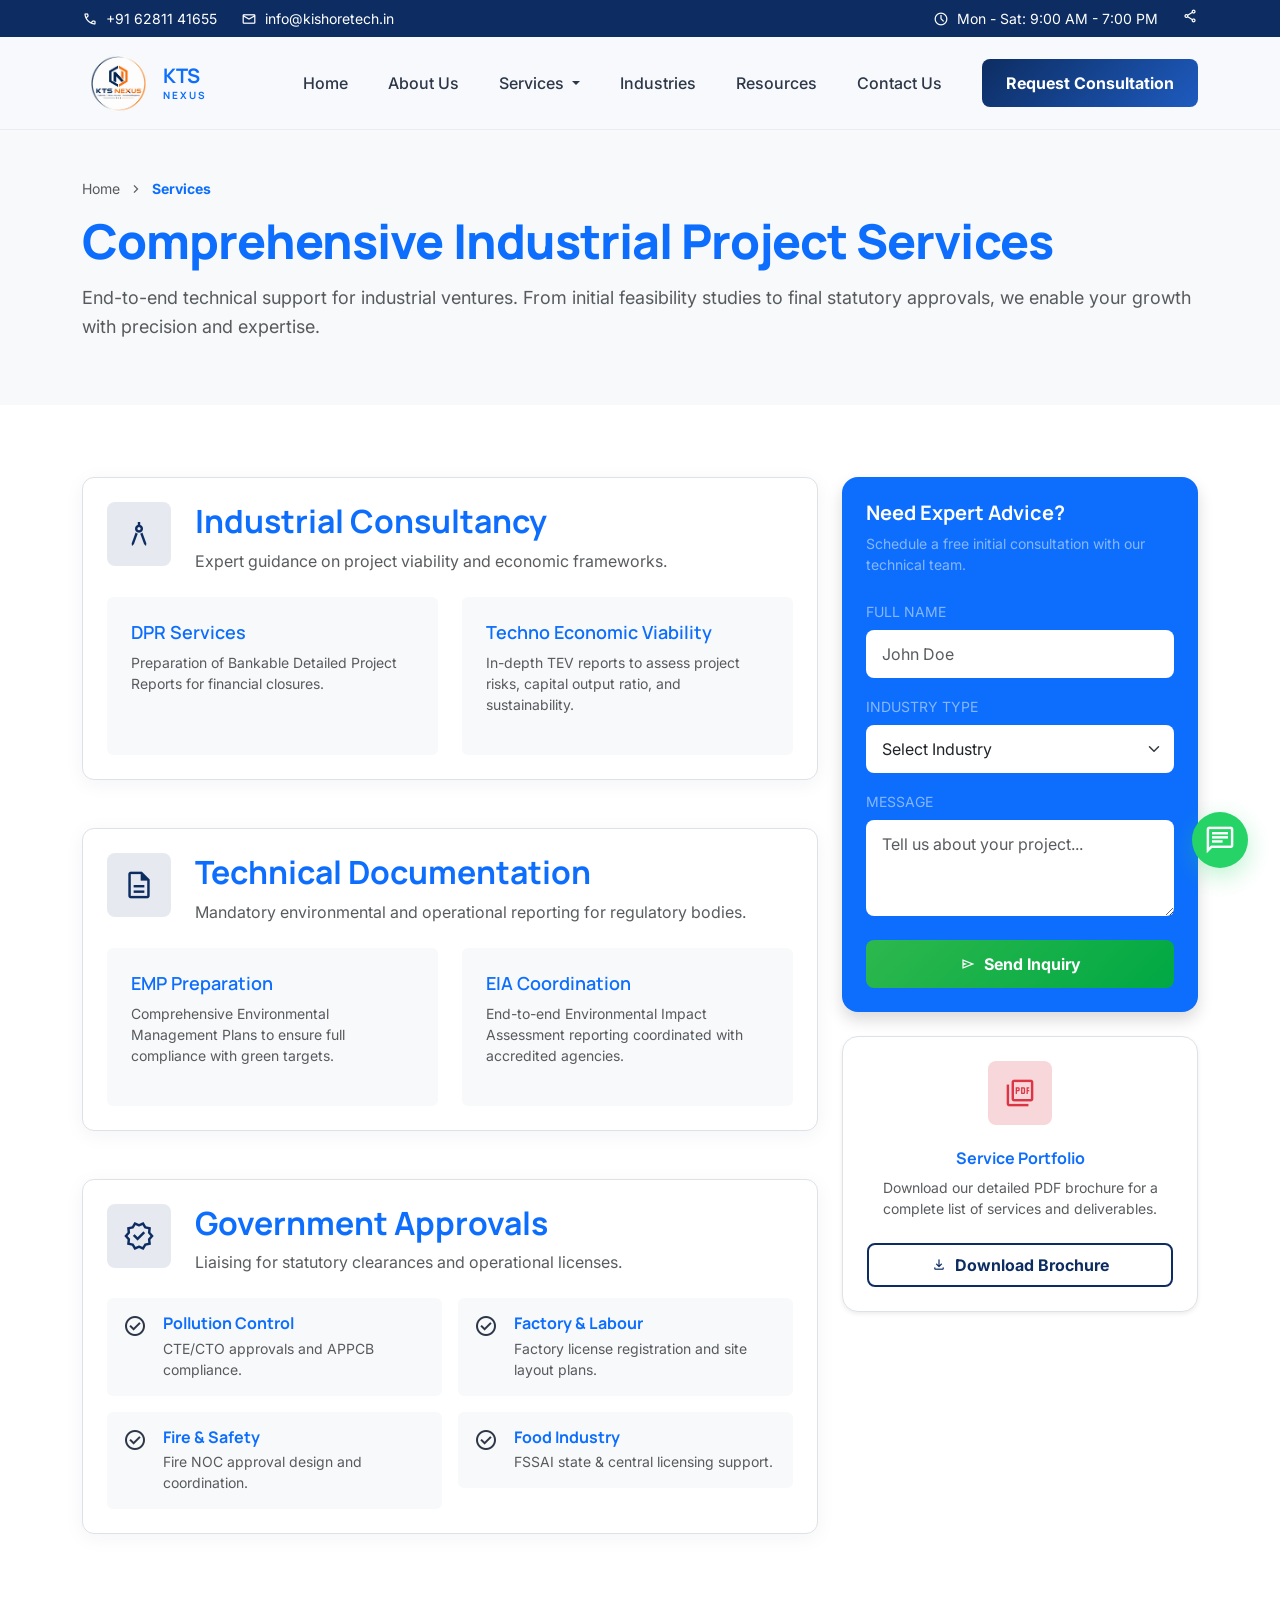
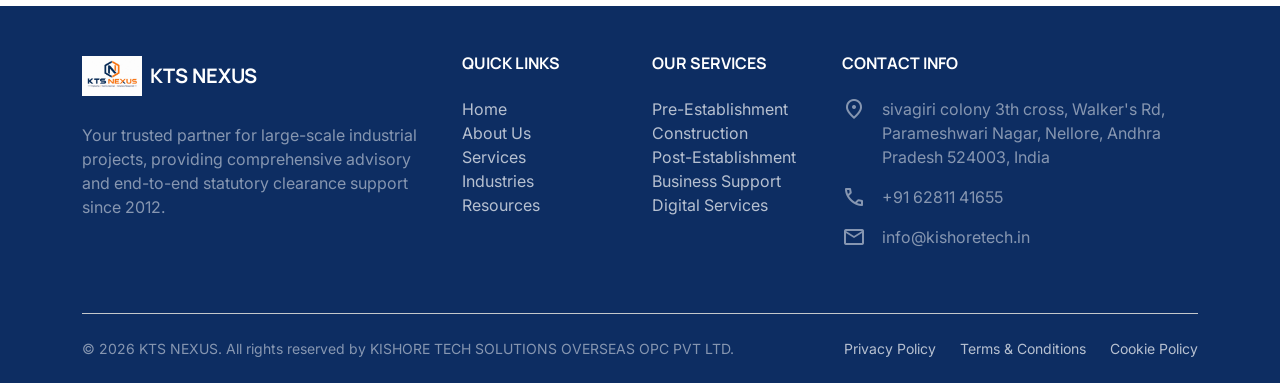
<file: services.html>
<!DOCTYPE html>
<html lang="en">
<head>
    <meta charset="UTF-8">
    <meta name="viewport" content="width=device-width, initial-scale=1.0">
    <title>Services - KTS NEXUS Solutions | Industrial Consultancy Experts</title>
    <meta name="description" content="Explore our comprehensive industrial consultancy services, including DPR preparation, environmental compliance documentation, and statutory government approvals.">
    <!-- Google Fonts -->
    <link href="https://fonts.googleapis.com/css2?family=Inter:wght@400;500;600;700&family=Manrope:wght@600;700;800&display=swap" rel="stylesheet">
    <!-- Material Symbols -->
    <link href="https://fonts.googleapis.com/css2?family=Material+Symbols+Outlined:opsz,wght,FILL,GRAD@24,400,0,0" rel="stylesheet">
    <!-- Bootstrap 5.3 CSS -->
    <link href="https://cdn.jsdelivr.net/npm/bootstrap@5.3.3/dist/css/bootstrap.min.css" rel="stylesheet">
    <!-- Custom CSS -->
    <link rel="stylesheet" href="css/style.css">
    <link rel="stylesheet" href="css/responsive.css">
    <link rel="stylesheet" href="css/animations.css">
</head>
<body>

    <!-- Top Information Bar -->
    <div class="top-info-bar d-none d-md-block">
        <div class="container d-flex justify-content-between align-items-center">
            <div class="d-flex gap-4">
                <span class="d-flex align-items-center gap-2">
                    <span class="material-symbols-outlined fs-6">call</span> +91 62811 41655
                </span>
                <span class="d-flex align-items-center gap-2">
                    <span class="material-symbols-outlined fs-6">mail</span> info@kishoretech.in
                </span>
            </div>
            <div class="d-flex gap-4 align-items-center">
                <span class="d-flex align-items-center gap-2">
                    <span class="material-symbols-outlined fs-6">schedule</span> Mon - Sat: 9:00 AM - 7:00 PM
                </span>
                <div class="d-flex gap-2">
                    <a href="#" class="text-white text-decoration-none"><span class="material-symbols-outlined fs-6">share</span></a>
                </div>
            </div>
        </div>
    </div>

   <!-- Sticky Navigation Bar -->
    <nav class="navbar navbar-expand-lg sticky-top main-navbar py-3">
        <div class="container">
            <a class="navbar-brand d-flex align-items-center gap-2 text-primary" href="index.html">
           <div class="text-white rounded p-2 fw-bold d-flex align-items-center justify-content-center" style="width: 73px; height: 50px;">
                     <img src="images/logo.png" alt="Logo" class="img-fluid">
                </div>
                <div>
                    <span class="d-block h5 mb-0 fw-bold">KTS</span>
                    <span class="d-block text-secondary-color text-uppercase fw-bold" style="font-size: 10px; letter-spacing: 2px;">NEXUS</span>
                </div>
            </a>
            <button class="navbar-toggler" type="button" data-bs-toggle="collapse" data-bs-target="#mainNavbar" aria-controls="mainNavbar" aria-expanded="false" aria-label="Toggle navigation">
                <span class="material-symbols-outlined text-primary fs-2">menu</span>
            </button>
            <div class="collapse navbar-collapse" id="mainNavbar">
                <ul class="navbar-nav ms-auto mb-2 mb-lg-0 align-items-lg-center gap-2">
                    <li class="nav-item"><a class="nav-link active" href="index.html">Home</a></li>
                    <li class="nav-item"><a class="nav-link" href="about.html">About Us</a></li>
                    <!-- Mega Menu Dropdown -->
                    <li class="nav-item dropdown mega-menu-dropdown">
                        <a class="nav-link dropdown-toggle d-flex align-items-center gap-1" href="#" id="servicesDropdown" role="button" aria-expanded="false">
                            Services
                        </a>
                        <div class="mega-menu-container" aria-labelledby="servicesDropdown">
                            <div class="d-flex flex-column gap-2">
                                <a class="dropdown-item py-2 fw-bold text-primary" href="pre-establishment.html">Pre-Establishment Approvals</a>
                                <a class="dropdown-item py-2 fw-bold text-primary" href="contruction.html">Construction & Installation</a>
                                <a class="dropdown-item py-2 fw-bold text-primary" href="post-establishment.html">Post-Establishment Compliance</a>
                                <a class="dropdown-item py-2 fw-bold text-primary" href="business.html">Business Support</a>
                                <a class="dropdown-item py-2 fw-bold text-primary" href="digital.html">Digital Services</a>
                            </div>
                        </div>
                    </li>
                    <li class="nav-item"><a class="nav-link" href="industries.html">Industries</a></li>
                    <li class="nav-item"><a class="nav-link" href="resources.html">Resources</a></li>
                    <li class="nav-item"><a class="nav-link" href="contact.html">Contact Us</a></li>
                    <li class="nav-item ms-lg-3">
                        <a href="consultation.html" class="btn btn-primary-gradient px-4 py-2.5 rounded-lg btn-ripple text-white text-decoration-none d-inline-block">Request Consultation</a>
                    </li>
                </ul>
            </div>
        </div>
    </nav>

    <!-- Page Header & Breadcrumbs -->
    <section class="relative py-5 bg-light overflow-hidden">
        <div class="container relative z-10 reveal animate-fade-in-up">
            <nav class="mb-3 d-flex align-items-center gap-2 text-muted small">
                <a href="index.html" class="text-decoration-none text-muted">Home</a>
                <span class="material-symbols-outlined fs-6">chevron_right</span>
                <span class="text-primary fw-bold">Services</span>
            </nav>
            <h1 class="font-display-lg text-primary mb-3">Comprehensive Industrial Project Services</h1>
            <p class="font-body-lg text-muted max-w-2xl">
                End-to-end technical support for industrial ventures. From initial feasibility studies to final statutory approvals, we enable your growth with precision and expertise.
            </p>
        </div>
    </section>

    <!-- Main Content Grid -->
    <main class="py-5 bg-white">
        <div class="container py-4">
            <div class="row g-4">
                <!-- Service Cards Column -->
                <div class="col-lg-8">
                    <div class="d-flex flex-column gap-5">
                        
                        <!-- Industrial Consultancy -->
                        <article class="custom-card p-4 border reveal" id="dpr">
                            <div class="d-flex align-items-start gap-4 mb-4">
                                <div class="icon-wrapper bg-primary-tint shrink-0 mb-0">
                                    <span class="material-symbols-outlined fs-2">architecture</span>
                                </div>
                                <div>
                                    <h2 class="font-headline-lg text-primary mb-2">Industrial Consultancy</h2>
                                    <p class="text-muted mb-0">Expert guidance on project viability and economic frameworks.</p>
                                </div>
                            </div>
                            <div class="row g-4">
                                <div class="col-md-6" id="tev">
                                    <div class="p-4 rounded bg-light hover-lift h-100">
                                        <h3 class="font-headline-md text-primary mb-2" style="font-size: 1.125rem;">DPR Services</h3>
                                        <p class="text-muted small">Preparation of Bankable Detailed Project Reports for financial closures.</p>
                                    </div>
                                </div>
                                <div class="col-md-6" id="advisory">
                                    <div class="p-4 rounded bg-light hover-lift h-100">
                                        <h3 class="font-headline-md text-primary mb-2" style="font-size: 1.125rem;">Techno Economic Viability</h3>
                                        <p class="text-muted small">In-depth TEV reports to assess project risks, capital output ratio, and sustainability.</p>
                                    </div>
                                </div>
                            </div>
                        </article>

                        <!-- Documentation -->
                        <article class="custom-card p-4 border reveal" id="emp">
                            <div class="d-flex align-items-start gap-4 mb-4">
                                <div class="icon-wrapper bg-primary-tint shrink-0 mb-0">
                                    <span class="material-symbols-outlined fs-2">description</span>
                                </div>
                                <div>
                                    <h2 class="font-headline-lg text-primary mb-2">Technical Documentation</h2>
                                    <p class="text-muted mb-0">Mandatory environmental and operational reporting for regulatory bodies.</p>
                                </div>
                            </div>
                            <div class="row g-4">
                                <div class="col-md-6">
                                    <div class="p-4 rounded bg-light hover-lift h-100">
                                        <h3 class="font-headline-md text-primary mb-2" style="font-size: 1.125rem;">EMP Preparation</h3>
                                        <p class="text-muted small">Comprehensive Environmental Management Plans to ensure full compliance with green targets.</p>
                                    </div>
                                </div>
                                <div class="col-md-6">
                                    <div class="p-4 rounded bg-light hover-lift h-100">
                                        <h3 class="font-headline-md text-primary mb-2" style="font-size: 1.125rem;">EIA Coordination</h3>
                                        <p class="text-muted small">End-to-end Environmental Impact Assessment reporting coordinated with accredited agencies.</p>
                                    </div>
                                </div>
                            </div>
                        </article>

                        <!-- Government Approvals -->
                        <article class="custom-card p-4 border reveal" id="pollution">
                            <div class="d-flex align-items-start gap-4 mb-4">
                                <div class="icon-wrapper bg-primary-tint shrink-0 mb-0">
                                    <span class="material-symbols-outlined fs-2">verified</span>
                                </div>
                                <div>
                                    <h2 class="font-headline-lg text-primary mb-2">Government Approvals</h2>
                                    <p class="text-muted mb-0">Liaising for statutory clearances and operational licenses.</p>
                                </div>
                            </div>
                            <div class="row g-3">
                                <div class="col-md-6">
                                    <div class="d-flex gap-3 p-3 rounded bg-light">
                                        <span class="material-symbols-outlined text-secondary-color">check_circle</span>
                                        <div>
                                            <h4 class="h6 fw-bold text-primary mb-1">Pollution Control</h4>
                                            <p class="text-muted small mb-0">CTE/CTO approvals and APPCB compliance.</p>
                                        </div>
                                    </div>
                                </div>
                                <div class="col-md-6" id="license">
                                    <div class="d-flex gap-3 p-3 rounded bg-light">
                                        <span class="material-symbols-outlined text-secondary-color">check_circle</span>
                                        <div>
                                            <h4 class="h6 fw-bold text-primary mb-1">Factory & Labour</h4>
                                            <p class="text-muted small mb-0">Factory license registration and site layout plans.</p>
                                        </div>
                                    </div>
                                </div>
                                <div class="col-md-6">
                                    <div class="d-flex gap-3 p-3 rounded bg-light">
                                        <span class="material-symbols-outlined text-secondary-color">check_circle</span>
                                        <div>
                                            <h4 class="h6 fw-bold text-primary mb-1">Fire & Safety</h4>
                                            <p class="text-muted small mb-0">Fire NOC approval design and coordination.</p>
                                        </div>
                                    </div>
                                </div>
                                <div class="col-md-6" id="fssai">
                                    <div class="d-flex gap-3 p-3 rounded bg-light">
                                        <span class="material-symbols-outlined text-secondary-color">check_circle</span>
                                        <div>
                                            <h4 class="h6 fw-bold text-primary mb-1">Food Industry</h4>
                                            <p class="text-muted small mb-0">FSSAI state & central licensing support.</p>
                                        </div>
                                    </div>
                                </div>
                            </div>
                        </article>

                    </div>
                </div>

                <!-- Sidebar Column -->
                <div class="col-lg-4">
                    <div class="sticky-top" style="top: 100px; z-index: 10;">
                        <!-- Contact form card -->
                        <div class="bg-primary text-white rounded-4 p-4 mb-4 shadow">
                            <h3 class="h5 fw-bold text-white mb-2">Need Expert Advice?</h3>
                            <p class="text-white-50 small mb-4">Schedule a free initial consultation with our technical team.</p>
                            
                            <form class="needs-validation text-white" novalidate>
                                <div class="mb-3">
                                    <label class="form-label small text-uppercase text-white-50">Full Name</label>
                                    <input type="text" class="form-control bg-white-10 border-0" placeholder="John Doe" required>
                                    <div class="invalid-feedback">Enter your name.</div>
                                </div>
                                <div class="mb-3">
                                    <label class="form-label small text-uppercase text-white-50">Industry Type</label>
                                    <select class="form-select bg-white-10 border-0 text-dark" required>
                                        <option value="" disabled selected>Select Industry</option>
                                        <option>Rice Mill</option>
                                        <option>Food Processing</option>
                                        <option>Manufacturing</option>
                                        <option>Other</option>
                                    </select>
                                    <div class="invalid-feedback">Select an industry.</div>
                                </div>
                                <div class="mb-4">
                                    <label class="form-label small text-uppercase text-white-50">Message</label>
                                    <textarea class="form-control bg-white-10 border-0 text-white" placeholder="Tell us about your project..." rows="3" required></textarea>
                                    <div class="invalid-feedback">Share a quick description.</div>
                                </div>
                                <button type="submit" class="btn btn-secondary-gradient w-100 py-2.5 rounded-lg btn-ripple d-flex align-items-center justify-content-center gap-2">
                                    <span class="material-symbols-outlined fs-6">send</span> Send Inquiry
                                </button>
                            </form>
                        </div>

                        <!-- Download Brochure Card -->
                        <div class="bg-white rounded-4 p-4 border text-center shadow-sm">
                            <div class="icon-wrapper bg-danger-subtle text-danger mx-auto">
                                <span class="material-symbols-outlined fs-2">picture_as_pdf</span>
                            </div>
                            <h3 class="h6 fw-bold text-primary mb-2">Service Portfolio</h3>
                            <p class="text-muted small mb-4">Download our detailed PDF brochure for a complete list of services and deliverables.</p>
                            <a href="#" class="btn btn-outline-custom w-100 py-2 rounded-lg d-inline-flex align-items-center justify-content-center gap-2">
                                <span class="material-symbols-outlined fs-6">download</span> Download Brochure
                            </a>
                        </div>
                    </div>
                </div>
            </div>
        </div>
    </main>

    <!-- Footer -->
    <footer class="pt-5 pb-4">
        <div class="container">
            <div class="row g-4 mb-5">
                <div class="col-lg-4">
                    <div class="d-flex align-items-center gap-2 text-white mb-4">
                        <div class="text-primary rounded p-1.5 fw-bold d-flex align-items-center justify-content-center" style="width: 60px; height: 45px;">
                              <img src="images/logo_2.jpeg" alt="Logo" class="img-fluid">  
                        </div>
                        <h4 class="h5 fw-bold text-white mb-0">KTS NEXUS</h4>
                    </div>
                    <p class="text-white-50 leading-relaxed pr-lg-4">Your trusted partner for large-scale industrial projects, providing comprehensive advisory and end-to-end statutory clearance support since 2012.</p>
                    <div class="d-flex gap-3">
                        <!-- <a href="#" class="w-10 h-10 rounded-circle bg-white-10 d-flex align-items-center justify-content-center" style="width: 40px; height: 40px; background: rgba(255,255,255,0.08);"><span class="material-symbols-outlined text-white fs-6">share</span></a> -->
                    </div>
                </div>
                <div class="col-md-4 col-lg-2">
                    <h5 class="h6 text-uppercase fw-bold text-white mb-4">Quick Links</h5>
                    <ul class="list-unstyled space-y-3">
                        <li class="mb-2.5"><a href="index.html">Home</a></li>
                        <li class="mb-2.5"><a href="about.html">About Us</a></li>
                        <li class="mb-2.5"><a href="services.html">Services</a></li>
                        <li class="mb-2.5"><a href="industries.html">Industries</a></li>
                        <li class="mb-2.5"><a href="resources.html">Resources</a></li>
                    </ul>
                </div>
                <div class="col-md-4 col-lg-2">
                    <h5 class="h6 text-uppercase fw-bold text-white mb-4">Our Services</h5>
                    <ul class="list-unstyled space-y-3">
                        <li class="mb-2.5"><a href="pre-establishment.html">Pre-Establishment</a></li>
                        <li class="mb-2.5"><a href="contruction.html">Construction</a></li>
                        <li class="mb-2.5"><a href="post-establishment.html">Post-Establishment</a></li>
                        <li class="mb-2.5"><a href="business.html">Business Support</a></li>
                        <li class="mb-2.5"><a href="digital.html">Digital Services</a></li>
                    </ul>
                </div>
                <div class="col-md-4 col-lg-4">
                    <h5 class="h6 text-uppercase fw-bold text-white mb-4">Contact Info</h5>
                    <ul class="list-unstyled text-white-50">
                        <li class="d-flex gap-3 mb-3 align-items-start">
                            <span class="material-symbols-outlined text-secondary-color">location_on</span>
                            <span>sivagiri colony 3th cross, Walker's Rd, Parameshwari Nagar, Nellore, Andhra Pradesh 524003, India</span>
                        </li>
                        <li class="d-flex gap-3 mb-3 align-items-center">
                            <span class="material-symbols-outlined text-secondary-color">call</span>
                            <span>+91 62811 41655</span>
                        </li>
                        <li class="d-flex gap-3 align-items-center">
                            <span class="material-symbols-outlined text-secondary-color">mail</span>
                            <span>info@kishoretech.in</span>
                        </li>
                    </ul>
                </div>
            </div>
            
            <div class="border-top border-secondary-subtle pt-4 d-flex flex-column flex-md-row justify-content-between align-items-center text-white-50 small">
                <p class="mb-0">© 2026 KTS NEXUS. All rights reserved by KISHORE TECH SOLUTIONS OVERSEAS OPC PVT LTD.</p>
                <div class="d-flex gap-4 mt-3 mt-md-0">
                    <a href="#">Privacy Policy</a>
                    <a href="#">Terms & Conditions</a>
                    <a href="#">Cookie Policy</a>
                </div>
            </div>
        </div>
    </footer>

    <!-- WhatsApp Floating Action Button -->
    <a href="https://wa.me/916281141655" class="whatsapp-fab" target="_blank">
        <span class="material-symbols-outlined fs-2">chat</span>
    </a>

    <!-- Bootstrap 5.3 JS Bundle -->
    <script src="https://cdn.jsdelivr.net/npm/bootstrap@5.3.3/dist/js/bootstrap.bundle.min.js"></script>
    <!-- Custom Scripts -->
    <script src="js/navigation.js"></script>
    <script src="js/scroll.js"></script>
    <script src="js/animation.js"></script>
    <script src="js/form.js"></script>
</body>
</html>
</file>
<file: css/style.css>
/* style.css - Main stylesheet for Kishore Tech Solutions */

:root {
    --primary-color: #0D2D62;
    --primary-container: #0d2d62;
    --on-primary: #ffffff;
    --secondary-color: #2DB84D;
    --on-secondary: #ffffff;
    --bg-color: #ffffff;
    --light-bg-color: #F5F7FA;
    --text-color: #2D3748;
    --text-muted: #747781;
    --font-heading: 'Manrope', sans-serif;
    --font-body: 'Inter', sans-serif;
    --border-radius-lg: 12px;
    --border-radius-md: 8px;
    --transition-speed: 0.3s;
    --transition-curve: cubic-bezier(0.34, 1.56, 0.64, 1);
}

body {
    font-family: var(--font-body);
    color: var(--text-color);
    background-color: var(--bg-color);
    overflow-x: hidden;
}

h1, h2, h3, h4, h5, h6 {
    font-family: var(--font-heading);
    color: var(--primary-color);
    font-weight: 700;
}

/* Typography Helpers */
.font-display-lg {
    font-size: 3rem;
    font-weight: 800;
    line-height: 1.1;
    letter-spacing: -0.02em;
}

@media (max-width: 768px) {
    .font-display-lg {
        font-size: 2.25rem;
    }
}

.font-headline-lg {
    font-size: 2rem;
    font-weight: 700;
    line-height: 1.2;
}

.font-headline-md {
    font-size: 1.5rem;
    font-weight: 600;
    line-height: 1.3;
}

.font-body-lg {
    font-size: 1.125rem;
    font-weight: 400;
    line-height: 1.6;
}

.font-body-md {
    font-size: 1rem;
    font-weight: 400;
    line-height: 1.5;
}

.font-label-sm {
    font-size: 0.875rem;
    font-weight: 600;
    line-height: 1.2;
}

/* Sticky Header & Navbar */
.top-info-bar {
    background-color: var(--primary-color);
    color: var(--on-primary);
    font-size: 0.875rem;
    padding: 0.5rem 0;
    z-index: 1030;
}

.main-navbar {
    background-color: rgba(247, 249, 252, 0.95);
    backdrop-filter: blur(10px);
    transition: all var(--transition-speed) ease;
    z-index: 1020;
    border-bottom: 1px solid rgba(0, 0, 0, 0.05);
}

.main-navbar.scrolled {
    box-shadow: 0 4px 20px rgba(13, 45, 98, 0.08);
}

.navbar-brand {
    font-family: var(--font-heading);
    font-weight: 900;
    letter-spacing: -0.5px;
}

.nav-link {
    color: var(--text-color) !important;
    font-weight: 500;
    padding: 0.5rem 1rem !important;
    position: relative;
    transition: color var(--transition-speed) ease;
}

.nav-link:hover, .nav-link.active {
    color: var(--secondary-color) !important;
}

.nav-link.active::after {
    content: '';
    position: absolute;
    bottom: 0;
    left: 1rem;
    right: 1rem;
    height: 2px;
    background-color: var(--secondary-color);
}

/* Mega Menu */
.mega-menu-dropdown {
    position: static !important;
}

.mega-menu-container {
    text-align: left;
    width: 18%;
    left: 670px;
    right: 0;
    padding: 1rem;
    border-radius: var(--border-radius-lg);
    box-shadow: 0 12px 32px rgba(13, 45, 98, 0.15);
    border: 1px solid rgba(13, 45, 98, 0.08);
    display: none;
    position: absolute;
    background-color: #ffffff;
    z-index: 1000;
}

.mega-menu-dropdown:hover .mega-menu-container {
    display: block;
}

/* Buttons and CTAs */
.btn-primary-gradient {
    background: linear-gradient(135deg, var(--primary-color) 0%, #1e5bbf 100%);
    color: var(--on-primary);
    border: none;
    padding: 0.75rem 1.5rem;
    font-weight: 700;
    border-radius: var(--border-radius-md);
    transition: all var(--transition-speed) var(--transition-curve);
}

.btn-primary-gradient:hover {
    transform: translateY(-2px);
    box-shadow: 0 6px 20px rgba(13, 45, 98, 0.25);
    color: var(--on-primary);
}

.btn-secondary-gradient {
    background: linear-gradient(135deg, var(--secondary-color) 0%, #00a844 100%);
    color: var(--on-secondary);
    border: none;
    padding: 0.75rem 1.5rem;
    font-weight: 700;
    border-radius: var(--border-radius-md);
    transition: all var(--transition-speed) var(--transition-curve);
}

.btn-secondary-gradient:hover {
    transform: translateY(-2px);
    box-shadow: 0 6px 20px rgba(45, 184, 77, 0.25);
    color: var(--on-secondary);
}

.btn-outline-custom {
    border: 2px solid var(--primary-color);
    color: var(--primary-color);
    background: transparent;
    padding: 0.75rem 1.5rem;
    font-weight: 700;
    border-radius: var(--border-radius-md);
    transition: all var(--transition-speed) ease;
}

.btn-outline-custom:hover {
    background-color: var(--primary-color);
    color: var(--on-primary);
}

/* Custom Cards */
.custom-card {
    background-color: #ffffff;
    border-radius: var(--border-radius-lg);
    box-shadow: 0px 4px 20px rgba(13, 45, 98, 0.05);
    border: 1px solid rgba(13, 45, 98, 0.05);
    padding: 2rem;
    transition: all var(--transition-speed) var(--transition-curve);
}

.custom-card:hover {
    transform: translateY(-8px);
    box-shadow: 0px 12px 32px rgba(13, 45, 98, 0.10);
    border-color: rgba(45, 184, 77, 0.3);
}

.icon-wrapper {
    width: 4rem;
    height: 4rem;
    border-radius: var(--border-radius-md);
    display: flex;
    align-items: center;
    justify-content: center;
    margin-bottom: 1.5rem;
    transition: all var(--transition-speed) ease;
}

.bg-primary-tint {
    background-color: rgba(13, 45, 98, 0.1);
    color: var(--primary-color);
}

.bg-secondary-tint {
    background-color: rgba(45, 184, 77, 0.1);
    color: var(--secondary-color);
}

.custom-card:hover .icon-wrapper.bg-primary-tint {
    background-color: var(--primary-color);
    color: var(--on-primary);
}

.custom-card:hover .icon-wrapper.bg-secondary-tint {
    background-color: var(--secondary-color);
    color: var(--on-secondary);
}

/* Form Styles */
.form-control, .form-select {
    border-radius: var(--border-radius-md);
    padding: 0.75rem 1rem;
    border: 1px solid #D1D9E6;
    transition: all var(--transition-speed) ease;
}

.form-control:focus, .form-select:focus {
    border-color: var(--primary-color);
    box-shadow: 0 0 0 0.25rem rgba(13, 45, 98, 0.15);
}

/* Timeline */
.timeline {
    position: relative;
    padding: 2rem 0;
}

.timeline::before {
    content: '';
    position: absolute;
    top: 50%;
    left: 0;
    right: 0;
    height: 4px;
    background-color: var(--light-bg-color);
    z-index: 1;
}

@media (max-width: 768px) {
    .timeline::before {
        top: 0;
        bottom: 0;
        left: 2rem;
        width: 4px;
        height: auto;
    }
}

.timeline-item {
    position: relative;
    z-index: 2;
    background-color: #ffffff;
    border-radius: var(--border-radius-md);
    padding: 1.5rem;
    box-shadow: 0 4px 15px rgba(0, 0, 0, 0.05);
    margin: 1rem 0;
}

/* Floating Action Button (FAB) */
.whatsapp-fab {
    position: fixed;
    bottom: 2rem;
    right: 2rem;
    width: 3.5rem;
    height: 3.5rem;
    background-color: #25D366;
    color: #ffffff;
    border-radius: 50%;
    display: flex;
    align-items: center;
    justify-content: center;
    box-shadow: 0 8px 24px rgba(37, 211, 102, 0.3);
    z-index: 1000;
    transition: all var(--transition-speed) var(--transition-curve);
    text-decoration: none;
}

.whatsapp-fab:hover {
    transform: scale(1.1) rotate(10deg);
    color: #ffffff;
}

/* Scroll-to-top Button */
.scroll-to-top {
    position: fixed;
    bottom: 2rem;
    left: 2rem;
    width: 3rem;
    height: 3rem;
    background-color: var(--primary-color);
    color: var(--on-primary);
    border-radius: 50%;
    display: flex;
    align-items: center;
    justify-content: center;
    box-shadow: 0 4px 15px rgba(13, 45, 98, 0.2);
    z-index: 999;
    opacity: 0;
    visibility: hidden;
    transition: all var(--transition-speed) ease;
    border: none;
}

.scroll-to-top.visible {
    opacity: 1;
    visibility: visible;
}

/* Footer Section */
footer {
    background-color: var(--primary-color);
    color: var(--on-primary);
}

footer a {
    color: rgba(255, 255, 255, 0.7);
    text-decoration: none;
    transition: all var(--transition-speed) ease;
}

footer a:hover {
    color: var(--secondary-color);
    padding-left: 5px;
}

/* ==========================================================================
   About Page Enhancements (#4e5d78 Theme & Custom Sections)
   ========================================================================== */

:root {
    --primary-4e5d78: #4e5d78;
    --primary-4e5d78-hover: #3d4a61;
}

/* Custom Text and Utility Colors */
.text-theme-primary {
    color: #4e5d78 !important;
}

.bg-theme-soft {
    background-color: #f5f7fa !important;
}

/* Section Header Badges and Accents */
.section-subtitle {
    font-size: 0.875rem;
    font-weight: 700;
    letter-spacing: 1.5px;
    color: #4e5d78;
    text-transform: uppercase;
}

.section-accent-line {
    width: 60px;
    height: 4px;
    background: #4e5d78;
    border-radius: 2px;
    margin: 1rem auto 0 auto;
}

/* 1. Awards & Certifications Continuous Marquee */
.awards-slider-wrapper {
    position: relative;
    width: 100%;
    overflow: hidden;
    padding: 1rem 0;
}

.awards-slider-wrapper::before,
.awards-slider-wrapper::after {
    content: "";
    position: absolute;
    top: 0;
    width: 100px;
    height: 100%;
    z-index: 2;
    pointer-events: none;
}

.awards-slider-wrapper::before {
    left: 0;
    background: linear-gradient(to right, #f5f7fa 0%, rgba(245, 247, 250, 0) 100%);
}

.awards-slider-wrapper::after {
    right: 0;
    background: linear-gradient(to left, #f5f7fa 0%, rgba(245, 247, 250, 0) 100%);
}

.awards-track {
    display: flex;
    gap: 1.5rem;
    width: max-content;
    animation: awardsMarquee 30s linear infinite;
}

.awards-slider-wrapper:hover .awards-track {
    animation-play-state: paused;
}

@keyframes awardsMarquee {
    0% {
        transform: translateX(0);
    }
    100% {
        transform: translateX(-50%);
    }
}

.award-card {
    background: #ffffff;
    border-radius: var(--border-radius-lg);
    box-shadow: 0 4px 20px rgba(78, 93, 120, 0.08);
    border: 1px solid rgba(78, 93, 120, 0.1);
    padding: 1.25rem 1.75rem;
    min-width: 250px;
    height: 110px;
    display: flex;
    align-items: center;
    gap: 1.25rem;
    transition: all 0.3s ease;
}

.award-card:hover {
    transform: translateY(-4px);
    box-shadow: 0 10px 25px rgba(78, 93, 120, 0.15);
    border-color: #4e5d78;
}

.award-icon-box {
    width: 52px;
    height: 52px;
    border-radius: 12px;
    background: rgba(78, 93, 120, 0.08);
    color: #4e5d78;
    display: flex;
    align-items: center;
    justify-content: center;
    flex-shrink: 0;
    transition: all 0.3s ease;
}

.award-card:hover .award-icon-box {
    background: #4e5d78;
    color: #ffffff;
}

.award-info h6 {
    color: #4e5d78;
    font-weight: 700;
    font-size: 1rem;
    margin-bottom: 0.15rem;
}

.award-info span {
    font-size: 0.8125rem;
    color: #747781;
    font-weight: 500;
}

/* 2. Our Team Cards */
.team-card {
    background: #ffffff;
    border-radius: var(--border-radius-lg);
    box-shadow: 0 6px 24px rgba(78, 93, 120, 0.08);
    border: 1px solid rgba(78, 93, 120, 0.08);
    padding: 2.5rem 2rem;
    text-align: center;
    transition: all 0.35s ease;
    height: 100%;
}

.team-card:hover {
    transform: translateY(-8px);
    box-shadow: 0 16px 36px rgba(78, 93, 120, 0.16);
    border-color: rgba(78, 93, 120, 0.25);
}

.team-img-wrapper {
    width: 140px;
    height: 140px;
    border-radius: 50%;
    overflow: hidden;
    margin: 0 auto 1.5rem;
    border: 4px solid #ffffff;
    box-shadow: 0 8px 20px rgba(78, 93, 120, 0.15);
    position: relative;
}

.team-img {
    width: 100%;
    height: 100%;
    object-fit: cover;
    transition: transform 0.4s ease;
}

.team-card:hover .team-img {
    transform: scale(1.1);
}

.team-card h4 {
    color: #4e5d78;
    font-weight: 700;
    font-size: 1.35rem;
    margin-bottom: 0.25rem;
}

.team-role {
    display: inline-block;
    color: #4e5d78;
    font-weight: 600;
    font-size: 0.875rem;
    background: rgba(78, 93, 120, 0.08);
    padding: 0.3rem 0.9rem;
    border-radius: 20px;
    margin-bottom: 1.25rem;
}

.team-desc {
    color: #747781;
    font-size: 0.95rem;
    line-height: 1.6;
    margin-bottom: 1.5rem;
}

.team-socials {
    display: flex;
    justify-content: center;
    gap: 0.75rem;
}

.social-icon-btn {
    width: 40px;
    height: 40px;
    border-radius: 50%;
    background: rgba(78, 93, 120, 0.08);
    color: #4e5d78;
    display: flex;
    align-items: center;
    justify-content: center;
    text-decoration: none;
    transition: all 0.3s ease;
}

.social-icon-btn:hover {
    background: #4e5d78;
    color: #ffffff;
    transform: translateY(-3px);
}

/* 3. Our Clients Grid */
.clients-grid {
    display: grid;
    grid-template-columns: repeat(5, 1fr);
    gap: 1.5rem;
}

@media (max-width: 1199px) {
    .clients-grid {
        grid-template-columns: repeat(3, 1fr);
    }
}

@media (max-width: 767px) {
    .clients-grid {
        grid-template-columns: repeat(2, 1fr);
    }
}

.client-card {
    background: #ffffff;
    border-radius: var(--border-radius-lg);
    box-shadow: 0 4px 18px rgba(78, 93, 120, 0.06);
    border: 1px solid rgba(78, 93, 120, 0.08);
    height: 110px;
    display: flex;
    flex-direction: column;
    align-items: center;
    justify-content: center;
    padding: 1rem;
    transition: all 0.35s ease;
}

.client-card:hover {
    transform: translateY(-6px) scale(1.03);
    box-shadow: 0 14px 30px rgba(78, 93, 120, 0.15);
    border-color: #4e5d78;
}

.client-logo-text {
    font-family: var(--font-heading);
    font-weight: 800;
    font-size: 1.25rem;
    color: #4e5d78;
    letter-spacing: -0.5px;
    transition: color 0.3s ease;
}

.client-card:hover .client-logo-text {
    color: #3d4a61;
}

/* 4. Testimonials Carousel */
.testimonial-card {
    background: #ffffff;
    border-radius: 16px;
    box-shadow: 0 10px 32px rgba(78, 93, 120, 0.08);
    border: 1px solid rgba(78, 93, 120, 0.08);
    padding: 3rem 2.5rem;
    max-width: 850px;
    margin: 0 auto;
    position: relative;
    z-index: 2;
}

#testimonialCarousel .carousel-item {
    transition: opacity 0.5s ease-in-out;
    background-color: #ffffff;
}

.quote-icon {
    font-size: 3.5rem;
    color: #4e5d78;
    opacity: 0.25;
    line-height: 1;
    margin-bottom: 1rem;
}

.testimonial-text {
    font-size: 1.125rem;
    color: #4a5568;
    line-height: 1.7;
    font-style: italic;
    margin-bottom: 2rem;
}

.client-profile {
    display: flex;
    align-items: center;
    justify-content: center;
    gap: 1rem;
}

.client-img {
    width: 64px;
    height: 64px;
    border-radius: 50%;
    object-fit: cover;
    border: 3px solid #ffffff;
    box-shadow: 0 4px 12px rgba(0, 0, 0, 0.1);
}

.client-info h5 {
    color: #4e5d78;
    font-weight: 700;
    font-size: 1.1rem;
    margin-bottom: 0.15rem;
}

.client-info span {
    font-size: 0.85rem;
    color: #747781;
    font-weight: 500;
    text-transform: uppercase;
    letter-spacing: 0.5px;
}

/* Custom Carousel Controls & Indicators */
.carousel-indicators-custom {
    position: relative;
    margin-top: 2rem;
    margin-bottom: 0;
    display: flex;
    justify-content: center;
    gap: 0.5rem;
}

.carousel-indicators-custom [data-bs-target] {
    width: 12px;
    height: 12px;
    border-radius: 50%;
    background-color: #cbd5e1;
    border: none;
    transition: all 0.3s ease;
    opacity: 1;
}

.carousel-indicators-custom .active {
    width: 32px;
    border-radius: 6px;
    background-color: #4e5d78;
}

.carousel-btn-custom {
    width: 46px;
    height: 46px;
    border-radius: 50%;
    background-color: #ffffff;
    box-shadow: 0 4px 14px rgba(78, 93, 120, 0.12);
    border: 1px solid rgba(78, 93, 120, 0.15);
    color: #4e5d78;
    display: flex;
    align-items: center;
    justify-content: center;
    position: absolute;
    top: 50%;
    transform: translateY(-50%);
    z-index: 5;
    transition: all 0.3s ease;
    opacity: 0.85;
}

.carousel-btn-custom:hover {
    background-color: #4e5d78;
    color: #ffffff;
    opacity: 1;
    box-shadow: 0 6px 20px rgba(78, 93, 120, 0.25);
}

.carousel-btn-prev {
    left: 0;
}

.carousel-btn-next {
    right: 0;
}

@media (max-width: 991px) {
    .testimonial-card {
        padding: 2rem 1.5rem;
    }
    .carousel-btn-custom {
        display: none;
    }
}

  /* ---- Slider viewport ---- */
    #fb-products .fb-slider-wrapper {
        overflow: hidden;
        position: relative;
        width: 100%;
        -webkit-mask-image: linear-gradient(to right, transparent 0, #000 4%, #000 96%, transparent 100%);
        mask-image: linear-gradient(to right, transparent 0, #000 4%, #000 96%, transparent 100%);
    }
 
    /* ---- Track: flex row containing two duplicated sets ---- */
    #fb-products .fb-track {
        display: flex;
        align-items: stretch;
        gap: 1.25rem;
        width: max-content;
        padding: 0.5rem 0;
        will-change: transform;
    }
 
    #fb-products .fb-slider-wrapper--rtl .fb-track {
        /* animation: fb-scroll-rtl 34s linear infinite; */
        animation: fb-scroll-ltr 34s linear infinite;
    }
 
    #fb-products .fb-slider-wrapper--ltr .fb-track {
        animation: fb-scroll-ltr 34s linear infinite;
    }
 
    /* Pause animation on hover */
    #fb-products .fb-slider-wrapper:hover .fb-track {
        animation-play-state: paused;
    }
 
    @keyframes fb-scroll-rtl {
        from { transform: translateX(0); }
        to   { transform: translateX(-50%); }
    }
 
    @keyframes fb-scroll-ltr {
        from { transform: translateX(-50%); }
        to   { transform: translateX(0); }
    }
 
    /* ---- Product card (mirrors .award-card sizing/shadow language) ---- */
    #fb-products .fb-product-card {
        flex: 0 0 auto;
        width: 190px;
        background: #fff;
        border-radius: 1.25rem;
        overflow: hidden;
        box-shadow: 0 6px 20px rgba(16, 24, 40, 0.06);
        transition: box-shadow .3s ease, transform .3s ease;
    }
 
    #fb-products .fb-product-card:hover {
        transform: translateY(-6px);
        box-shadow: 0 16px 32px rgba(16, 24, 40, 0.12);
    }
 
    #fb-products .fb-product-img-box {
        width: 100%;
        aspect-ratio: 1 / 1;
        overflow: hidden;
        border-radius: 1.25rem 1.25rem 0 0;
    }
 
    #fb-products .fb-product-img {
        width: 100%;
        height: 100%;
        object-fit: cover;
        display: block;
        transition: transform .45s ease;
    }
 
    #fb-products .fb-product-card:hover .fb-product-img {
        transform: scale(1.08);
    }
 
    #fb-products .fb-product-info {
        text-align: center;
        padding: 0.9rem 0.5rem;
    }
 
    #fb-products .fb-product-info h6 {
        font-weight: 700;
        font-size: 0.95rem;
        margin: 0;
        color: var(--bs-primary, #1a3c6e);
    }
 
    /* ---- Feature strip ---- */
    #fb-products .fb-feature-strip {
        background: #fff;
        border-radius: 1.25rem;
        box-shadow: 0 6px 20px rgba(16, 24, 40, 0.06);
        padding: 2rem 1.5rem;
    }
 
    #fb-products .fb-feature-item {
        display: flex;
        flex-direction: column;
        align-items: center;
        gap: 0.4rem;
        color: var(--bs-primary, #1a3c6e);
    }
 
    #fb-products .fb-feature-label {
        font-size: 0.85rem;
        font-weight: 600;
    }
 
    /* ---- Responsive ---- */
    @media (max-width: 767.98px) {
        #fb-products .fb-product-card {
            width: 150px;
        }
        #fb-products .fb-product-info h6 {
            font-size: 0.85rem;
        }
        #fb-products .fb-slider-wrapper--rtl .fb-track,
        #fb-products .fb-slider-wrapper--ltr .fb-track {
            animation-duration: 24s;
        }
        #fb-products .fb-feature-strip {
            padding: 1.5rem 1rem;
        }
    }
 
    /* ---- Respect reduced motion ---- */
    @media (prefers-reduced-motion: reduce) {
        #fb-products .fb-track {
            animation: none !important;
        }
        #fb-products .fb-slider-wrapper {
            overflow-x: auto;
        }
    }
</file>
<file: css/responsive.css>
/* responsive.css - Responsive enhancements for Kishore Tech Solutions */

@media (max-width: 1200px) {
    :root {
        --spacing-margin-desktop: 40px;
    }
}

@media (max-width: 992px) {
    .mega-menu-dropdown:hover .mega-menu-container {
        display: none; /* Hide hover mega menu on mobile/tablets */
    }

    .mega-menu-container {
        position: static;
        width: 100%;      /* reset the desktop 18% width */
        left: auto;        /* reset desktop offsets */
        right: auto;
        box-shadow: none;
        border: none;
        padding: 1rem 0;
        display: none;
    }

    .mega-menu-container.show {
        display: block !important; /* wins over the :hover rule's higher specificity */
    }

    .nav-link.active::after {
        display: none;
    }

    .nav-link {
        padding: 0.75rem 1rem !important;
        border-bottom: 1px solid rgba(0, 0, 0, 0.05);
    }
}

@media (max-width: 768px) {
    :root {
        --spacing-margin-desktop: 16px;
    }
    
    .top-info-bar {
        display: none !important; /* Hide top bar on mobile */
    }
    
    .timeline-item {
        margin-left: 3.5rem;
    }
}
</file>
<file: css/animations.css>
/* animations.css - Custom CSS Animations for Kishore Tech Solutions */

/* Keyframes */
@keyframes fadeInUp {
    from {
        opacity: 0;
        transform: translateY(30px);
    }
    to {
        opacity: 1;
        transform: translateY(0);
    }
}

@keyframes fadeIn {
    from { opacity: 0; }
    to { opacity: 1; }
}

@keyframes slideInLeft {
    from {
        opacity: 0;
        transform: translateX(-50px);
    }
    to {
        opacity: 1;
        transform: translateX(0);
    }
}

@keyframes float {
    0% { transform: translateY(0px); }
    50% { transform: translateY(-10px); }
    100% { transform: translateY(0px); }
}

@keyframes pulse-soft {
    0% { transform: scale(1); box-shadow: 0 0 0 0 rgba(45, 184, 77, 0.4); }
    70% { transform: scale(1.05); box-shadow: 0 0 0 10px rgba(45, 184, 77, 0); }
    100% { transform: scale(1); box-shadow: 0 0 0 0 rgba(45, 184, 77, 0); }
}

/* Classes */
.animate-fade-in {
    animation: fadeIn 1s ease forwards;
}

.animate-fade-in-up {
    animation: fadeInUp 0.8s cubic-bezier(0.25, 1, 0.5, 1) forwards;
}

.animate-slide-in-left {
    animation: slideInLeft 0.8s cubic-bezier(0.25, 1, 0.5, 1) forwards;
}

.animate-float {
    animation: float 4s ease-in-out infinite;
}

.pulse-button {
    animation: pulse-soft 2s infinite;
}

/* Scroll reveal initial states */
.reveal {
    position: relative;
    opacity: 0;
    transform: translateY(40px);
    transition: all 0.8s cubic-bezier(0.25, 1, 0.5, 1);
}

.reveal.active {
    opacity: 1;
    transform: translateY(0);
}

/* Image Zoom Hover */
.zoom-hover-img {
    transition: transform var(--transition-speed) ease;
}

.zoom-hover-container:hover .zoom-hover-img {
    transform: scale(1.1);
}

/* Ripple button effect */
.btn-ripple {
    position: relative;
    overflow: hidden;
}

.ripple {
    position: absolute;
    background: rgba(255, 255, 255, 0.4);
    border-radius: 50%;
    transform: scale(0);
    animation: ripple-animation 0.6s linear;
    pointer-events: none;
}

@keyframes ripple-animation {
    to {
        transform: scale(4);
        opacity: 0;
    }
}
</file>
